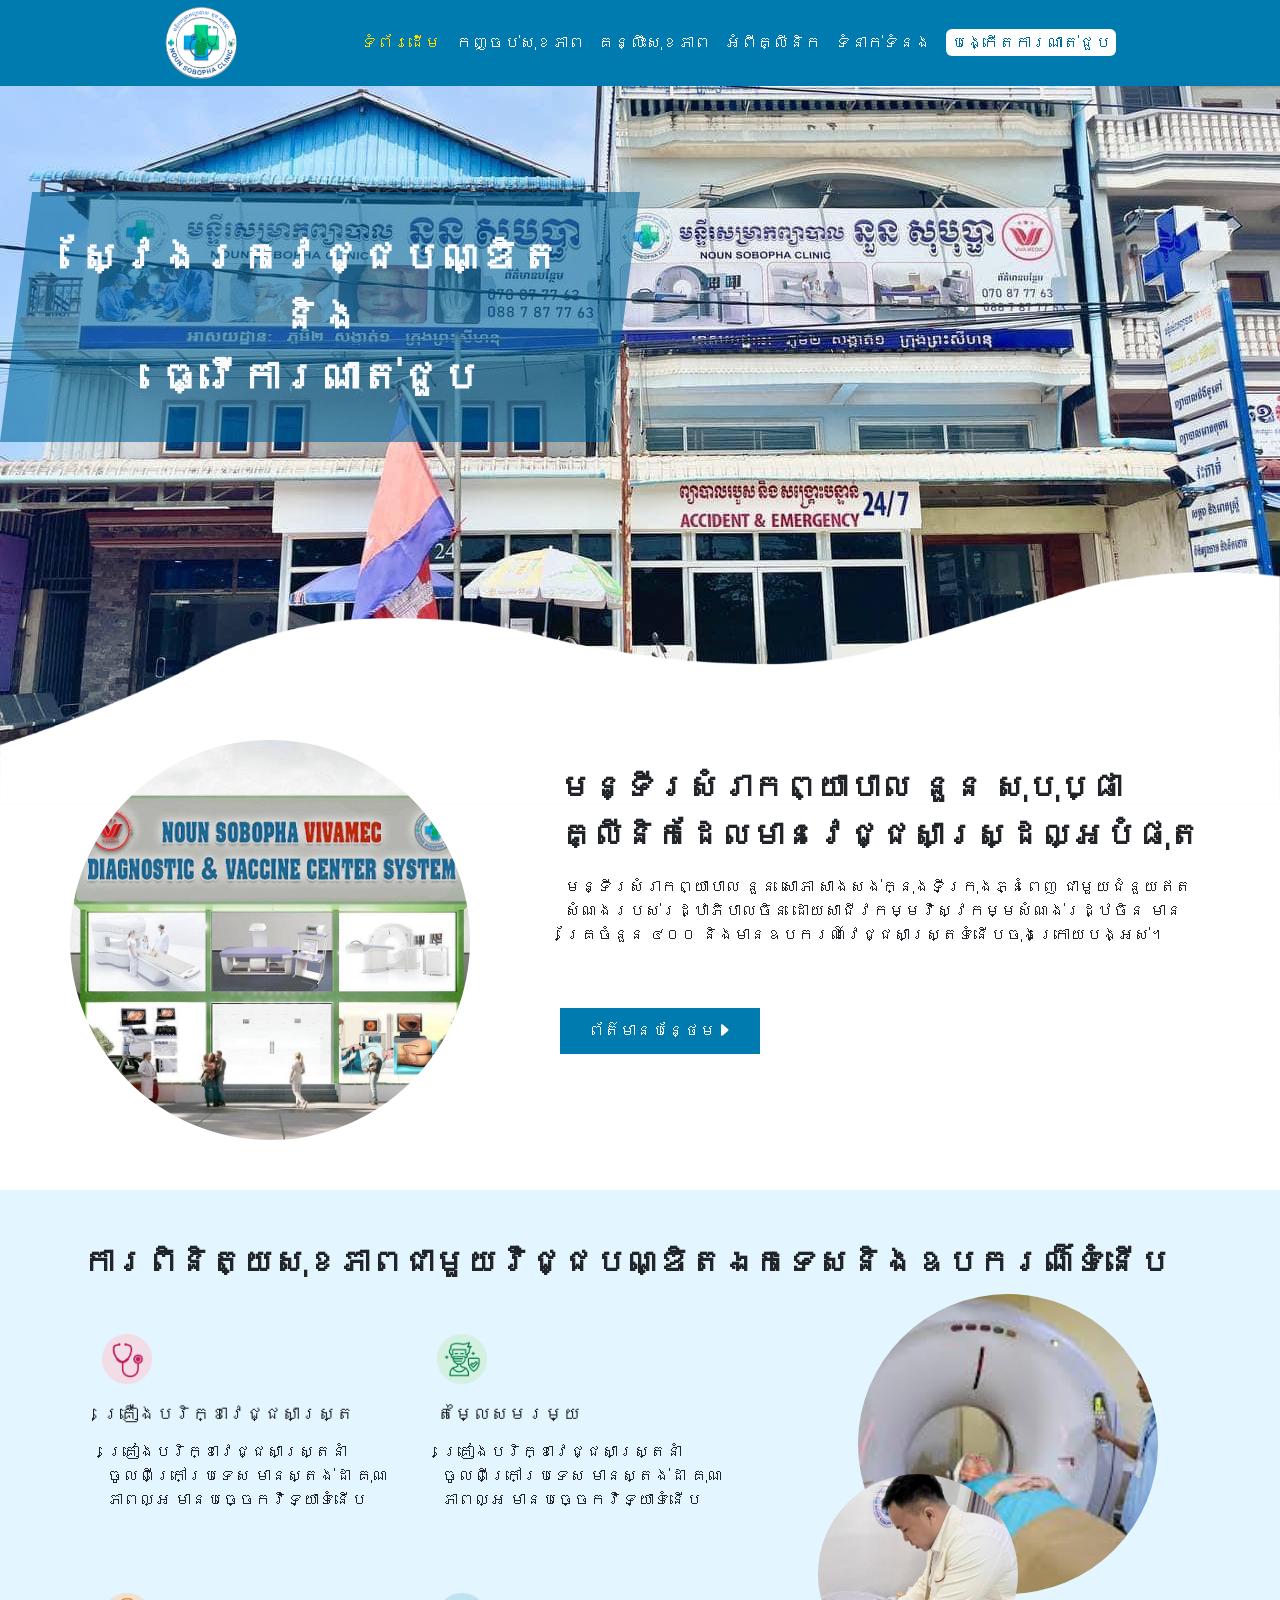
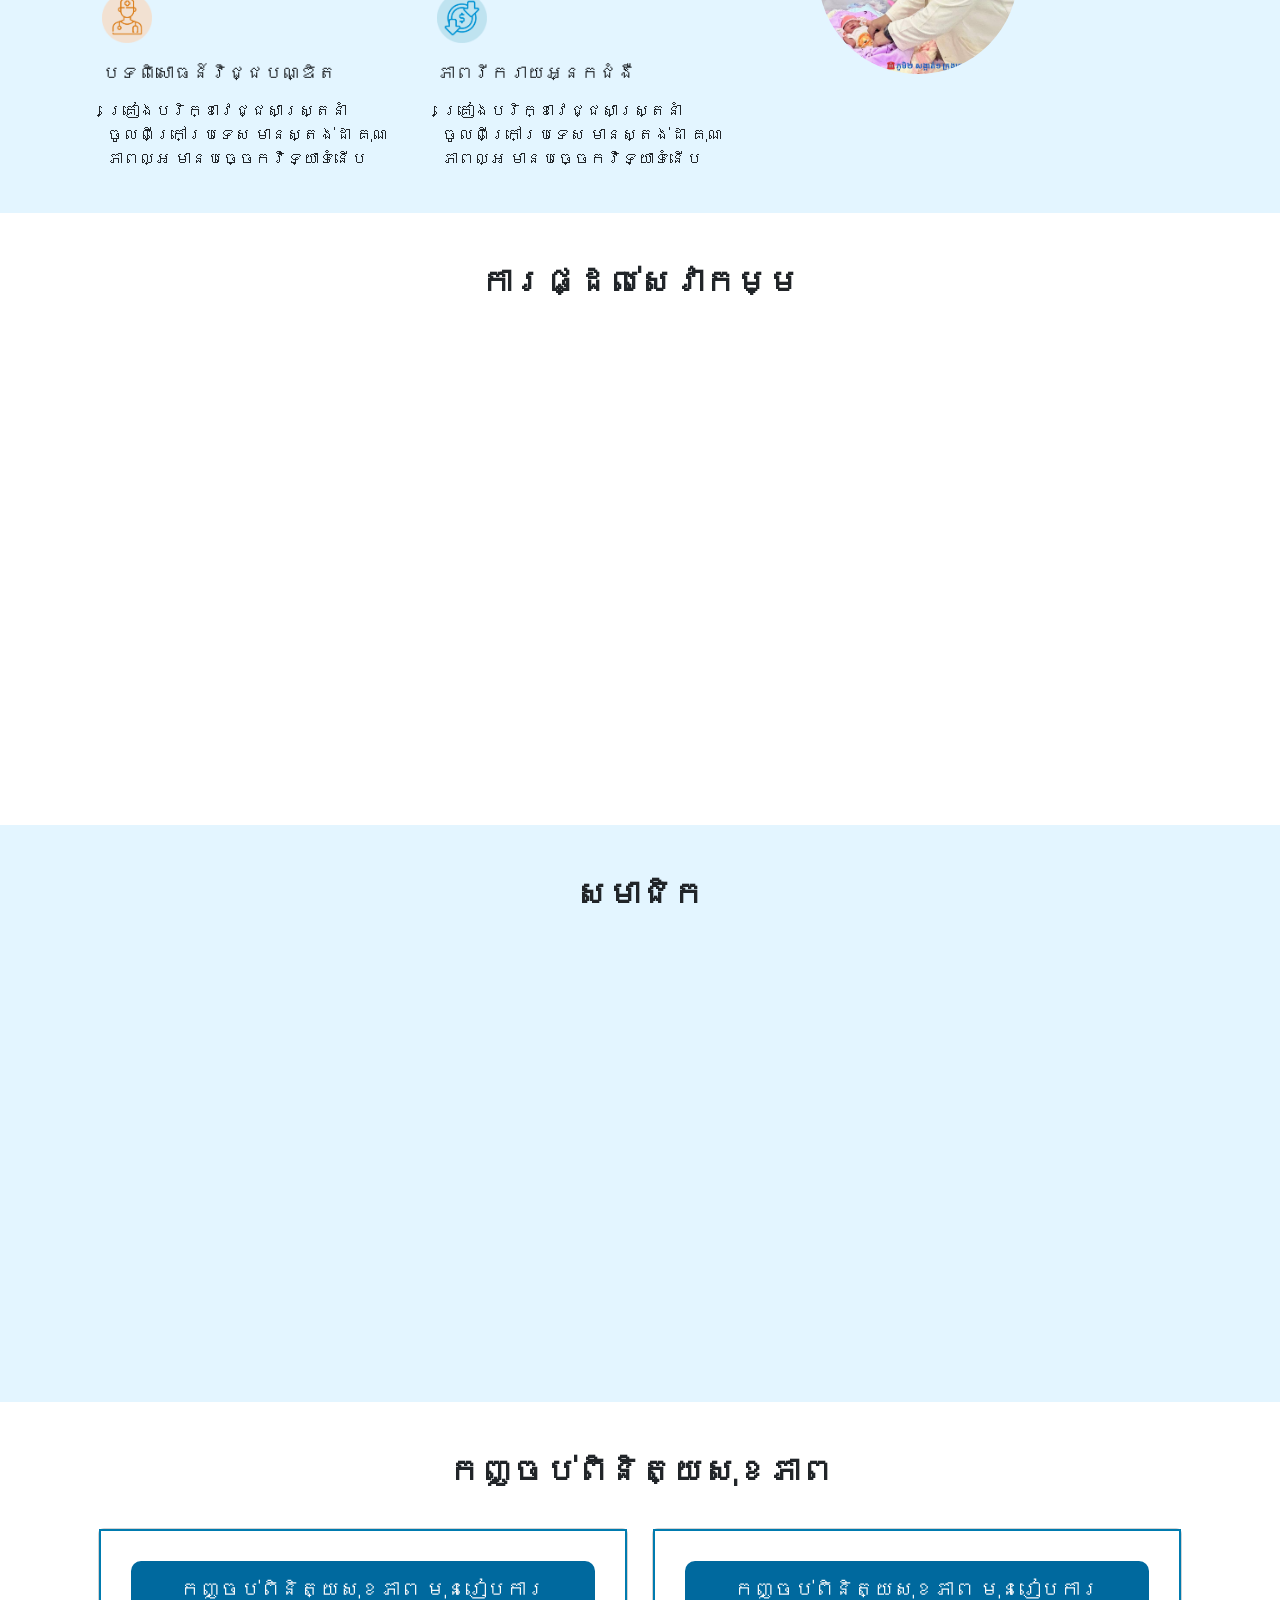
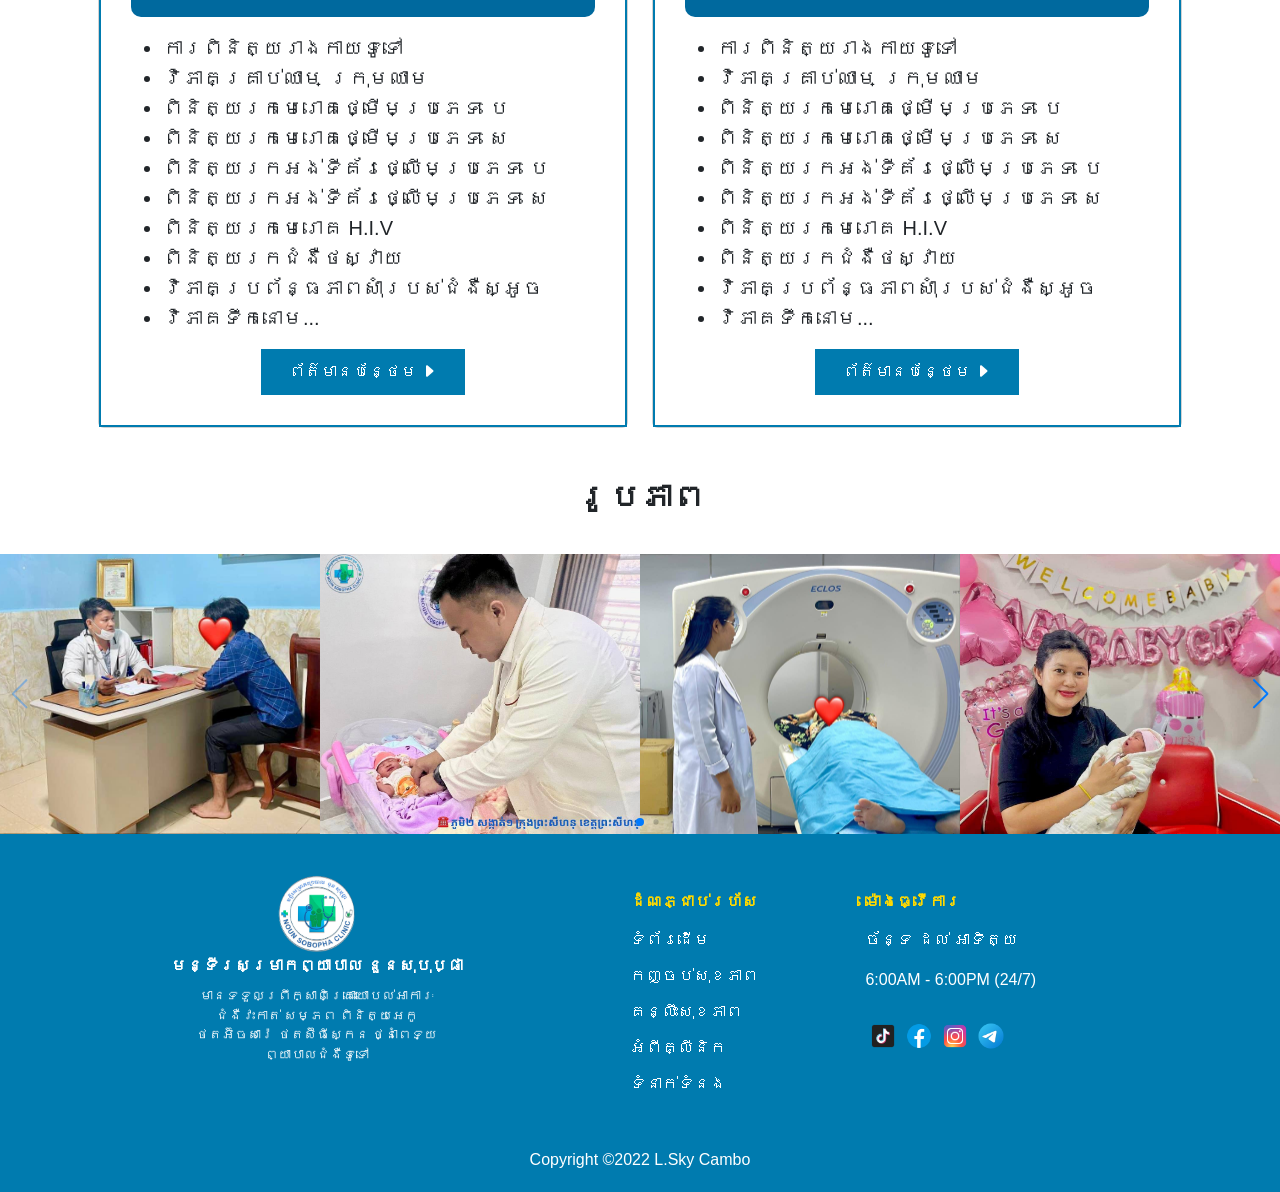
<file: index.html>
<!DOCTYPE html>
<html lang="en">

<head>
    <meta charset="UTF-8">
    <meta name="viewport" content="width=device-width, initial-scale=1.0">
    <link rel="stylesheet" href="https://cdn.jsdelivr.net/npm/bootstrap@5.3.3/dist/css/bootstrap.min.css">
    <link rel="stylesheet" href="https://cdn.jsdelivr.net/npm/bootstrap@5.3.3/dist/js/bootstrap.bundle.min.js">
    <link rel="stylesheet" href="https://cdn.jsdelivr.net/npm/swiper@11/swiper-bundle.min.css" />
    <link href="https://unpkg.com/aos@2.3.1/dist/aos.css" rel="stylesheet">
    <link rel="stylesheet" href="assets/styles/style.css">
    <link rel="stylesheet" href="assets/styles/header.css">
    <link rel="stylesheet" href="assets/styles/footer.css">
    <link rel="stylesheet" href="assets/styles/health-package.css">
    <link rel="stylesheet" href="https://cdn.jsdelivr.net/npm/bootstrap-icons@1.11.3/font/bootstrap-icons.min.css">

    <title>Noun Sobopha Clinic - Best Medical Clinic</title>
</head>

<body>

    <div class="wraper">
        <!-- Header Section -->
        <div class="header">
            <nav>
                <div class="logo">
                    <a href="index.html"><img src="assets/images/logo-20.png" alt="Logo"></a>
                </div>
                <div class="link-page">
                    <a href="index.html" class="active">ទំព័រដើម</a>
                    <a href="health-package.html">កញ្ចប់សុខភាព</a>
                    <a href="top-health-tips.html">គន្លឹះសុខភាព</a>
                    <a href="about-clinic.html">អំពីគ្លីនិក</a>
                    <a href="contact-us.html">ទំនាក់ទំនង</a>
                    <a href="make-an-appointment.html" class="btn-menu text-center mt-3">បង្កើតការណាត់ជួប</a>
                </div>
            </nav>






            <div class="wraper-menu">
                <button class="c-hamburger c-hamburger--htx">
                    <span></span>
                </button>
                <nav class="sub-menu open">
                    <div class="list-menu ">
                        <ul class="list-unstyled">
                            <li>
                                <a href="index.html">ទំព័រដើម</a>
                            </li>
                            <li>
                                <a href="health-package.html">កញ្ចប់សុខភាព</a>
                            </li>
                            <li>
                                <a href="top-health-tips.html">គន្លឹះសុខភាព</a>
                            </li>
                            <li>
                                <a href="about-clinic.html">អំពីគ្លីនិក</a>
                            </li>
                            <li>
                                <a href="contact-us.html">ទំនាក់ទំនង</a>
                            </li>
                            <li>
                                <a href="make-an-appointment.html" class="btn-menu mt-3">បង្កើតការណាត់ជួប</a>
                            </li>
                        </ul>
                    </div>

                </nav>
            </div>
        </div>


        <!-- Wave Section -->
        <div class="wave-section">
            <div class="title">
                <h1>ស្វែងរកវេជ្ជបណ្ឌិត និង <br>ធ្វើការណាត់ជួប</h1>
            </div>
            <div class="banner">
                <img src="assets/images/clinic.jpg" alt="">
            </div>
            <div class="wave">
                <div class="wave-img">
                    <img src="assets/images/pic-19.png" alt="">
                </div>
            </div>
        </div>

        <!-- Content Section -->
        <div class="container content clinic">
            <div class="img-circle ">
                <img src="assets/images/clinic2.jpg" alt="Clinic Image">
            </div>
            <div class="description">
                <div class="text-description">
                    <h2>មន្ទីរសំរាកព្យាបាល នួន សុបុប្ផា <br> គ្លីនិកដែលមានវេជ្ជសាស្រ្ដល្អបំផុត</h2>
                    <p class="mt-3">មន្ទីរសំរាកព្យាបាល នួន សោភា​​ សាងសង់ក្នុងទីក្រុងភ្នំពេញ
                        ជាមួយជំនួយឥតសំណងរបស់រដ្ឋាភិបាលចិន ដោយសាជីវកម្មវិស្វកម្មសំណង់រដ្ឋចិន មានគ្រែចំនួន ៤០០
                        និងមានឧបករណ៍វេជ្ជសាស្ត្រទំនើបចុងក្រោយបង្អស់។
                    </p>
                </div>

                <div class="btn-top">
                    <a href="about-clinic.html" class="btn">ព័ត៌មានបន្ថែម<i class="bi bi-caret-right-fill"></i></a>
                </div>

            </div>
        </div>
        <!-- End Content -->

        <!-- Specialities -->
        <div class="specialities">
            <div class="container detail-specialities">
                <h2 class="mt-5">ការពិនិត្យសុខភាពជាមួយវិជ្ជបណ្ឌិត​ឯកទេសនិងឧបករណ៏ទំនើប</h2>

                <div class="wraper-card">
                    <div class="card">
                        <div class="icon">
                            <img src="assets/images/icons/icon-07.png" alt="">
                        </div>
                        <div class="title">
                            <h3>គ្រឿងបរិក្ខាវេជ្ជសាស្ត្រ</h3>
                        </div>
                        <div class="description">
                            <p>គ្រៀងបរិក្ខាវេជ្ជសាស្ត្រនាំចូលពីក្រៅប្រទេស មានស្តង់ដា គុណភាពល្អ មានបច្ចេកវិទ្យាទំនើប</p>
                        </div>
                    </div>
                    <div class="card">
                        <div class="icon">
                            <img src="assets/images/icons/icon-08.png" alt="">
                        </div>
                        <div class="title">
                            <h3>តម្លៃសមរម្យ</h3>
                        </div>
                        <div class="description">
                            <p>គ្រៀងបរិក្ខាវេជ្ជសាស្ត្រនាំចូលពីក្រៅប្រទេស មានស្តង់ដា គុណភាពល្អ មានបច្ចេកវិទ្យាទំនើប</p>
                        </div>
                    </div>
                    <div class="card">
                        <div class="icon">
                            <img src="assets/images/icons/icon-09.png" alt="">
                        </div>
                        <div class="title">
                            <h3>បទពិសោធន៍វិជ្ជបណ្ឌិត</h3>
                        </div>
                        <div class="description">
                            <p>គ្រៀងបរិក្ខាវេជ្ជសាស្ត្រនាំចូលពីក្រៅប្រទេស មានស្តង់ដា គុណភាពល្អ មានបច្ចេកវិទ្យាទំនើប</p>
                        </div>
                    </div>
                    <div class="card">
                        <div class="icon">
                            <img src="assets/images/icons/icon-10.png" alt="">
                        </div>
                        <div class="title">
                            <h3>ភាពរីករាយអ្នកជំងឺ</h3>
                        </div>
                        <div class="description">
                            <p>គ្រៀងបរិក្ខាវេជ្ជសាស្ត្រនាំចូលពីក្រៅប្រទេស មានស្តង់ដា គុណភាពល្អ មានបច្ចេកវិទ្យាទំនើប</p>
                        </div>
                    </div>
                </div>
            </div>


            <div class="wraper-img">
                <div class="img-big">
                    <img src="assets/images/scan.jpg" alt="">
                </div>
                <div class="img-small">
                    <img src="assets/images/pic-clinic.jpg" alt="">
                </div>
            </div>

        </div>
        <!-- End Specialities -->


        <!-- Service -->
        <div class="container service">
            <div class="title">
                <h2>ការផ្ដល់សេវាកម្ម</h2>
            </div>
            <div class="card item" data-aos="fade-up">
                <div class="image">
                    <img src="assets/images/icons/icon-11.png" alt="">
                </div>
                <div class="title">
                    <p>CT-Scan</p>
                </div>
            </div>
            <div class="card item" data-aos="fade-up">
                <div class="image">
                    <img src="assets/images/icons/icon-12.png" alt="">
                </div>
                <div class="title">
                    <p>X-ray</p>
                </div>
            </div>
            <div class="card item" data-aos="fade-up">
                <div class="image">
                    <img src="assets/images/icons/icon-13.png" alt="">
                </div>
                <div class="title">
                    <p>ECO</p>
                </div>
            </div>
            <div class="card item" data-aos="fade-up">
                <div class="image">
                    <img src="assets/images/icons/icon-14.png" alt="">
                </div>
                <div class="title">
                    <p>Blood Test</p>
                </div>
            </div>
            <div class="card item" data-aos="fade-up">
                <div class="image">
                    <img src="assets/images/icons/icon-15.png" alt="">
                </div>
                <div class="title">
                    <p>វះកាត់</p>
                </div>
            </div>
            <div class="card item" data-aos="fade-up">
                <div class="image">
                    <img src="assets/images/icons/icon-16.png" alt="">
                </div>
                <div class="title">
                    <p>សម្ភព</p>
                </div>
            </div>
            <div class="card item" data-aos="fade-up">
                <div class="image">
                    <img src="assets/images/icons/icon-17.png" alt="">
                </div>
                <div class="title">
                    <p>ថ្នាំ</p>
                </div>
            </div>
            <div class="card item" data-aos="fade-up">
                <div class="image">
                    <img src="assets/images/icons/icon-18.png" alt="">
                </div>
                <div class="title">
                    <p>ពិគ្រោះទូទៅ</p>
                </div>
            </div>
        </div>
        <!-- End Service -->

        <!-- Team start -->

        <div class="our-team">
            <div class="container">
                <div class="title">
                    <h2>សមាជិក</h2>
                </div>

                <div class="card doctor" data-aos="fade-up">
                    <div class="image">
                        <img src="assets/images/doctor6.avif" alt="">
                    </div>
                    <div class="name">
                        <p>Docter Name​ <br> Specialist</p>
                    </div>
                </div>
                <div class="card doctor" data-aos="fade-up">
                    <div class="image">
                        <img src="assets/images/doctor4.avif" alt="">
                    </div>
                    <div class="name">
                        <p>Docter Name <br> Specialist</p>
                    </div>
                </div>
                <div class="card doctor" data-aos="fade-up">
                    <div class="image">
                        <img src="assets/images/doctor3.jpg" alt="">
                    </div>
                    <div class="name">
                        <p>Docter Name <br> Specialist</p>
                    </div>
                </div>
                <div class="card doctor" data-aos="fade-up">
                    <div class="image">
                        <img src="assets/images/doctor5.jpg" alt="">
                    </div>
                    <div class="name">
                        <p>Docter Name <br> Specialist</p>
                    </div>
                </div>
            </div>
        </div>
    </div>

    <!-- Package start -->

    <div class="container health-package">

        <div class="title">
            <h2>កញ្ចប់ពិនិត្យសុខភាព</h2>
        </div>


        <div class="row gy-4 mx-3">
            <div class="col-md-12 col-lg-6">
                <div class="card">
                    <div class="card-body">
                        <div class="left">
                            <h5 class="card-title text-light title text-center">
                                កញ្ចប់ពិនិត្យសុខភាព មុនរៀបការ
                            </h5>
                        </div>

                        <p class="card-text">
                        <ul>
                            <li>ការពិនិត្យរាងកាយទូទៅ</li>
                            <li>វិភាគគ្រាប់ឈាម ក្រុមឈាម</li>
                            <li>ពិនិត្យរកមេរោគថ្មើមប្រភេទ បេ</li>
                            <li>ពិនិត្យរកមេរោគថ្មើមប្រភេទ សេ</li>
                            <li>ពិនិត្យរកអង់ទីគ័រថ្លើមប្រភេទ បេ</li>
                            <li>ពិនិត្យរកអង់ទីគ័រថ្លើមប្រភេទ សេ</li>
                            <li>ពិនិត្យរកមេរោគ H.I.V</li>
                            <li>ពិនិត្យរកជំងឺថស្វាយ</li>
                            <li>វិភាគប្រព័ន្ធភាពសុាំរបស់ជំងឺស្អូច</li>
                            <li>វិភាគទឹកនោម...</li>
                        </ul>
                        </p>
                        <div class="btn-showmore ">
                            <a href="health-package.html" class="btn">ព័ត៌មានបន្ថែម <i
                                    class="bi bi-caret-right-fill"></i></a>
                        </div>
                    </div>
                </div>
            </div>


            <div class="col-md-12 col-lg-6">
                <div class="card">
                    <div class="card-body">
                        <div class="left">
                            <h5 class="card-title text-light title text-center">
                                កញ្ចប់ពិនិត្យសុខភាព មុនរៀបការ
                            </h5>
                        </div>
                        <p class="card-text">
                        <ul>
                            <li>ការពិនិត្យរាងកាយទូទៅ</li>
                            <li>វិភាគគ្រាប់ឈាម ក្រុមឈាម</li>
                            <li>ពិនិត្យរកមេរោគថ្មើមប្រភេទ បេ</li>
                            <li>ពិនិត្យរកមេរោគថ្មើមប្រភេទ សេ</li>
                            <li>ពិនិត្យរកអង់ទីគ័រថ្លើមប្រភេទ បេ</li>
                            <li>ពិនិត្យរកអង់ទីគ័រថ្លើមប្រភេទ សេ</li>
                            <li>ពិនិត្យរកមេរោគ H.I.V</li>
                            <li>ពិនិត្យរកជំងឺថស្វាយ</li>
                            <li>វិភាគប្រព័ន្ធភាពសុាំរបស់ជំងឺស្អូច</li>
                            <li>វិភាគទឹកនោម...</li>
                        </ul>
                        </p>
                        <div class="btn-showmore ">
                            <a href="health-package.html" class="btn">ព័ត៌មានបន្ថែម <i
                                    class="bi bi-caret-right-fill"></i></a>
                        </div>
                    </div>
                </div>
            </div>
        </div>

        <!-- <div class="wraper-slide">
            <div class="healthCheck">
               
                        <div class="wraper">
                            <div class="left">
                                <div class="title">
                                    <h2>កញ្ចប់ពិនិត្យសុខភាព មុនរៀបការ</h2>
                                </div>
                                <div class="list">
                                    <ul>
                                        <li>ការពិនិត្យរាងកាយទូទៅ</li>
                                        <li>វិភាគគ្រាប់ឈាម ក្រុមឈាម</li>
                                        <li>ពិនិត្យរកមេរោគថ្មើមប្រភេទ បេ</li>
                                        <li>ពិនិត្យរកមេរោគថ្មើមប្រភេទ សេ</li>
                                        <li>ពិនិត្យរកអង់ទីគ័រថ្លើមប្រភេទ បេ</li>
                                        <li>ពិនិត្យរកអង់ទីគ័រថ្លើមប្រភេទ សេ</li>
                                        <li>ពិនិត្យរកមេរោគ H.I.V</li>
                                        <li>ពិនិត្យរកជំងឺថស្វាយ</li>
                                        <li>វិភាគប្រព័ន្ធភាពសុាំរបស់ជំងឺស្អូច</li>
                                        <li>វិភាគទឹកនោម...</li>
                                    </ul>
                                    <div class="btn-showmore ">
                                        <button class="btn">ព័ត៌មានបន្ថែម</button>
                                    </div>
                                </div>
                            </div>
                            <div class="right">
                                <div class="title">
                                    <h2>កញ្ចប់ពិនិត្យសុខភាព មុនរៀបការ</h2>
                                </div>
                                <div class="list">
                                    <ul>
                                        <li>ការពិនិត្យរាងកាយទូទៅ</li>
                                        <li>វិភាគគ្រាប់ឈាម ក្រុមឈាម</li>
                                        <li>ពិនិត្យរកមេរោគថ្មើមប្រភេទ បេ</li>
                                        <li>ពិនិត្យរកមេរោគថ្មើមប្រភេទ សេ</li>
                                        <li>ពិនិត្យរកអង់ទីគ័រថ្លើមប្រភេទ បេ</li>
                                        <li>ពិនិត្យរកអង់ទីគ័រថ្លើមប្រភេទ សេ</li>
                                        <li>ពិនិត្យរកមេរោគ H.I.V</li>
                                        <li>ពិនិត្យរកជំងឺថស្វាយ</li>
                                        <li>វិភាគប្រព័ន្ធភាពសុាំរបស់ជំងឺស្អូច</li>
                                        <li>វិភាគទឹកនោម...</li>
                                    </ul>
                                    <div class="btn-showmore ">
                                        <button class="btn">ព័ត៌មានបន្ថែម</button>
                                    </div>
                                </div>
                            </div> -->
    </div>
    </div>
    </div>
    </div>
    </div>
    <!-- Package end -->


    <!-- Start gallery -->

    <div class="gallery">
        <div class="title">
            <h2>រូបភាព</h2>
        </div>
        <div class="wraper-gallery">
            <div class="swiper gallerySwiper">
                <div class="swiper-wrapper">
                    <div class="swiper-slide">
                        <img src="assets/images/pic-clinic-2.jpg" alt="">
                    </div>
                    <div class="swiper-slide">
                        <img src="assets/images/pic-clinic.jpg" alt="">
                    </div>
                    <div class="swiper-slide">
                        <img src="assets/images/pic-clinic1.jpg" alt="">
                    </div>
                    <div class="swiper-slide">
                        <img src="assets/images/pic-clinic6.jpg" alt="">
                    </div>
                    <div class="swiper-slide">
                        <img src="assets/images/pic-clinic4.jpg" alt="">
                    </div>
                    <div class="swiper-slide">
                        <img src="assets/images/pic-clinic5.jpg" alt="">
                    </div>
                    <div class="swiper-slide">
                        <img src="assets/images/pic-clinic6.jpg" alt="">
                    </div>
                    <div class="swiper-slide">
                        <img src="assets/images/pic-clinic13.jpg" alt="">
                    </div>

                </div>
                <div class="swiper-button-next gallery-button-next"></div>
                <div class="swiper-button-prev gallery-button-prev"></div>
                <div class="swiper-pagination gallery-pagination"></div>
            </div>
        </div>
    </div>
    <!-- end gallery -->



    <!-- footer -->
    <footer class="footer">
        <div class=" wraper-footer">
            <div class="d-flex">
                <div class="split-footer left">
                    <div class="footer-path text-center left-div">
                        <div class="logo">
                            <a href="index.html"><img src="assets/images/logo-20.png" alt=""></a>
                        </div>
                        <div class="title">
                            <h3>មន្ទីរសម្រាកព្យាបាល នួនសុបុប្ផា</h3>
                        </div>
                        <div class="address-footer">
                            <div class="address ">
                                <address>មានទទួលព្រឹក្សាពិគ្រោះយោបល់អាការៈជំងឺវះកាត់ សម្ភព ពិនិត្យអេកូ ថតអ៊ិចសារ៉េ
                                    ថតស៊ីធីស្កេន ថ្នាំពេទ្យ ព្យាបាលជំងឺទូទៅ</address>
                            </div>
                        </div>

                    </div>
                </div>
                <div class="split-footer right d-flex mt-3">
                    <div class="footer-path center-div">
                        <div class="quick-link">
                            <div class="title">
                                <h3>ដំណភ្ជាប់រហ័ស</h3>
                            </div>
                            <div class="link">
                                <ul>
                                    <li><a href="index.html">ទំព័រដើម</a></li>
                                    <li><a href="health-package.html">កញ្ចប់សុខភាព</a></li>
                                    <li><a href="top-health-tips.html">គន្លឹះសុខភាព</a></li>
                                    <li><a href="about-clinic.html">អំពីគ្លីនិក</a></li>
                                    <li><a href="contact-us.html">ទំនាក់ទំនង</a></li>
                                </ul>
                            </div>
                        </div>
                    </div>
                    <div class="footer-path right-div">
                        <div class="time-work">
                            <div class="title">
                                <h3>ម៉ោងធ្វើការ</h3>
                            </div>
                            <div class="day">
                                <blockquote title="">ច័ន្ទ ដល់ អាទិត្យ</blockquote>
                            </div>
                            <div class="time">
                                <time datetime="">6:00AM - 6:00PM (24/7)</time>
                            </div>
                        </div>
                        <div class="social-media">
                            <ul>
                                <li><a href=""><img src="assets/images/tiktok.png" alt=""></a></li>
                                <li><a href=""><img src="assets/images/fb.png" alt=""></a></li>
                                <li><a href=""><img src="assets/images/instagram.png" alt=""></a></li>
                                <li><a href=""><img src="assets/images/telegram.png" alt=""></a></li>
                            </ul>
                        </div>
                    </div>
                </div>
            </div>
            <div class="copy-right">
                <p>Copyright ©2022 L.Sky Cambo</p>
            </div>
        </div>
    </footer>
    </div>

    <script src="https://cdn.jsdelivr.net/npm/swiper@11/swiper-bundle.min.js"></script>
    <script src="https://cdn.jsdelivr.net/npm/@popperjs/core@2.11.8/dist/umd/popper.min.js"
        integrity="sha384-I7E8VVD/ismYTF4hNIPjVp/Zjvgyol6VFvRkX/vR+Vc4jQkC+hVqc2pM8ODewa9r"
        crossorigin="anonymous"></script>
    <script src="https://cdn.jsdelivr.net/npm/bootstrap@5.3.3/dist/js/bootstrap.min.js"
        integrity="sha384-0pUGZvbkm6XF6gxjEnlmuGrJXVbNuzT9qBBavbLwCsOGabYfZo0T0to5eqruptLy"
        crossorigin="anonymous"></script>
    <script src="https://unpkg.com/aos@2.3.1/dist/aos.js"></script>
    <script src="https://cdnjs.cloudflare.com/ajax/libs/jquery/3.7.1/jquery.min.js"
        integrity="sha512-v2CJ7UaYy4JwqLDIrZUI/4hqeoQieOmAZNXBeQyjo21dadnwR+8ZaIJVT8EE2iyI61OV8e6M8PP2/4hpQINQ/g=="
        crossorigin="anonymous" referrerpolicy="no-referrer"></script>
    <script>
        AOS.init();
        var healthCheck = new Swiper(".healthCheck", {
            cssMode: true,
            slidesPerView: 1,
            centeredSlides: true,
            //spaceBetween: 10,
            navigation: {
                nextEl: ".health-package-button-next",
                prevEl: ".health-package-button-prev",
            },
            pagination: {
                el: ".health-package-pagination",
                clickable: true,
                dynamicBullets: true,
            },
            //   breakpoints: {
            //         640: {
            //             slidesPerView: 2,
            //             spaceBetween: 20,
            //         },
            //         768: {
            //             slidesPerView: 3,
            //             spaceBetween: 30,
            //         },
            //         1024: {
            //             slidesPerView: 4,
            //             spaceBetween: 40,
            //         },
            //     },
            mousewheel: true,
            keyboard: true,
        });

        var gallerySwiper = new Swiper(".gallerySwiper", {
            cssMode: true,
            // slidesPerView: 'auto',

            autoplay: {
                delay: 5000,
            },
            navigation: {
                nextEl: ".gallery-button-next",
                prevEl: ".gallery-button-prev",
            },
            pagination: {
                el: ".gallery-pagination",
                clickable: true,
                dynamicBullets: true,
            },
            breakpoints: {
                425: {
                    effect: "fade",
                    slidesPerView: 1,
                },
                640: {
                    slidesPerView: 2,
                },
                768: {
                    slidesPerView: 3,
                },
                1024: {
                    slidesPerView: 4,
                },
            },
            mousewheel: true,
            keyboard: true,
        });


        var toggles = document.querySelectorAll(".c-hamburger");

        for (var i = toggles.length - 1; i >= 0; i--) {
            var toggle = toggles[i];
            toggleHandler(toggle);
        };

        function toggleHandler(toggle) {
            toggle.addEventListener("click", function (e) {
                e.preventDefault();
                if (this.classList.contains("is-active") === true) {
                    this.classList.remove("is-active");
                    $('.open').removeClass('oppenned');
                } else {
                    this.classList.add("is-active");
                    $(".open").addClass('oppenned');
                }
            });
        }
        $(".sub-menu li a").click(function (event) {
            $(".open").removeClass('oppenned');
            $(".c-hamburger").removeClass('is-active');
        });


        let link_page = document.querySelectorAll('link-page');
        let navLinks = document.querySelectorAll('header nav a');

        window.onscroll = () => {
            sections.forEach(sec => {
                let top = window.scrollY;
                let offset = link_page.offsetTop;
                let height = link_page.offsetHeight;
                let id = link_page.getAttribute('id');

                if (top >= offset && top < offset + height) {
                    navLinks.forEach(links => {
                        links.classList.remove('active');
                        document.querySelector('header nav a [hraf*=' + id + ']').classList.add('active');
                    });

                }

            });
        };

    </script>
</body>

</html>
</file>
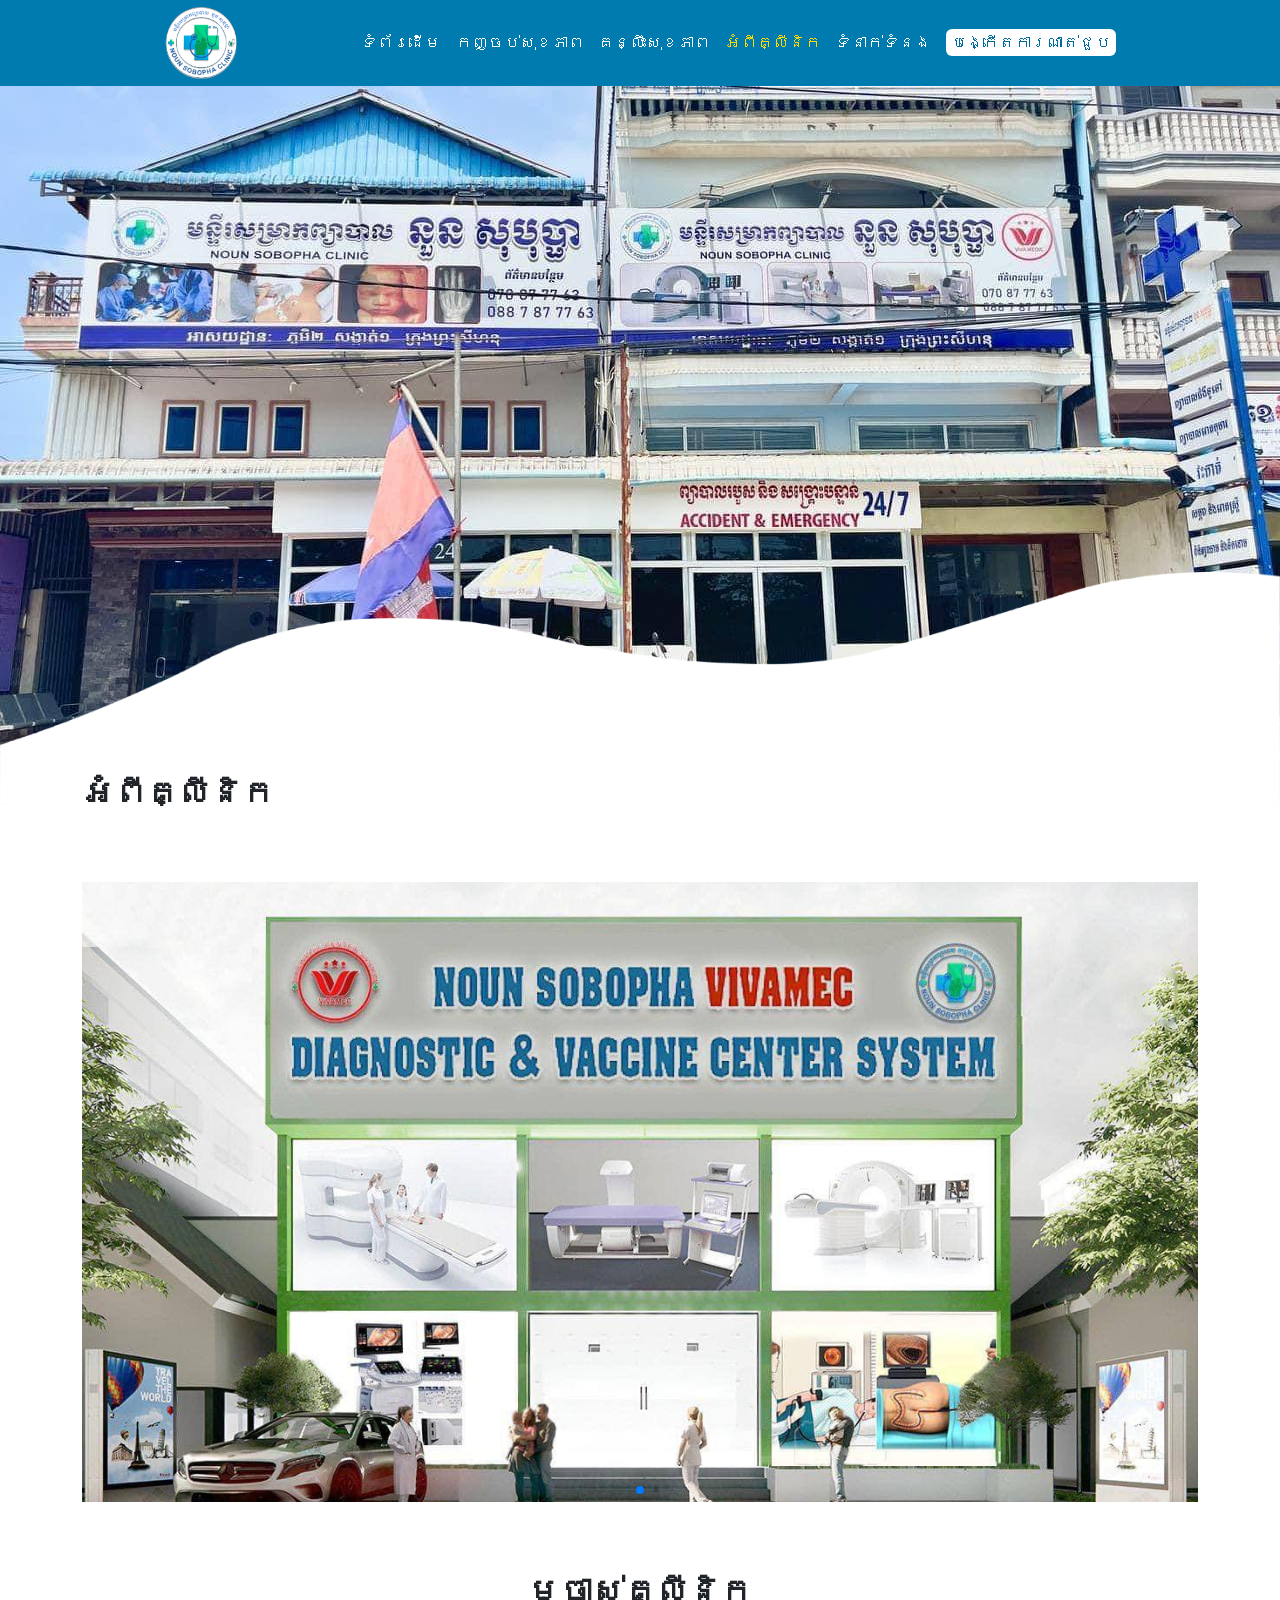
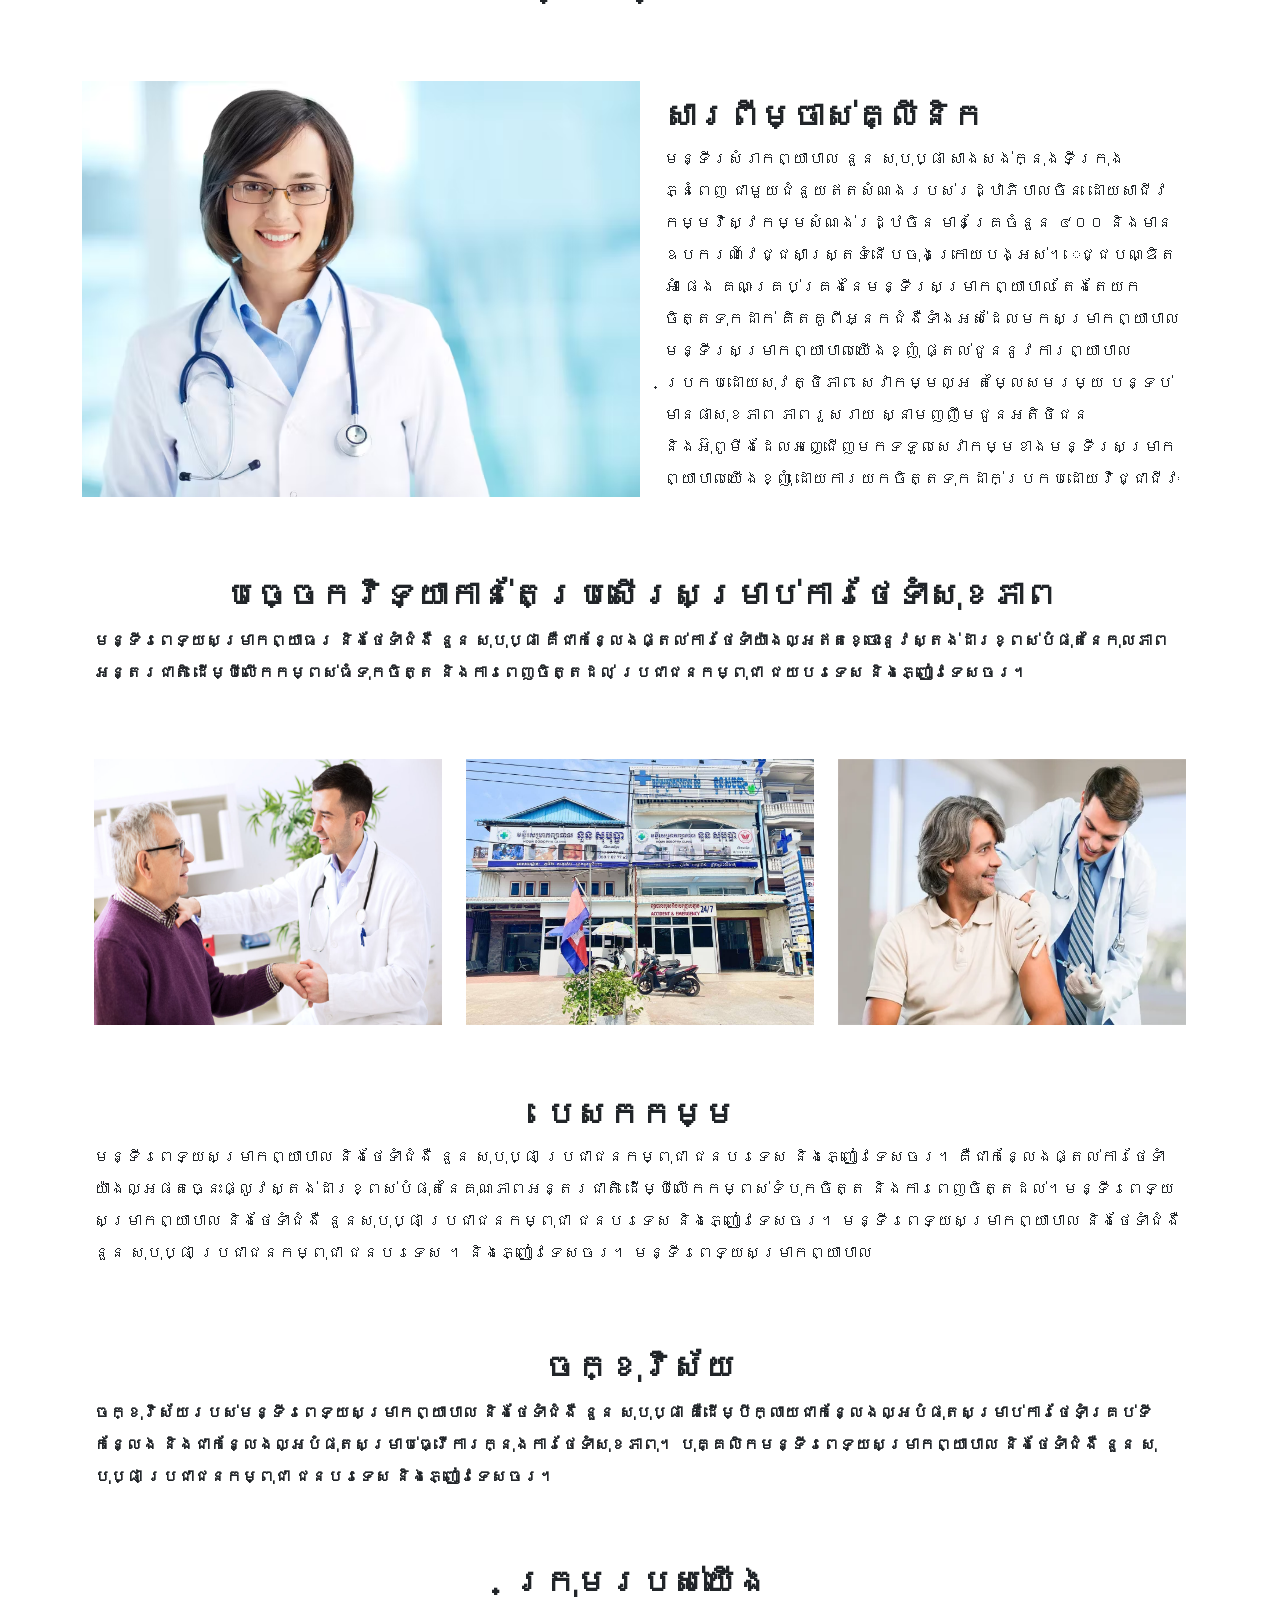
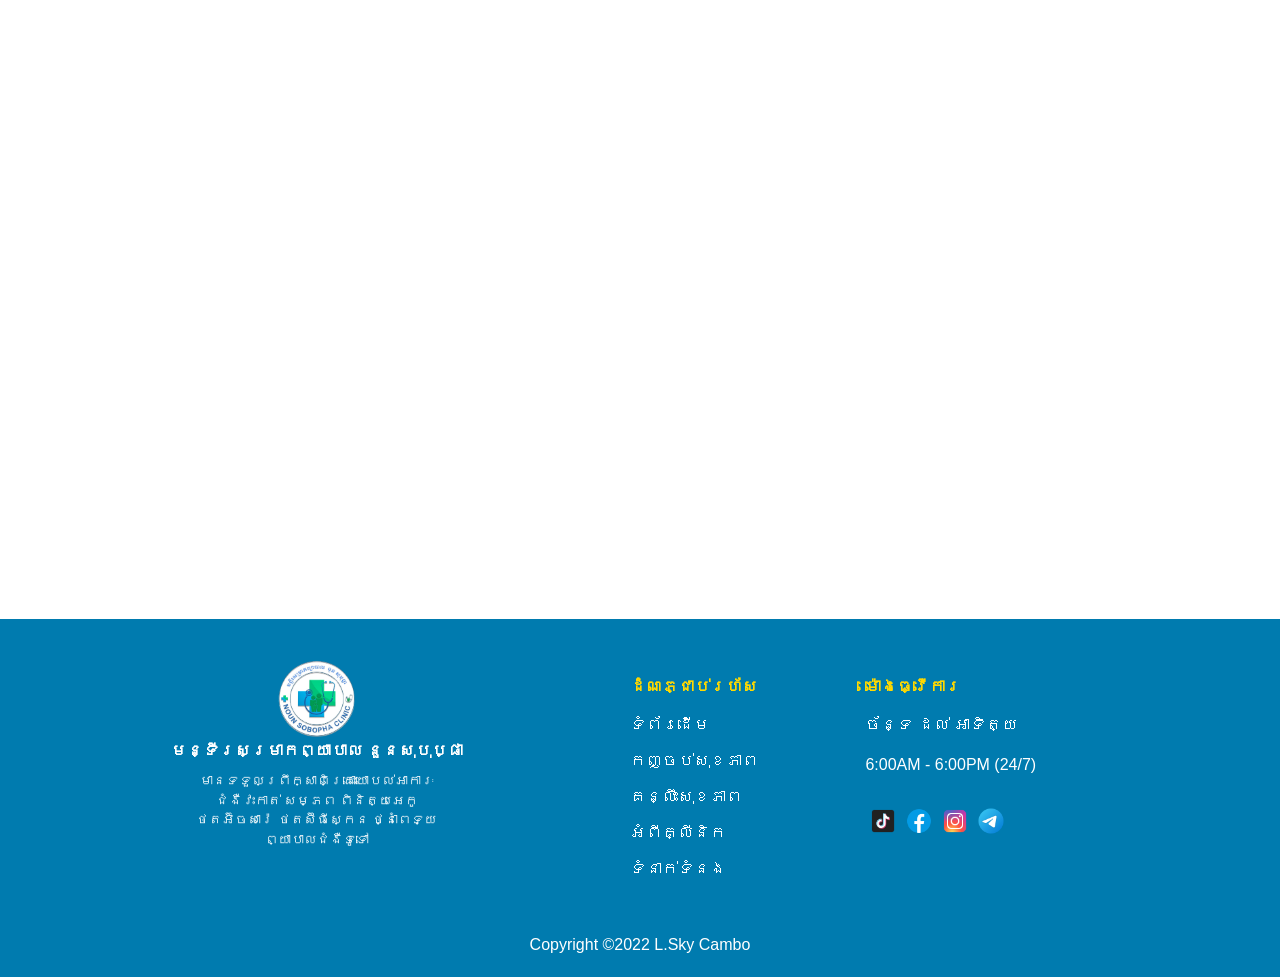
<file: about-clinic.html>
<!DOCTYPE html>
<html lang="en">

<head>
    <meta charset="UTF-8">
    <meta name="viewport" content="width=device-width, initial-scale=1.0">
    <link rel="stylesheet" href="https://cdn.jsdelivr.net/npm/bootstrap@5.3.3/dist/css/bootstrap.min.css">
    <link rel="stylesheet" href="https://cdn.jsdelivr.net/npm/bootstrap@5.3.3/dist/js/bootstrap.bundle.min.js">
    <link rel="stylesheet" href="https://cdn.jsdelivr.net/npm/swiper@11/swiper-bundle.min.css" />
    <link href="https://unpkg.com/aos@2.3.1/dist/aos.css" rel="stylesheet">
    <link rel="stylesheet" href="assets/styles/style.css">
    <link rel="stylesheet" href="assets/styles/header.css">
    <link rel="stylesheet" href="assets/styles/footer.css">
    <link rel="stylesheet" href="assets/styles/health-tips.css">
    <link rel="stylesheet" href="assets/styles/about-clinic.css">
    <link rel="stylesheet" href="assets/styles/health-package.css">
    <title>Noun Sobopha Clinic - Best Medical Clinic</title>
</head>

<body>


    <div class="wraper">
        <!-- Header Section -->
        <div class="header">
            <nav>
                <div class="logo">
                    <a href="index.html"><img src="assets/images/logo-20.png" alt="Logo"></a>
                </div>
                <div class="link-page">
                    <a href="index.html">ទំព័រដើម</a>
                    <a href="health-package.html">កញ្ចប់សុខភាព</a>
                    <a href="top-health-tips.html">គន្លឹះសុខភាព</a>
                    <a href="about-clinic.html" class="active">អំពីគ្លីនិក</a>
                    <a href="contact-us.html">ទំនាក់ទំនង</a>
                    <a href="make-an-appointment.html" class="btn-menu mt-3">បង្កើតការណាត់ជួប</a>
                </div>
            </nav>
            <div class="wraper-menu">
                <button class="c-hamburger c-hamburger--htx">
                    <span></span>
                </button>
                <nav class="sub-menu open">
                    <div class="list-menu ">
                        <ul class="list-unstyled">
                            <li>
                                <a href="index.html">ទំព័រដើម</a>
                            </li>
                            <li>
                                <a href="health-package.html">កញ្ចប់សុខភាព</a>
                            </li>
                            <li>
                                <a href="top-health-tips.html">គន្លឹះសុខភាព</a>
                            </li>
                            <li>
                                <a href="about-clinic.html" class="active">អំពីគ្លីនិក</a>
                            </li>
                            <li>
                                <a href="contact-us.html">ទំនាក់ទំនង</a>
                            </li>
                            <li>
                                <a href="make-an-appointment.html" class="btn-menu mt-3">បង្កើតការណាត់ជួប</a>
                            </li>
                        </ul>
                    </div>

                </nav>
            </div>
        </div>
    </div>
    <div class="wave-section">
        <div class="banner">
            <img src="assets/images/clinic.jpg" alt="">
        </div>
        <div class="wave">
            <div class="wave-img">
                <img src="assets/images/pic-19.png" alt="">
            </div>
        </div>
    </div>

    <!-- Section aboutClinic -->
    <div class="container about-clinic Control-tip-healthy ​ ">

        <div class="text-tip-healthy">
            <h2 class="my-0">អំពីគ្លីនិក</h2>
        </div>
        <div class="text-about">


            <div class="swiper aboutSwiper">
                <div class="swiper-wrapper">
                    <!-- Slides -->
                    <div class="swiper-slide">
                        <div class="image-about">
                            <img src="assets/images/clinic2.jpg" alt="">
                        </div>
                    </div>
                    <div class="swiper-slide">
                        <div class="image-about">
                            <img src="assets/images/pic-clinic13.jpg" alt="">
                        </div>
                    </div>
                    <div class="swiper-slide">
                        <div class="image-about">
                            <img src="assets/images/pic-clinic8.jpg" alt="">
                        </div>
                    </div>
                </div>

                <!-- Navigation buttons -->
                <!-- <div class="swiper-button-next aboutSwiper-button-next"></div>
                <div class="swiper-button-prev aboutSwiper-button-prev"></div> -->

                <!-- Pagination -->
                <div class="swiper-pagination aboutSwiper-pagination"></div>
            </div>


        </div>
        <div class="clinic-image">
            <div class="text-tip-healthy text-center">
                <h2 class="my-0">ម្ចាស់គ្លីនិក</h2>
            </div>
            <div class="hospital">
                <div class="container overflow-hidden ">
                    <div class="row  gx-5">
                        <div class="col-lg-6 col-md-12 p-0 ">
                            <div class="p-0 ">
                                <img src="assets/images/doctor6.avif" alt="">

                            </div>
                        </div>
                        <div class="col-lg-6 col-md-12 about-description">
                            <div class="mt-0">
                                <h2 class="text-tip-healthy mt-3 ">សារពីម្ចាស់គ្លីនិក</h2>
                                <p class="my-0">មន្ទីរសំរាកព្យាបាល នួន​ សុបុប្ផា​​ សាងសង់ក្នុងទីក្រុងភ្នំពេញ
                                    ជាមួយជំនួយឥតសំណងរបស់រដ្ឋាភិបាលចិន ដោយសាជីវកម្មវិស្វកម្មសំណង់រដ្ឋចិន មានគ្រែចំនួន
                                    ៤០០ និងមានឧបករណ៍វេជ្ជសាស្ត្រទំនើបចុងក្រោយបង្អស់។
                                    េជ្ជបណ្ឌិត អាំ ផេង គណៈគ្រប់គ្រងនៃមន្ទីរសម្រាកព្យាបាល តែងតែយកចិត្តទុកដាក់
                                    គិតគូពីអ្នកជំងឺទាំងអស់ដែលមកសម្រាកព្យាបាល
                                    <br>

                                    មន្ទីរសម្រាកព្យាបាលយើងខ្ញុំ ផ្តល់ជូននូវការព្យាបាលប្រកបដោយសុវត្ថិភាព សេវាកម្មល្អ
                                    តម្លៃសមរម្យ បន្ទប់មានផាសុខភាព ភាពរួសរាយ ស្នាមញញឹមជូនអតិថិជន
                                    និងអ៊ុពូមីងដែលអញ្ជើញមកទទួលសេវាកម្មខាងមន្ទីរសម្រាកព្យាបាលយើងខ្ញុំ
                                    ដោយការយកចិត្តទុកដាក់ប្រកបដោយវិជ្ជាជីវៈ

                                </p>
                            </div>
                        </div>
                    </div>

                    <!-- Technology -->
                    <div class="tech-health">
                        <div class=" text-tech">
                            <div class="about-tech">
                                <h2 class="text-tip-healthy text-center my-0">បច្ចេកវិទ្យាកាន់តែប្រសើរសម្រាប់ការថែទាំសុខភាព</h2>
                                <p class="my-0">
                                    មន្ទីរពេទ្យសម្រាកព្យាធរ និងថែទាំជំងឺ នួន​ សុបុប្ផា
                                    គឺជាកន្លែងផ្តល់ការថែទាំយ៉ាងល្អឥតខ្ចោះនូវស្តង់ដារខ្ពស់បំផុតនៃកុលភាពអន្តរជាតិ
                                    ដើម្បីលើកកម្ពស់ធំទុកចិត្ត និងការពេញចិត្តដល់ ប្រជាជនកម្ពុជា ជយបរទេស និងភ្ញៀវទេសចរ។
                                </p>
                            </div>
                           

                            <div class="layout-pic">
                                <div class="row  gy-5">
                                    <div class="col-lg-4 col-md-6 ">
                                        <img src="assets/images/treatment4.jpg" alt="">
                                    </div>
                                    <div class="col-lg-4 col-md-6 ">
                                        <img src="assets/images/clinic.jpg" alt="">
                                    </div>
                                    <div class="col-lg-4 col-md-6 ">
                                        <img src="assets/images/treatment2.jpg" alt="">
                                    </div>
                                </div>
                            </div>
                        </div>

                    </div>
                    <!-- End Technology -->

                    <!-- Mission -->
                    <div class="mission-clinic">
                        <div class="text-tech-mission">
                            <div class="about-tech">
                                <h2 class="text-tip-healthy text-center ">បេសកកម្ម</h2>
                            <p class="my-0">
                                មន្ទីរពេទ្យសម្រាកព្យាបាល និងថែទាំជំងឺ នួន​ សុបុប្ផា ប្រជាជនកម្ពុជា ជនបរទេស
                                និងភ្ញៀវទេសចរ។
                                គឺជាកន្លែងផ្តល់ការថែទាំយ៉ាងល្អផតច្នេះផ្លូវស្តង់ដារខ្ពស់បំផុតនៃគុណភាពអន្តរជាតិ
                                ដើម្បីលើកកម្ពស់ទំបុកចិត្ត និងការពេញចិត្តដល់។មន្ទីរពេទ្យសម្រាកព្យាបាល និងថែទាំជំងឺ នួន​
                                សុបុប្ផា ប្រជាជនកម្ពុជា ជនបរទេស
                                និងភ្ញៀវទេសចរ។  មន្ទីរពេទ្យសម្រាកព្យាបាល និងថែទាំជំងឺ នួន​ សុបុប្ផា ប្រជាជនកម្ពុជា ជនបរទេស
                                ។   និងភ្ញៀវទេសចរ។  មន្ទីរពេទ្យសម្រាកព្យាបាល
                            </p>
                            </div>
                            
                        </div>
                    </div>
                    <!-- End Mission -->

                    <!-- Vision -->
                    <div class="mission-clinic">
                        <div class="text-tech">
                            <div class="clinic-tech">
                                <h2 class="text-tip-healthy text-center my-0">ចក្ខុវិស័យ</h2>
                            <p class="my-0">
                                ចក្ខុវិស័យរបស់មន្ទីរពេទ្យសម្រាកព្យាបាល និងថែទាំជំងឺ នួន​ សុបុប្ផា
                                គឺដើម្បីក្លាយជាកន្លែងល្អបំផុតសម្រាប់ការថែទាំគ្រប់ទីកន្លែង
                                និងជាកន្លែងល្អបំផុតសម្រាប់ធ្វើការក្នុងការថែទាំសុខភាពុ។
                                បុគ្គលិកមន្ទីរពេទ្យសម្រាកព្យាបាល និងថែទាំជំងឺ នួន​ សុបុប្ផា ប្រជាជនកម្ពុជា ជនបរទេស
                                និងភ្ញៀវទេសចរ។
                            </p>
                            </div>
                            
                        </div>
                    </div>
                    <!-- End vision -->


                    <!-- Staff -->
                    <div class="staff">
                        <div class="our-team bg-white">
                            <div class="container ">
                                <div class="title about-title">
                                    <h2 class="text-tip-healthy">ក្រុមរបស់យើង</h2>
                                </div>
                                <div class="row"></div>
                                <div class="card doctor" data-aos="fade-up">
                                    <div class="image">
                                        <img src="assets/images/pic-clinic-2.jpg" alt="">
                                    </div>
                                    <div class="name">
                                        <p>Docter Name <br> Specialist</p>
                                    </div>
                                </div>
                                <div class="card doctor" data-aos="fade-up">
                                    <div class="image">
                                        <img src="assets/images/pic-clinic.jpg" alt="">
                                    </div>
                                    <div class="name">
                                        <p>Docter Name <br> Specialist</p>
                                    </div>
                                </div>
                                <div class="card doctor" data-aos="fade-up">
                                    <div class="image">
                                        <img src="assets/images/pic-clinic1.jpg" alt="">
                                    </div>
                                    <div class="name">
                                        <p>Docter Name <br>Specialist</p>
                                    </div>
                                </div>
                                <div class="card doctor" data-aos="fade-up">
                                    <div class="image">
                                        <img src="assets/images/pic-clinic8.jpg" alt="">
                                    </div>
                                    <div class="name">
                                        <p>Docter Name <br> Specialist</p>
                                    </div>
                                </div>
                            </div>
                        </div>


                    </div>
                </div>


                <!-- End-staff -->

            </div>



        </div>
    </div>

    </div>
    </div>

    </div>

    <!-- footer -->
    <footer class="footer">
        <div class=" wraper-footer">
            <div class="d-flex">
                <div class="split-footer left">
                    <div class="footer-path text-center left-div">
                        <div class="logo">
                            <a href="index.html"><img src="assets/images/logo-20.png" alt=""></a>
                        </div>
                        <div class="title">
                            <h3>មន្ទីរសម្រាកព្យាបាល នួនសុបុប្ផា</h3>
                        </div>
                        <div class="address-footer">
                            <div class="address ">
                                <address>មានទទួលព្រឹក្សាពិគ្រោះយោបល់អាការៈជំងឺវះកាត់ សម្ភព ពិនិត្យអេកូ ថតអ៊ិចសារ៉េ
                                    ថតស៊ីធីស្កេន ថ្នាំពេទ្យ ព្យាបាលជំងឺទូទៅ</address>
                            </div>
                        </div>
                        
                    </div>
                </div>
                <div class="split-footer right d-flex mt-3">
                    <div class="footer-path center-div">
                        <div class="quick-link">
                            <div class="title">
                                <h3>ដំណភ្ជាប់រហ័ស</h3>
                            </div>
                            <div class="link">
                                <ul>
                                    <li><a href="index.html">ទំព័រដើម</a></li>
                                    <li><a href="health-package.html">កញ្ចប់សុខភាព</a></li>
                                    <li><a href="top-health-tips.html">គន្លឹះសុខភាព</a></li>
                                    <li><a href="about-clinic.html">អំពីគ្លីនិក</a></li>
                                    <li><a href="contact-us.html">ទំនាក់ទំនង</a></li>
                                </ul>
                            </div>
                        </div>
                    </div>
                    <div class="footer-path right-div">
                        <div class="time-work">
                            <div class="title">
                                <h3>ម៉ោងធ្វើការ</h3>
                            </div>
                            <div class="day">
                                <blockquote title="">ច័ន្ទ ដល់ អាទិត្យ</blockquote>
                            </div>
                            <div class="time">
                                <time datetime="">6:00AM - 6:00PM (24/7)</time>
                            </div>
                        </div>
                        <div class="social-media">
                            <ul>
                                <li><a href=""><img src="assets/images/tiktok.png" alt=""></a></li>
                                <li><a href=""><img src="assets/images/fb.png" alt=""></a></li>
                                <li><a href=""><img src="assets/images/instagram.png" alt=""></a></li>
                                <li><a href=""><img src="assets/images/telegram.png" alt=""></a></li>
                            </ul>
                        </div>
                    </div>
                </div>
            </div>
            <div class="copy-right">
                <p>Copyright ©2022 L.Sky Cambo</p>
            </div>
        </div>
    </footer>
    </div>

    <script src="https://cdn.jsdelivr.net/npm/swiper@11/swiper-bundle.min.js"></script>
    <script src="https://cdn.jsdelivr.net/npm/@popperjs/core@2.11.8/dist/umd/popper.min.js"
        integrity="sha384-I7E8VVD/ismYTF4hNIPjVp/Zjvgyol6VFvRkX/vR+Vc4jQkC+hVqc2pM8ODewa9r"
        crossorigin="anonymous"></script>
    <script src="https://cdn.jsdelivr.net/npm/bootstrap@5.3.3/dist/js/bootstrap.min.js"
        integrity="sha384-0pUGZvbkm6XF6gxjEnlmuGrJXVbNuzT9qBBavbLwCsOGabYfZo0T0to5eqruptLy"
        crossorigin="anonymous"></script>
    <script src="https://unpkg.com/aos@2.3.1/dist/aos.js"></script>
    <script src="https://cdnjs.cloudflare.com/ajax/libs/jquery/3.7.1/jquery.min.js"
        integrity="sha512-v2CJ7UaYy4JwqLDIrZUI/4hqeoQieOmAZNXBeQyjo21dadnwR+8ZaIJVT8EE2iyI61OV8e6M8PP2/4hpQINQ/g=="
        crossorigin="anonymous" referrerpolicy="no-referrer"></script>
    <script>
        AOS.init();
        var healthCheck = new Swiper(".healthCheck", {
            cssMode: true,
            slidesPerView: 1,
            centeredSlides: true,
            //spaceBetween: 10,
            navigation: {
                nextEl: ".health-package-button-next",
                prevEl: ".health-package-button-prev",
            },
            pagination: {
                el: ".health-package-pagination",
                clickable: true,
                dynamicBullets: true,
            },
            //   breakpoints: {
            //         640: {
            //             slidesPerView: 2,
            //             spaceBetween: 20,
            //         },
            //         768: {
            //             slidesPerView: 3,
            //             spaceBetween: 30,
            //         },
            //         1024: {
            //             slidesPerView: 4,
            //             spaceBetween: 40,
            //         },
            //     },
            mousewheel: true,
            keyboard: true,
        });

        var gallerySwiper = new Swiper(".gallerySwiper", {
            cssMode: true,
            // slidesPerView: 'auto',

            autoplay: {
                delay: 5000,
            },
            navigation: {
                nextEl: ".gallery-button-next",
                prevEl: ".gallery-button-prev",
            },
            pagination: {
                el: ".gallery-pagination",
                clickable: true,
                dynamicBullets: true,
            },
            breakpoints: {
                425: {
                    effect: "fade",
                    slidesPerView: 1,
                },
                640: {
                    slidesPerView: 2,
                },
                768: {
                    slidesPerView: 3,
                },
                1024: {
                    slidesPerView: 4,
                },
            },
            mousewheel: true,
            keyboard: true,
        });

        var aboutSwiper = new Swiper(".aboutSwiper", {
            cssMode: true,
            slidesPerView: 1,
            navigation: {
                nextEl: ".aboutSwiper-button-next",
                prevEl: ".aboutSwiper-button-prev",
            },
            pagination: {
                el: ".aboutSwiper-pagination",
                clickable: true,
                dynamicBullets: true,
            },
            mousewheel: true,
            keyboard: true,
        });


        var toggles = document.querySelectorAll(".c-hamburger");

        for (var i = toggles.length - 1; i >= 0; i--) {
            var toggle = toggles[i];
            toggleHandler(toggle);
        };

        function toggleHandler(toggle) {
            toggle.addEventListener("click", function (e) {
                e.preventDefault();
                if (this.classList.contains("is-active") === true) {
                    this.classList.remove("is-active");
                    $('.open').removeClass('oppenned');
                } else {
                    this.classList.add("is-active");
                    $(".open").addClass('oppenned');
                }
            });
        }
        $(".sub-menu li a").click(function (event) {
            $(".open").removeClass('oppenned');
            $(".c-hamburger").removeClass('is-active');
        });
    </script>



</body>

</html>
</file>
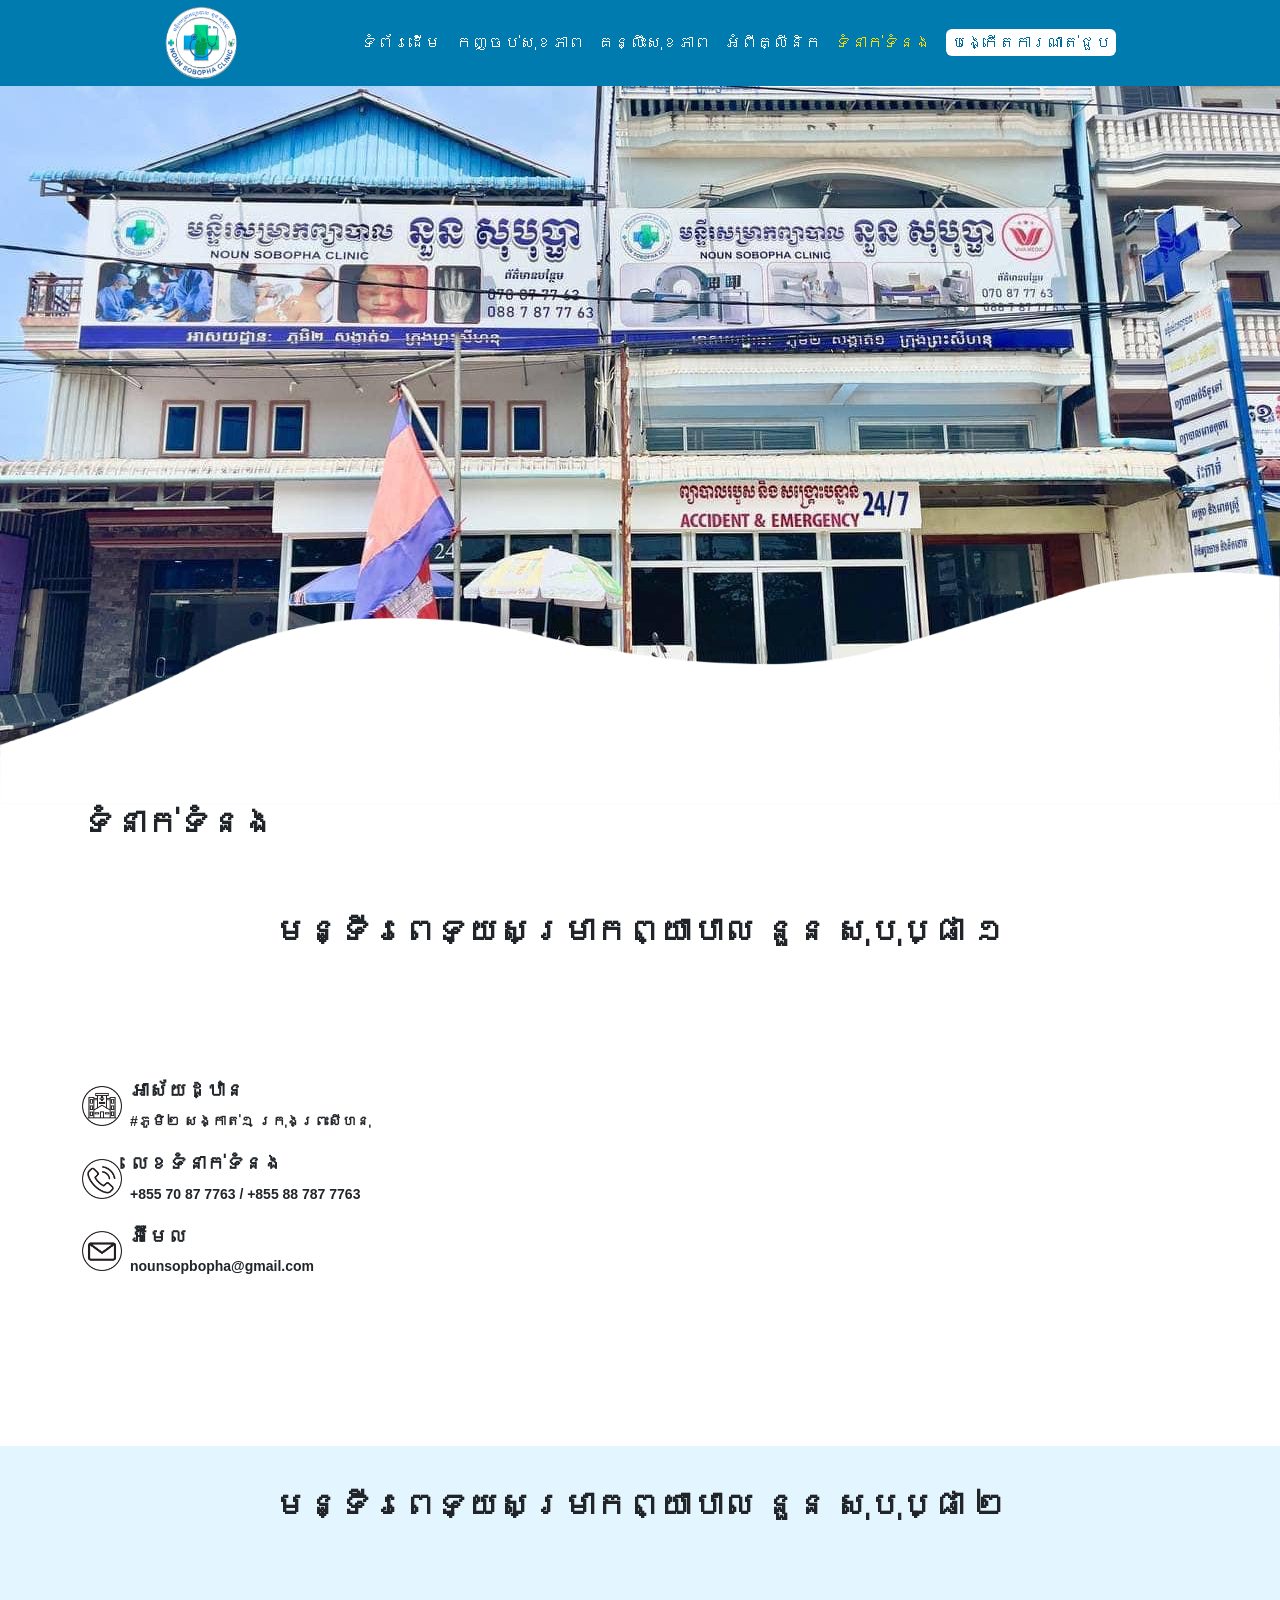
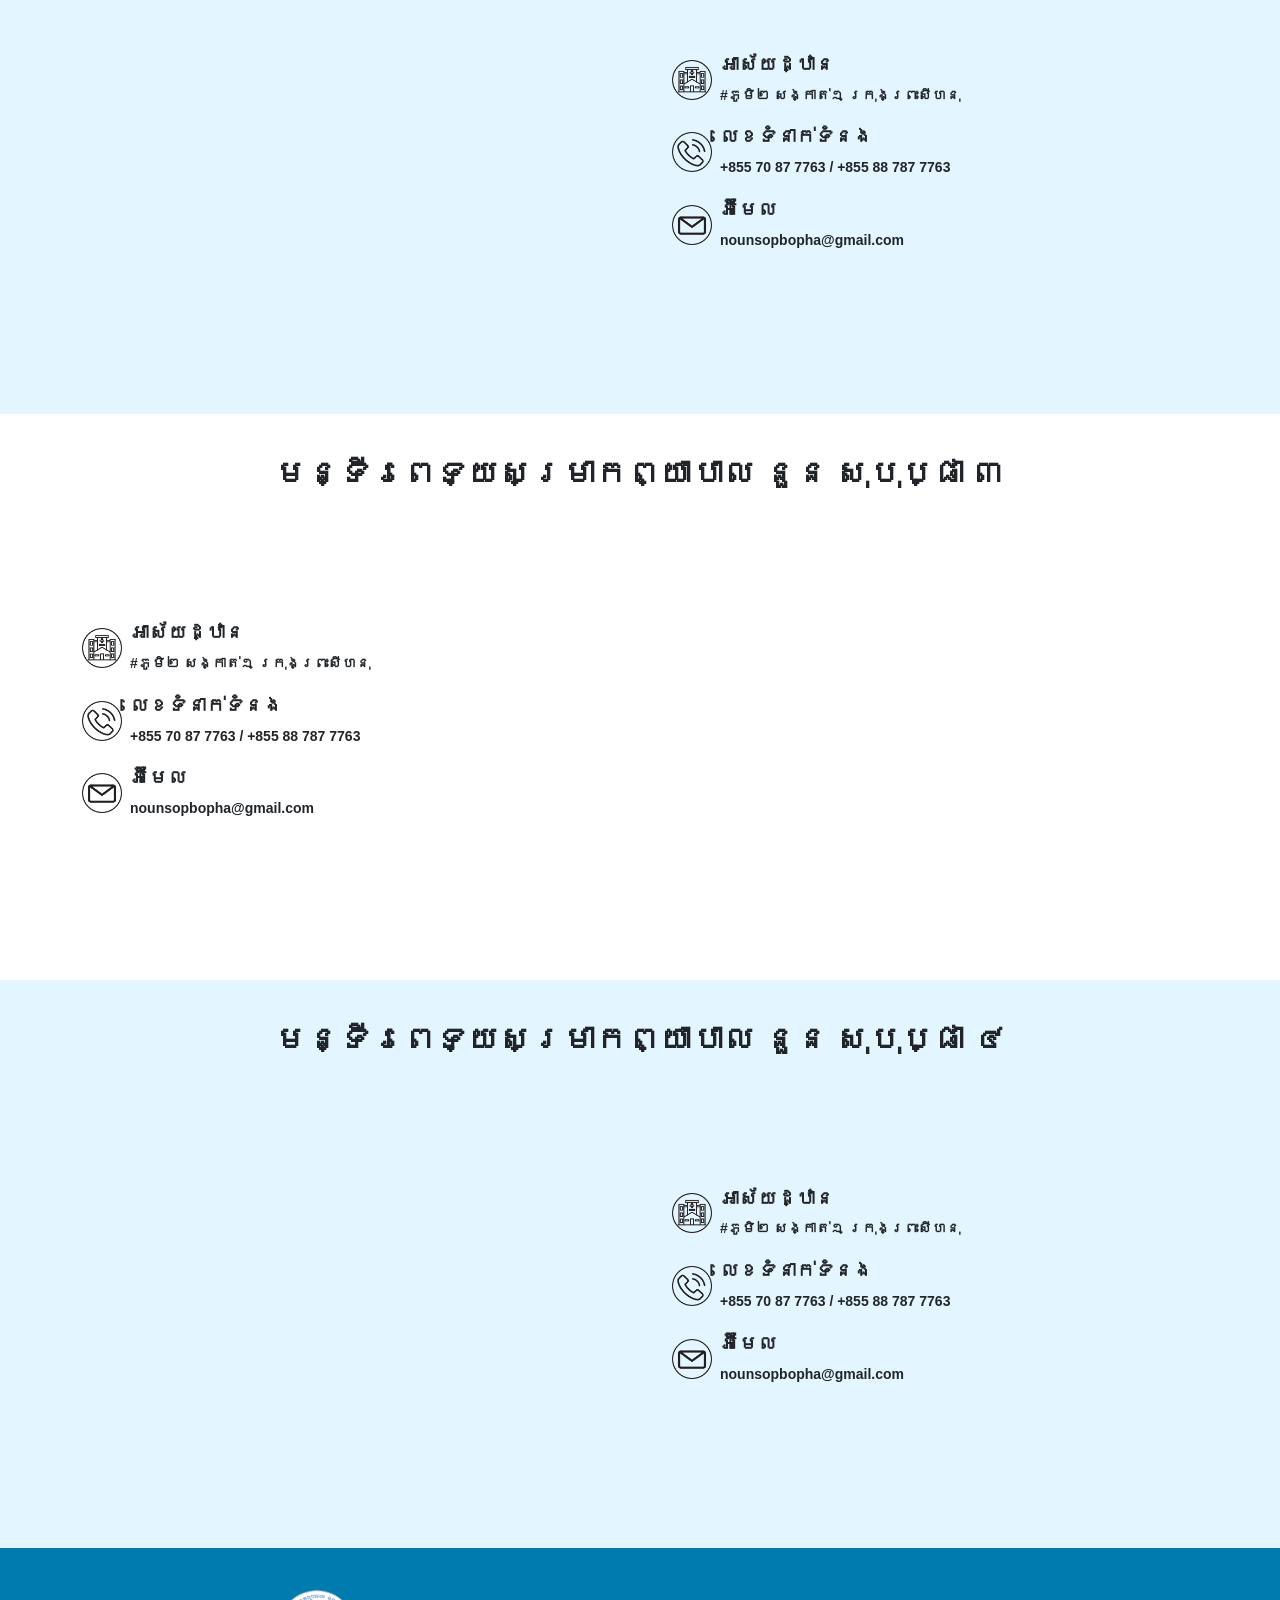
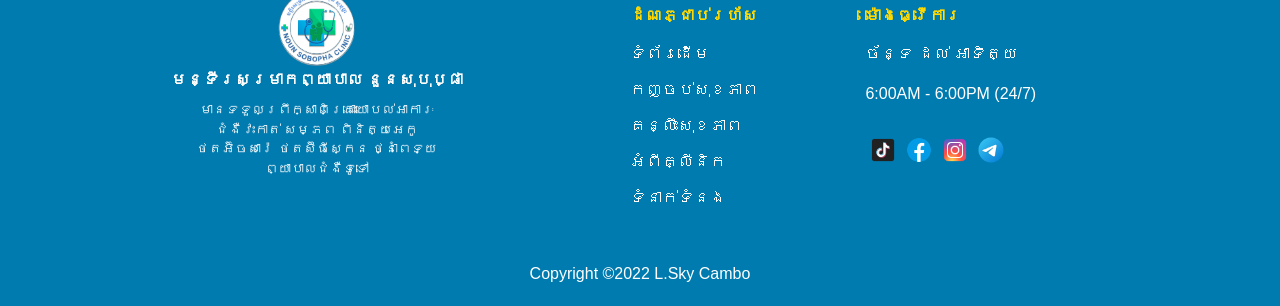
<file: contact-us.html>
<!DOCTYPE html>
<html lang="en">

<head>
    <meta charset="UTF-8">
    <meta name="viewport" content="width=device-width, initial-scale=1.0">
    <link rel="stylesheet" href="https://cdn.jsdelivr.net/npm/bootstrap@5.3.3/dist/css/bootstrap.min.css">
    <link rel="stylesheet" href="https://cdn.jsdelivr.net/npm/bootstrap@5.3.3/dist/js/bootstrap.bundle.min.js">
    <link rel="stylesheet" href="assets/styles/style.css">
    <link rel="stylesheet" href="assets/styles/header.css">
    <link rel="stylesheet" href="assets/styles/footer.css">
    <link rel="stylesheet" href="assets/styles/health-package.css">
    <link rel="stylesheet" href="assets/styles/health-tips.css">
    <link rel="preconnect" href="https://fonts.googleapis.com">
    <link rel="preconnect" href="https://fonts.gstatic.com" crossorigin>
    <link rel="preconnect" href="https://fonts.googleapis.com">
    <link rel="preconnect" href="https://fonts.gstatic.com" crossorigin>
    <link rel="stylesheet" href="https://cdn.jsdelivr.net/npm/swiper@11/swiper-bundle.min.css" />
    <title>Noun Sobopha Clinic - Best Medical Clinic</title>
</head>
<style>
    /* ====================================== CSS CONTACT START ================================= */
    .contact-tip-healthy{
        position: relative;
        margin-top: -280px;
    }
    
    .contact-section {
        margin-bottom: 40px;
    }

    .contact-section h3 {
        margin-bottom: 20px;
    }

    .contact-section ul {
        font-size: 1.2rem;
    }

    .contact-section ul li {
        margin-bottom: 15px;
        display: flex;
        align-items: center;
        gap: 0.5rem;
    }
    .text-contact-healthy h2{
        padding-top: 70px;
        padding-bottom: 70px;
        font-weight: bold;
   
}
    

    .contact-section ul li i {
        font-size: 1.5rem;
        margin-right: 10px;
    }

    .bg-light-section {
        background-color: #e3f5ff;
        padding: 0 0 3px;
    }

    .icon-contact img {
        width: 40px;
        height: 40px;
    }

    .contact-title h2 {
        padding: 40px 0 40px;
        text-align: center;
        font-weight: bold;
        margin: 0;
    }

    .contact-text h2 {
        padding: 0 0px 40px;
    }

    .contact-title iframe {
        width: 100%;
        height: 400px;
    }

    .contact-title-section h2 {
        padding: 40px 0 40px;
        text-align: center;
        font-weight: bold;
        margin: 0;
    }

    .contact-title-section iframe {
        width: 100%;
        height: 400px;
    }

    .contact-content span {
        font-size: 14px;
    }
     
    @media(max-width:1992px){
        .contact-tip-healthy{
        position: relative;
        margin-top: -170px;
    }
    }
    @media (max-width: 1700px) {
    .contact-tip-healthy {
        position: relative;
        margin-top: -70px;
    }
}
    @media (min-width: 1024px) {
        .contact-right {
            padding: 2rem;
        }
     
    }
    @media (max-width: 992px) {
        .contact-right {
            padding: 2rem;
        }
        .contact-tip-healthy {
        position: relative;
        margin-top: -60px;
    }
    .text-contact-healthy h2{
        padding-top: 50px;
        padding-bottom: 50px;
   
}
    }

    @media (max-width: 768px) {
        .contact-title-section ul {
            margin-top: 1.2rem;
        }

        .bg-light-section {
            background-color: #e3f5ff;
            padding: 0 0 3px;
        }

        .contact-title iframe {
            width: 100%;
            height: 300px;
        }

        .contact-title-section iframe {
            width: 100%;
            height: 300px;
        }
        .text-contact-healthy h2{
            font-size: 25px;
   
        }
       
    }

    @media (max-width: 767px) {
        .contact-title-section ul {
            margin-top: 1.2rem;
        }

        .bg-light-section {
            background-color: #e3f5ff;
            padding: 0 0 3px;
            ;
        }

        .contact-title iframe {
            width: 100%;
            height: 300px;
        }
      
    }
    @media (max-width: 500px) {
    .contact-tip-healthy {
        position: relative;
        margin-top: -25px;
    }
    .text-contact-healthy h2{
        padding-top: 30px;
        padding-bottom: 30px;
   
}
}

    @media (max-width: 393px) {
        .contact-title h2 {
            padding: 40px 0 40px;
            text-align: center;
            font-weight: bold;
            width: 80%;
            margin: auto;
        }

        .contact-title-section h2 {
            padding: 40px 0 40px;
            text-align: center;
            font-weight: bold;
            width: 80%;
            margin: auto;
        }

        .contact-text h2 {
            padding: 0 0 40px;
        }
    }

    /* ====================================== CSS CONTACT END ================================= */
</style>

<body>
    <div class="wraper">
        <!-- Header Section -->
        <div class="header">
            <nav>
                <div class="logo">
                    <a href="index.html"><img src="assets/images/logo-20.png" alt="Logo"></a>
                </div>
                <div class="link-page">
                    <a href="index.html">ទំព័រដើម</a>
                    <a href="health-package.html">កញ្ចប់សុខភាព</a>
                    <a href="top-health-tips.html">គន្លឹះសុខភាព</a>
                    <a href="about-clinic.html">អំពីគ្លីនិក</a>
                    <a href="contact-us.html" class="active">ទំនាក់ទំនង</a>
                    <a href="make-an-appointment.html" class="btn-menu text-center mt-3">បង្កើតការណាត់ជួប</a>
                </div>
            </nav>






            <div class="wraper-menu">
                <button class="c-hamburger c-hamburger--htx">
                    <span></span>
                </button>
                <nav class="sub-menu open">
                    <div class="list-menu ">
                        <ul class="list-unstyled">
                            <li>
                                <a href="index.html">ទំព័រដើម</a>
                            </li>
                            <li>
                                <a href="health-package.html">កញ្ចប់សុខភាព</a>
                            </li>
                            <li>
                                <a href="top-health-tips.html">គន្លឹះសុខភាព</a>
                            </li>
                            <li>
                                <a href="about-clinic.html">អំពីគ្លីនិក</a>
                            </li>
                            <li>
                                <a href="contact-us.html">ទំនាក់ទំនង</a>
                            </li>
                            <li>
                                <a href="make-an-appointment.html" class="btn-menu mt-3">បង្កើតការណាត់ជួប</a>
                            </li>
                        </ul>
                    </div>

                </nav>
            </div>
        </div>
    </div>
    <div class="wave-section">
        <div class="banner">
            <img src="assets/images/clinic.jpg" alt="">
        </div>
        <div class="wave">
            <div class="wave-img">
                <img src="assets/images/pic-19.png" alt="">
            </div>
        </div>
    </div>
    <div class="contact-tip-healthy">
        <div class="container contact  ">
            <div class="text-contact-healthy">
                <h2 class="my-0">ទំនាក់ទំនង</h2>
            </div>
        </div>
        <!-- CONTACT START -->
    
        <div class="container contact-space ">
            <div class="row contact-section contact-title contact-text mb-5">
                <h2>មន្ទីរពេទ្យសម្រាកព្យាបាល​ នួន សុបុប្ផា​ ១</h3>
                    <div class="col-md-5 col-lg-4 d-flex flex-column justify-content-center">
                        <ul class="list-unstyled icon-contact contact-content">
                            <li>
                                <img src="assets/images/icon-address.png" alt="address">
                                <strong>អាស័យដ្ឋាន<br>
                                    <span>
                                        #ភូមិ២ សង្កាត់១ ក្រុងព្រះសីហនុ
                                    </span>
                                </strong>
                            </li>
                            <li>
                                <img src="assets/images/icon-phone.png" alt="phone">
                                <strong>លេខទំនាក់ទំនង
                                    <br>
                                    <span>
                                        +855 70 87 7763 / +855 88 787 7763
                                    </span>
                                </strong>
                            </li>
                            <li>
                                <img src="assets/images/icon-email.png" alt="email">
                                <strong>អ៊ីមែល
                                    <br>
                                    <span>
                                        nounsopbopha@gmail.com
                                    </span>
                                </strong>
                            </li>
                        </ul>
                    </div>
                    <div class="col-md-7 col-lg-8">
                        <iframe
                            src="https://www.google.com/maps/embed?pb=!1m14!1m8!1m3!1d1954.6097223147854!2d104.88384!3d11.53611!3m2!1i1024!2i768!4f13.1!3m3!1m2!1s0x310951a1bcfa4d3b%3A0xb7ce2429098e0dd7!2sL.Sky%20Cambo!5e0!3m2!1sen!2skh!4v1726108195358!5m2!1sen!2skh"
                            style="border:0;" allowfullscreen="" loading="lazy"
                            referrerpolicy="no-referrer-when-downgrade"></iframe>
                    </div>
            </div>
        </div>
    
    
        <div class="bg-light-section">
            <div class="container">
                <div class="row contact-section contact-title-section">
                    <h2>មន្ទីរពេទ្យសម្រាកព្យាបាល​ នួន សុបុប្ផា​​ ២</h3>
                        <div class="col-md-7 col-lg-6">
                            <iframe
                                src="https://www.google.com/maps/embed?pb=!1m14!1m8!1m3!1d1954.6097223147854!2d104.88384!3d11.53611!3m2!1i1024!2i768!4f13.1!3m3!1m2!1s0x310951a1bcfa4d3b%3A0xb7ce2429098e0dd7!2sL.Sky%20Cambo!5e0!3m2!1sen!2skh!4v1726108195358!5m2!1sen!2skh"
                                style="border:0;" allowfullscreen="" loading="lazy"
                                referrerpolicy="no-referrer-when-downgrade"></iframe>
                        </div>
                        <div class="col-md-5 col-lg-6 d-flex flex-column justify-content-center contact-right">
                            <ul class="list-unstyled icon-contact contact-content">
                                <li>
                                    <img src="assets/images/icon-address.png" alt="address">
                                    <strong>អាស័យដ្ឋាន
                                        <br>
                                        <span>
                                            #ភូមិ២ សង្កាត់១ ក្រុងព្រះសីហនុ
                                        </span>
                                    </strong>
                                </li>
                                <li>
                                    <img src="assets/images/icon-phone.png" alt="phone">
                                    <strong>លេខទំនាក់ទំនង
                                        <br>
                                        <span>
                                            +855 70 87 7763 / +855 88 787 7763
                                        </span>
                                    </strong>
                                </li>
                                <li>
                                    <img src="assets/images/icon-email.png" alt="email">
                                    <strong>អ៊ីមែល
                                        <br>
                                        <span>
                                            nounsopbopha@gmail.com
                                        </span>
                                    </strong>
                                </li>
                            </ul>
                        </div>
                </div>
            </div>
        </div>
        <div class="container">
            <div class="row contact-section contact-title">
                <h2>មន្ទីរពេទ្យសម្រាកព្យាបាល​ នួន សុបុប្ផា​ ៣</h3>
                    <div class="col-md-5 col-lg-6 d-flex flex-column justify-content-center">
                        <ul class="list-unstyled icon-contact contact-content">
                            <li>
                                <img src="assets/images/icon-address.png" alt="address">
                                <strong>អាស័យដ្ឋាន<br>
                                    <span>
                                        #ភូមិ២ សង្កាត់១ ក្រុងព្រះសីហនុ
                                    </span>
                                </strong>
                            </li>
                            <li>
                                <img src="assets/images/icon-phone.png" alt="phone">
                                <strong>លេខទំនាក់ទំនង
                                    <br>
                                    <span>
                                        +855 70 87 7763 / +855 88 787 7763
                                    </span>
                                </strong>
                            </li>
                            <li>
                                <img src="assets/images/icon-email.png" alt="email">
                                <strong>អ៊ីមែល
                                    <br>
                                    <span>
                                        nounsopbopha@gmail.com
                                    </span>
                                </strong>
                            </li>
                        </ul>
                    </div>
                    <div class="col-md-7 col-lg-6">
                        <iframe
                            src="https://www.google.com/maps/embed?pb=!1m14!1m8!1m3!1d1954.6097223147854!2d104.88384!3d11.53611!3m2!1i1024!2i768!4f13.1!3m3!1m2!1s0x310951a1bcfa4d3b%3A0xb7ce2429098e0dd7!2sL.Sky%20Cambo!5e0!3m2!1sen!2skh!4v1726108195358!5m2!1sen!2skh"
                            style="border:0;" allowfullscreen="" loading="lazy"
                            referrerpolicy="no-referrer-when-downgrade"></iframe>
                    </div>
            </div>
        </div>
        <div class="bg-light-section">
            <div class="container">
                <div class="row contact-section contact-title-section">
                    <h2>មន្ទីរពេទ្យសម្រាកព្យាបាល​ នួន សុបុប្ផា​​ ៤</h3>
                        <div class="col-md-7 col-lg-6">
                            <iframe
                                src="https://www.google.com/maps/embed?pb=!1m14!1m8!1m3!1d1954.6097223147854!2d104.88384!3d11.53611!3m2!1i1024!2i768!4f13.1!3m3!1m2!1s0x310951a1bcfa4d3b%3A0xb7ce2429098e0dd7!2sL.Sky%20Cambo!5e0!3m2!1sen!2skh!4v1726108195358!5m2!1sen!2skh"
                                style="border:0;" allowfullscreen="" loading="lazy"
                                referrerpolicy="no-referrer-when-downgrade"></iframe>
                        </div>
                        <div class="col-md-5 col-lg-6 d-flex flex-column justify-content-center contact-right">
                            <ul class="list-unstyled icon-contact contact-content">
                                <li>
                                    <img src="assets/images/icon-address.png" alt="address">
                                    <strong>អាស័យដ្ឋាន
                                        <br>
                                        <span>
                                            #ភូមិ២ សង្កាត់១ ក្រុងព្រះសីហនុ
                                        </span>
                                    </strong>
                                </li>
                                <li>
                                    <img src="assets/images/icon-phone.png" alt="phone">
                                    <strong>លេខទំនាក់ទំនង
                                        <br>
                                        <span>
                                            +855 70 87 7763 / +855 88 787 7763
                                        </span>
                                    </strong>
                                </li>
                                <li>
                                    <img src="assets/images/icon-email.png" alt="email">
                                    <strong>អ៊ីមែល
                                        <br>
                                        <span>
                                            nounsopbopha@gmail.com
                                        </span>
                                    </strong>
                                </li>
                            </ul>
                        </div>
                </div>
            </div>
        </div>
    </div>
   
    <!-- CONTACT END -->
    <!-- footer -->
    <footer class="footer">
        <div class=" wraper-footer">
            <div class="d-flex">
                <div class="split-footer left">
                    <div class="footer-path text-center left-div">
                        <div class="logo">
                            <a href="index.html"><img src="assets/images/logo-20.png" alt=""></a>
                        </div>
                        <div class="title">
                            <h3>មន្ទីរសម្រាកព្យាបាល នួនសុបុប្ផា</h3>
                        </div>
                        <div class="address-footer">
                            <div class="address ">
                                <address>មានទទួលព្រឹក្សាពិគ្រោះយោបល់អាការៈជំងឺវះកាត់ សម្ភព ពិនិត្យអេកូ ថតអ៊ិចសារ៉េ
                                    ថតស៊ីធីស្កេន ថ្នាំពេទ្យ ព្យាបាលជំងឺទូទៅ</address>
                            </div>
                        </div>

                    </div>
                </div>
                <div class="split-footer right d-flex mt-3">
                    <div class="footer-path center-div">
                        <div class="quick-link">
                            <div class="title">
                                <h3>ដំណភ្ជាប់រហ័ស</h3>
                            </div>
                            <div class="link">
                                <ul>
                                    <li><a href="index.html">ទំព័រដើម</a></li>
                                    <li><a href="health-package.html">កញ្ចប់សុខភាព</a></li>
                                    <li><a href="top-health-tips.html">គន្លឹះសុខភាព</a></li>
                                    <li><a href="about-clinic.html">អំពីគ្លីនិក</a></li>
                                    <li><a href="contact-us.html">ទំនាក់ទំនង</a></li>
                                </ul>
                            </div>
                        </div>
                    </div>
                    <div class="footer-path right-div">
                        <div class="time-work">
                            <div class="title">
                                <h3>ម៉ោងធ្វើការ</h3>
                            </div>
                            <div class="day">
                                <blockquote title="">ច័ន្ទ ដល់ អាទិត្យ</blockquote>
                            </div>
                            <div class="time">
                                <time datetime="">6:00AM - 6:00PM (24/7)</time>
                            </div>
                        </div>
                        <div class="social-media">
                            <ul>
                                <li><a href=""><img src="assets/images/tiktok.png" alt=""></a></li>
                                <li><a href=""><img src="assets/images/fb.png" alt=""></a></li>
                                <li><a href=""><img src="assets/images/instagram.png" alt=""></a></li>
                                <li><a href=""><img src="assets/images/telegram.png" alt=""></a></li>
                            </ul>
                        </div>
                    </div>
                </div>
            </div>
            <div class="copy-right">
                <p>Copyright ©2022 L.Sky Cambo</p>
            </div>
        </div>
    </footer>
    <!-- footer end -->

    <script src="https://cdn.jsdelivr.net/npm/swiper@11/swiper-bundle.min.js"></script>
    <script src="https://cdn.jsdelivr.net/npm/@popperjs/core@2.11.8/dist/umd/popper.min.js"
        integrity="sha384-I7E8VVD/ismYTF4hNIPjVp/Zjvgyol6VFvRkX/vR+Vc4jQkC+hVqc2pM8ODewa9r"
        crossorigin="anonymous"></script>
    <script src="https://cdn.jsdelivr.net/npm/bootstrap@5.3.3/dist/js/bootstrap.min.js"
        integrity="sha384-0pUGZvbkm6XF6gxjEnlmuGrJXVbNuzT9qBBavbLwCsOGabYfZo0T0to5eqruptLy"
        crossorigin="anonymous"></script>
    <script src="https://unpkg.com/aos@2.3.1/dist/aos.js"></script>
    <script src="https://cdnjs.cloudflare.com/ajax/libs/jquery/3.7.1/jquery.min.js"
        integrity="sha512-v2CJ7UaYy4JwqLDIrZUI/4hqeoQieOmAZNXBeQyjo21dadnwR+8ZaIJVT8EE2iyI61OV8e6M8PP2/4hpQINQ/g=="
        crossorigin="anonymous" referrerpolicy="no-referrer"></script>
    <script>
        AOS.init();
        var healthCheck = new Swiper(".healthCheck", {
            cssMode: true,
            slidesPerView: 1,
            centeredSlides: true,
            //spaceBetween: 10,
            navigation: {
                nextEl: ".health-package-button-next",
                prevEl: ".health-package-button-prev",
            },
            pagination: {
                el: ".health-package-pagination",
                clickable: true,
                dynamicBullets: true,
            },
            //   breakpoints: {
            //         640: {
            //             slidesPerView: 2,
            //             spaceBetween: 20,
            //         },
            //         768: {
            //             slidesPerView: 3,
            //             spaceBetween: 30,
            //         },
            //         1024: {
            //             slidesPerView: 4,
            //             spaceBetween: 40,
            //         },
            //     },
            mousewheel: true,
            keyboard: true,
        });

        var gallerySwiper = new Swiper(".gallerySwiper", {
            cssMode: true,
            // slidesPerView: 'auto',

            autoplay: {
                delay: 5000,
            },
            navigation: {
                nextEl: ".gallery-button-next",
                prevEl: ".gallery-button-prev",
            },
            pagination: {
                el: ".gallery-pagination",
                clickable: true,
                dynamicBullets: true,
            },
            breakpoints: {
                425: {
                    effect: "fade",
                    slidesPerView: 1,
                },
                640: {
                    slidesPerView: 2,
                },
                768: {
                    slidesPerView: 3,
                },
                1024: {
                    slidesPerView: 4,
                },
            },
            mousewheel: true,
            keyboard: true,
        });


        var toggles = document.querySelectorAll(".c-hamburger");

        for (var i = toggles.length - 1; i >= 0; i--) {
            var toggle = toggles[i];
            toggleHandler(toggle);
        };

        function toggleHandler(toggle) {
            toggle.addEventListener("click", function (e) {
                e.preventDefault();
                if (this.classList.contains("is-active") === true) {
                    this.classList.remove("is-active");
                    $('.open').removeClass('oppenned');
                } else {
                    this.classList.add("is-active");
                    $(".open").addClass('oppenned');
                }
            });
        }
        $(".sub-menu li a").click(function (event) {
            $(".open").removeClass('oppenned');
            $(".c-hamburger").removeClass('is-active');
        });


        let link_page = document.querySelectorAll('link-page');
        let navLinks = document.querySelectorAll('header nav a');

        window.onscroll = () => {
            sections.forEach(sec => {
                let top = window.scrollY;
                let offset = link_page.offsetTop;
                let height = link_page.offsetHeight;
                let id = link_page.getAttribute('id');

                if (top >= offset && top < offset + height) {
                    navLinks.forEach(links => {
                        links.classList.remove('active');
                        document.querySelector('header nav a [hraf*=' + id + ']').classList.add('active');
                    });

                }

            });
        };

    </script>
</body>

</html>
</file>
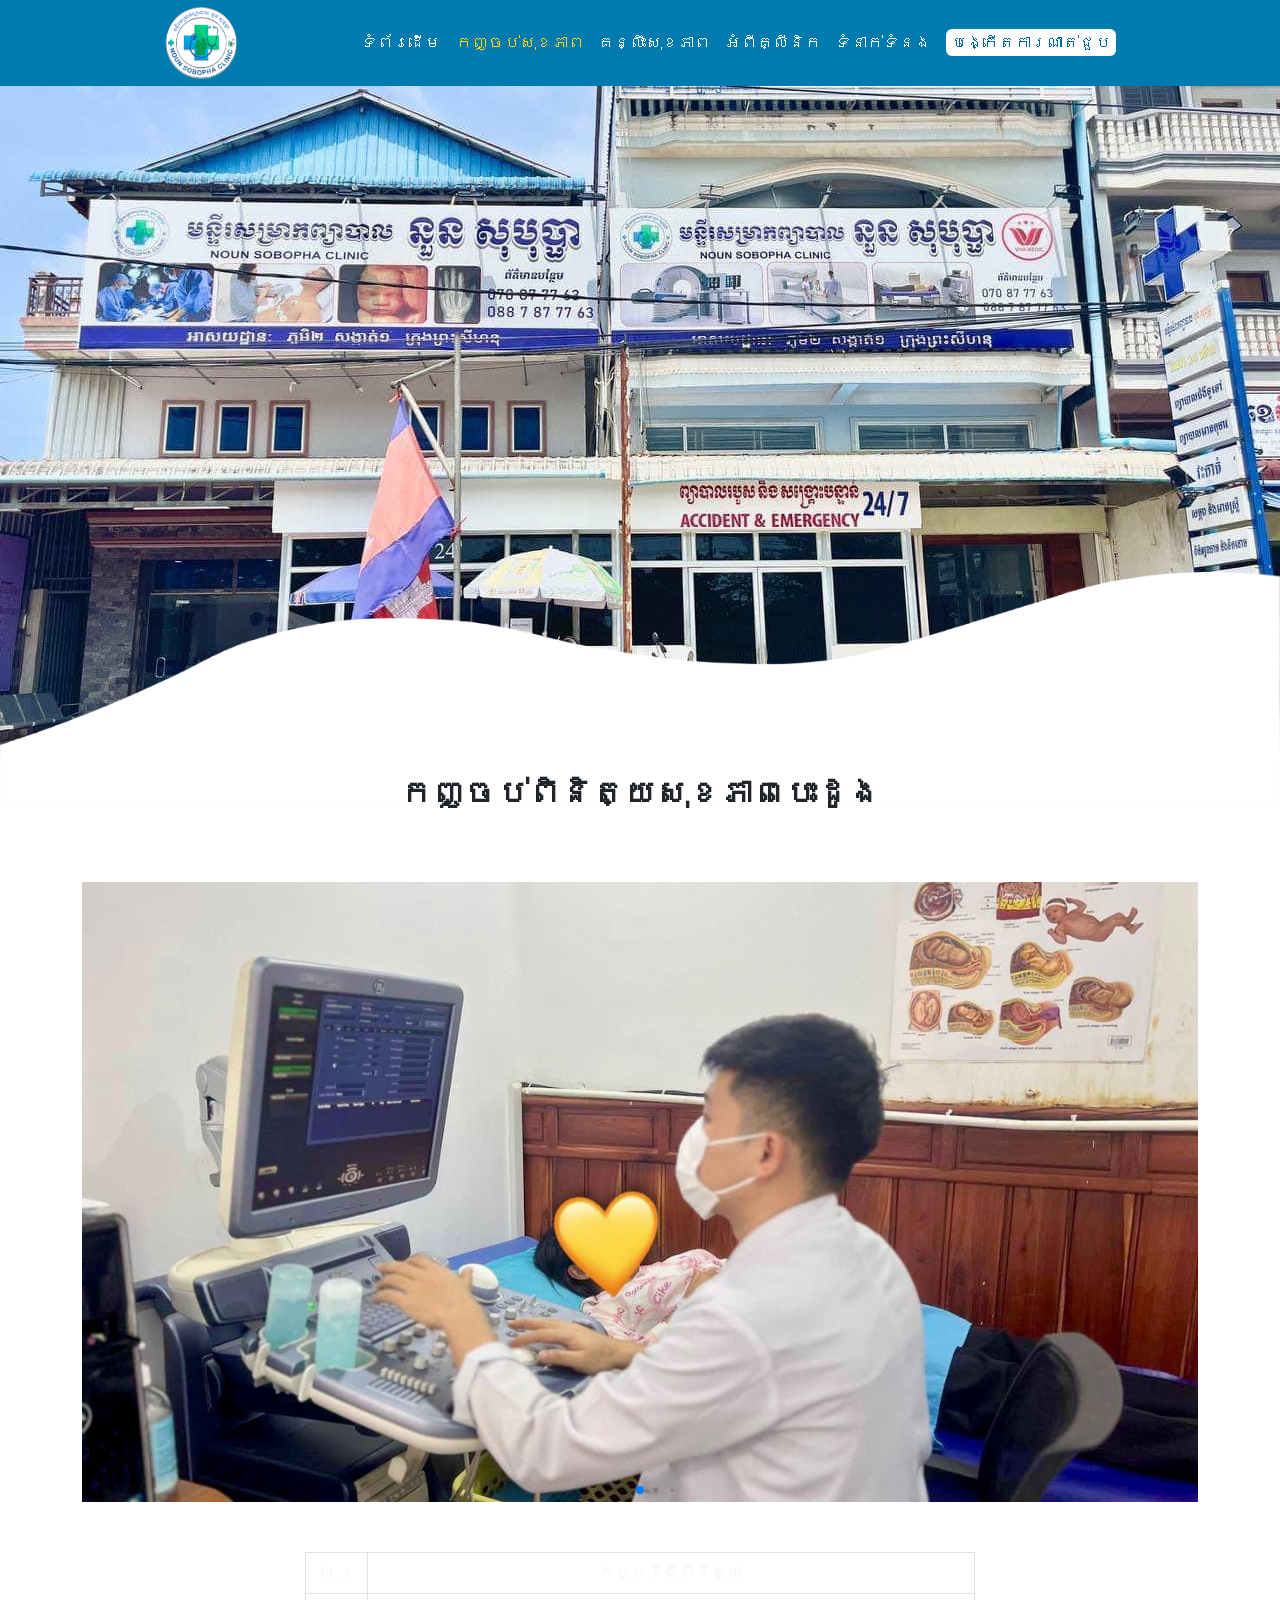
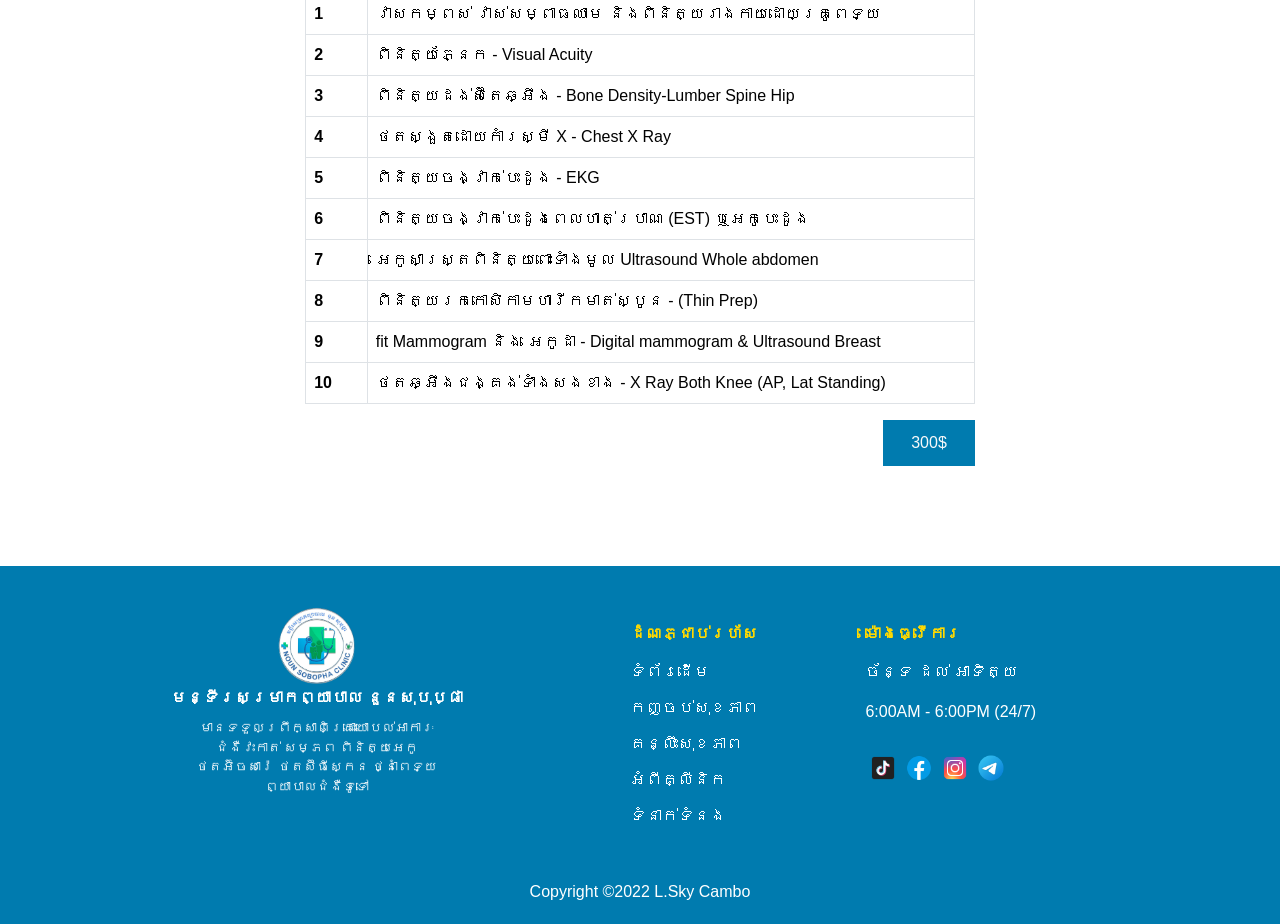
<file: health-detail-package.html>
<!DOCTYPE html>
<html lang="en">

<head>
  <meta charset="UTF-8">
    <meta name="viewport" content="width=device-width, initial-scale=1.0">
    <link rel="stylesheet" href="https://cdn.jsdelivr.net/npm/bootstrap@5.3.3/dist/css/bootstrap.min.css">
    <link rel="stylesheet" href="https://cdn.jsdelivr.net/npm/bootstrap@5.3.3/dist/js/bootstrap.bundle.min.js">
    <link rel="stylesheet" href="https://cdn.jsdelivr.net/npm/swiper@11/swiper-bundle.min.css" />
    <link href="https://unpkg.com/aos@2.3.1/dist/aos.css" rel="stylesheet">
    <link rel="stylesheet" href="assets/styles/style.css">
    <link rel="stylesheet" href="assets/styles/header.css">
    <link rel="stylesheet" href="assets/styles/footer.css">
    <link rel="stylesheet" href="assets/styles/health-package.css">
    <link rel="stylesheet" href="https://cdn.jsdelivr.net/npm/bootstrap-icons@1.11.3/font/bootstrap-icons.min.css">
  <title>Noun Sobopha Clinic - Best Medical Clinic</title>
</head>
<style>


.btn-package{
  display: flex;
  justify-content: end;
  align-items: center;
}
.promotion{
  max-width: 60%;
  margin: auto;
 
}

</style>
<body>

  <div class="wraper">
    <!-- Header Section -->
    <div class="header">
      <nav>
        <div class="logo">
          <a href="index.html"><img src="assets/images/logo-20.png" alt="Logo"></a>
        </div>
        <div class="link-page">
          <a href="index.html">ទំព័រដើម</a>
          <a href="health-package.html" class="active">កញ្ចប់សុខភាព</a>
          <a href="top-health-tips.html">គន្លឹះសុខភាព</a>
          <a href="about-clinic.html">អំពីគ្លីនិក</a>
          <a href="contact-us.html">ទំនាក់ទំនង</a>
          <a href="make-an-appointment.html" class="btn-menu  mt-3">បង្កើតការណាត់ជួប</a>
        </div>
      </nav>
      <div class="wraper-menu">
        <button class="c-hamburger c-hamburger--htx">
          <span></span>
        </button>
        <nav class="sub-menu open">
          <div class="list-menu ">
            <ul class="list-unstyled">
              <li>
                <a href="index.html">ទំព័រដើម</a>
              </li>
              <li>
                <a href="health-package.html">កញ្ចប់សុខភាព</a>
              </li>
              <li>
                <a href="top-health-tips.html">គន្លឹះសុខភាព</a>
              </li>
              <li>
                <a href="about-clinic.html">អំពីគ្លីនិក</a>
              </li>
              <li>
                <a href="contact-us.html">ទំនាក់ទំនង</a>
              </li>
              <li>
                <a href="make-an-appointment.html" class="btn-menu  mt-3">បង្កើតការណាត់ជួប</a>
              </li>
            </ul>
          </div>

        </nav>
      </div>
    </div>

    <!-- Wave Section -->

    <div class="wave-section">

      <div class="banner">
        <img src="assets/images/clinic.jpg" alt="">
      </div>
      <div class="wave">
        <div class="wave-img">
          <img src="assets/images/pic-19.png" alt="">
        </div>
      </div>
    </div>
  </div>

  <div class="container Control-tip-healthy  ">
    <div class="package-heart">

      <div class="text-tip-healthy title">
        <h2 class="my-0">កញ្ចប់ពិនិត្យសុខភាពបេះដូង</h2>
      </div>
      <!-- slide -->
      <div class="swiper aboutSwiper">
        <div class="swiper-wrapper">
            <!-- Slides -->
            <div class="swiper-slide">
              <div class="banner">
                <div class="image">
                  <img src="assets/images/pic-clinic14.jpg" alt="">
              </div>
              </div>
                
            </div>
            <div class="swiper-slide">
              <div class="banner">
                <div class="image">
                  <img src="assets/images/pic-clinic4.jpg" alt="">
              </div>
              </div>
                
            </div>
            <div class="swiper-slide">
              <div class="banner">
                <div class="image">
                  <img src="assets/images/pic-clinic12.jpg" alt="">
              </div>
              </div>
                
            </div>
        </div>

       
        <!-- Pagination -->
        <div class="swiper-pagination aboutSwiper-pagination"></div>
    </div>
       <!-- end slide -->


      
      <div class="promotion ">
        <table class="table table-bordered">
          <thead>
            <tr​ >
              <th class="package-table  text-light text-center" scope="col">ល.រ</th>
              <th class="package-table  text-light telegram text-center" scope="col">កម្មវិធីពិនិត្យ</th>    
            </tr>
            
          </thead>
          <tbody>
            <tr>
              <th scope="row">1</th>
              <td> វាសកម្ពស់ វាស់សម្ពាធឈាម និងពិនិត្យរាងកាយដោយគ្រូពេទ្យ</td>
            </tr>
            <tr>
              <th scope="row">2</th>
              <td>ពិនិត្យភ្នែក - Visual Acuity</td>
            </tr>
            <tr>
              <th scope="row">3</th>
              <td>ពិនិត្យដង់ស៊ីតេឆ្អឹង - Bone Density-Lumber Spine Hip</td>
            </tr>
            <tr>
              <th scope="row">4</th>
              <td>ថតស្ងួតដោយកាំរស្មី X - Chest X Ray</td>
            </tr>
            <tr>
              <th scope="row">5</th>
              <td>ពិនិត្យចង្វាក់បេះដូង - EKG</td>
            </tr>
            <tr>
              <th scope="row">6</th>
              <td>ពិនិត្យចង្វាក់បេះដូងពេលហាត់ប្រាណ (EST) ឬអេកូបេះដូង</td>
            </tr>
            <tr>
              <th scope="row">7</th>
              <td>អេកូសាស្រ្តពិនិត្យពោះទាំងមូល Ultrasound Whole abdomen</td>
            </tr>
            <tr>
              <th scope="row">8</th>
              <td>ពិនិត្យរកកោសិកាមហារីកមាត់ស្បូន - (Thin Prep)</td>
            </tr>
            <tr>
              <th scope="row">9</th>
              <td>fit Mammogram និង អេកូដា - Digital mammogram & Ultrasound Breast</td>
            </tr>
            <tr>
              <th scope="row">10</th>
              <td>ថតឆ្អឹងជង្គង់ទាំងសងខាង - X Ray Both Knee (AP, Lat Standing)</td>
            </tr>
           
          
          </tbody>
         
        </table>
        <div class="btn-showmore btn-package">
          <button class="btn text-light">300$</button>           
      </div>
  </div>
  
    </div>
  </div>



  <!-- footer -->
  <footer class="footer">
    <div class=" wraper-footer">
      <div class="d-flex">
        <div class="split-footer left">
          <div class="footer-path text-center left-div">
            <div class="logo">
              <a href="index.html"><img src="assets/images/logo-20.png" alt=""></a>
            </div>
            <div class="title">
              <h3>មន្ទីរសម្រាកព្យាបាល នួនសុបុប្ផា</h3>
            </div>
            <div class="address-footer">
              <div class="address ">
                <address>មានទទួលព្រឹក្សាពិគ្រោះយោបល់អាការៈជំងឺវះកាត់ សម្ភព ពិនិត្យអេកូ ថតអ៊ិចសារ៉េ
                  ថតស៊ីធីស្កេន ថ្នាំពេទ្យ ព្យាបាលជំងឺទូទៅ</address>
              </div>
            </div>

          </div>
        </div>
        <div class="split-footer right d-flex mt-3">
          <div class="footer-path center-div">
            <div class="quick-link">
              <div class="title">
                <h3>ដំណភ្ជាប់រហ័ស</h3>
              </div>
              <div class="link">
                <ul>
                  <li><a href="index.html">ទំព័រដើម</a></li>
                  <li><a href="health-package.html">កញ្ចប់សុខភាព</a></li>
                  <li><a href="top-health-tips.html">គន្លឹះសុខភាព</a></li>
                  <li><a href="about-clinic.html">អំពីគ្លីនិក</a></li>
                  <li><a href="contact-us.html">ទំនាក់ទំនង</a></li>
                </ul>
              </div>
            </div>
          </div>
          <div class="footer-path right-div">
            <div class="time-work">
              <div class="title">
                <h3>ម៉ោងធ្វើការ</h3>
              </div>
              <div class="day">
                <blockquote title="">ច័ន្ទ ដល់ អាទិត្យ</blockquote>
              </div>
              <div class="time">
                <time datetime="">6:00AM - 6:00PM (24/7)</time>
              </div>
            </div>
            <div class="social-media">
              <ul>
                <li><a href=""><img src="assets/images/tiktok.png" alt=""></a></li>
                <li><a href=""><img src="assets/images/fb.png" alt=""></a></li>
                <li><a href=""><img src="assets/images/instagram.png" alt=""></a></li>
                <li><a href=""><img src="assets/images/telegram.png" alt=""></a></li>
              </ul>
            </div>
          </div>
        </div>
      </div>
      <div class="copy-right">
        <p>Copyright ©2022 L.Sky Cambo</p>
      </div>
    </div>
  </footer>
  </div>
  <script src="https://cdn.jsdelivr.net/npm/swiper@11/swiper-bundle.min.js"></script>
  <script src="https://cdn.jsdelivr.net/npm/@popperjs/core@2.11.8/dist/umd/popper.min.js"
    integrity="sha384-I7E8VVD/ismYTF4hNIPjVp/Zjvgyol6VFvRkX/vR+Vc4jQkC+hVqc2pM8ODewa9r"
    crossorigin="anonymous"></script>
  <script src="https://cdn.jsdelivr.net/npm/bootstrap@5.3.3/dist/js/bootstrap.min.js"
    integrity="sha384-0pUGZvbkm6XF6gxjEnlmuGrJXVbNuzT9qBBavbLwCsOGabYfZo0T0to5eqruptLy"
    crossorigin="anonymous"></script>
  <script src="https://unpkg.com/aos@2.3.1/dist/aos.js"></script>
  <script src="https://cdnjs.cloudflare.com/ajax/libs/jquery/3.7.1/jquery.min.js"
    integrity="sha512-v2CJ7UaYy4JwqLDIrZUI/4hqeoQieOmAZNXBeQyjo21dadnwR+8ZaIJVT8EE2iyI61OV8e6M8PP2/4hpQINQ/g=="
    crossorigin="anonymous" referrerpolicy="no-referrer"></script>
  <script>
    AOS.init();
    var healthPackage = new Swiper(".healthPackage", {
      cssMode: true,
      // slidesPerView: 1,
      // spaceBetween: 10,
      navigation: {
        nextEl: ".healthPackage-button-next",
        prevEl: ".healthPackage-button-prev",
      },
      pagination: {
        el: ".healthPackage-pagination",
        clickable: true,
        dynamicBullets: true,
      },
      //   breakpoints: {
      //         640: {
      //             slidesPerView: 2,
      //             spaceBetween: 20,
      //         },
      //         768: {
      //             slidesPerView: 3,
      //             spaceBetween: 30,
      //         },
      //         1024: {
      //             slidesPerView: 4,
      //             spaceBetween: 40,
      //         },
      //     },
      mousewheel: true,
      keyboard: true,
    });
    var toggles = document.querySelectorAll(".c-hamburger");

    for (var i = toggles.length - 1; i >= 0; i--) {
      var toggle = toggles[i];
      toggleHandler(toggle);
    };

    function toggleHandler(toggle) {
      toggle.addEventListener("click", function (e) {
        e.preventDefault();
        if (this.classList.contains("is-active") === true) {
          this.classList.remove("is-active");
          $('.open').removeClass('oppenned');
        } else {
          this.classList.add("is-active");
          $(".open").addClass('oppenned');
        }
      });
    }
    $(".sub-menu li a").click(function (event) {
      $(".open").removeClass('oppenned');
      $(".c-hamburger").removeClass('is-active');
    });

    var aboutSwiper = new Swiper(".aboutSwiper", {
   cssMode: true,
   slidesPerView: 1,
   navigation: {
     nextEl: ".aboutSwiper-button-next",
     prevEl: ".aboutSwiper-button-prev",
   },
   pagination: {
     el: ".aboutSwiper-pagination",
     clickable: true,
     dynamicBullets: true, // Try disabling this to see if pagination works without it
   },
   mousewheel: true,
   keyboard: true,
 });
  </script>

</body>

</html>
</file>
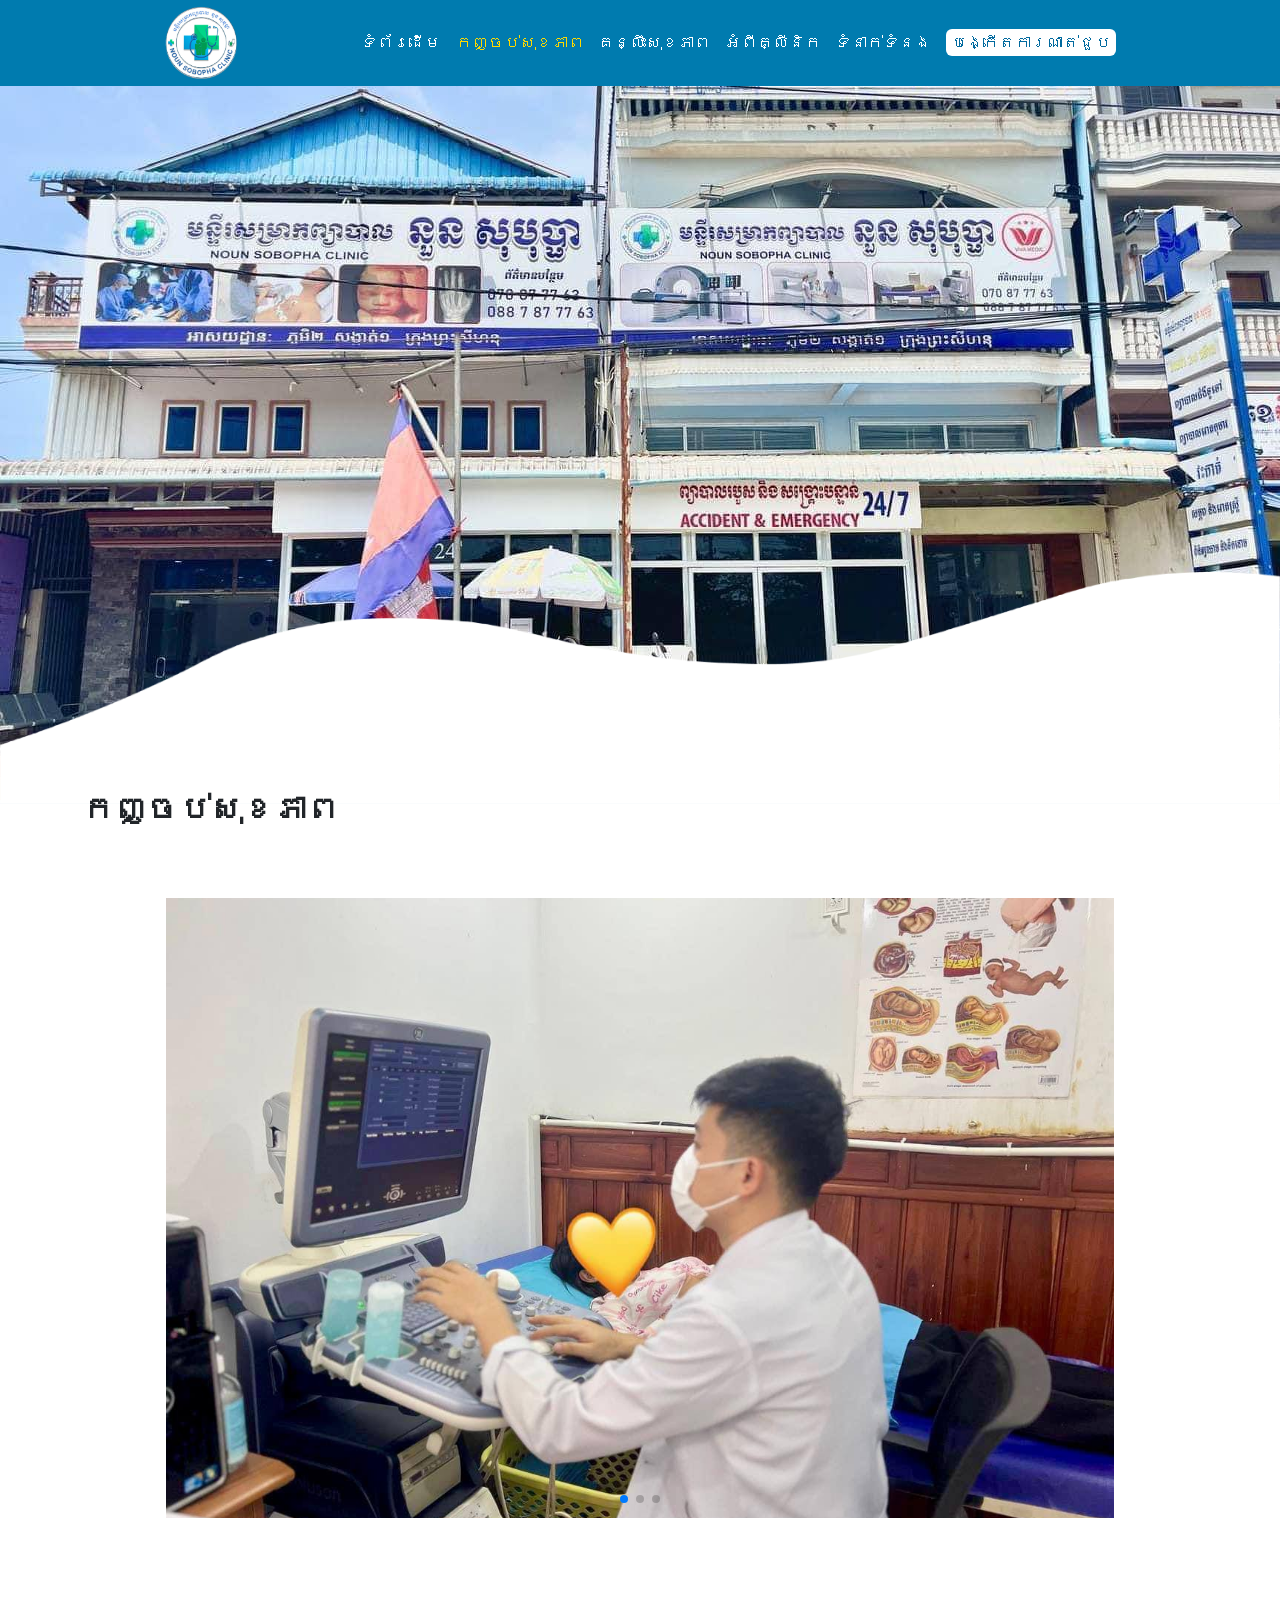
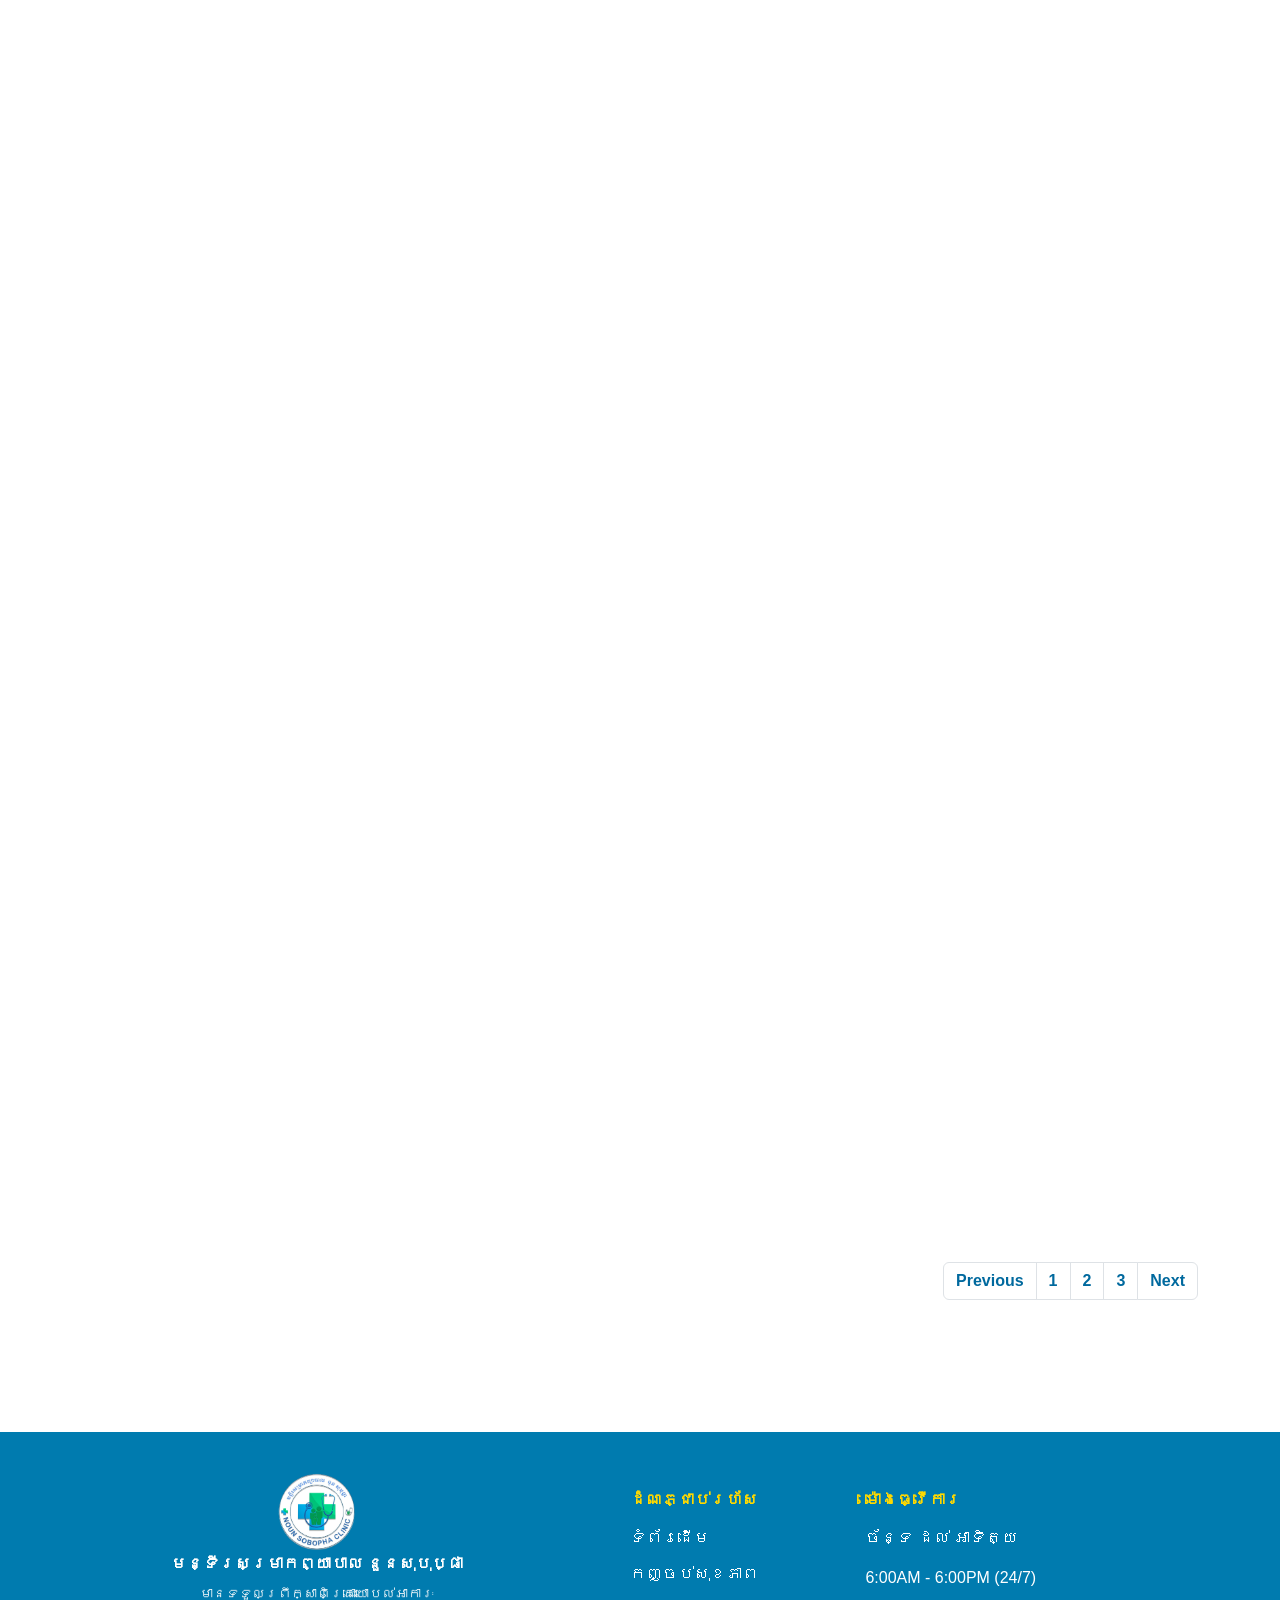
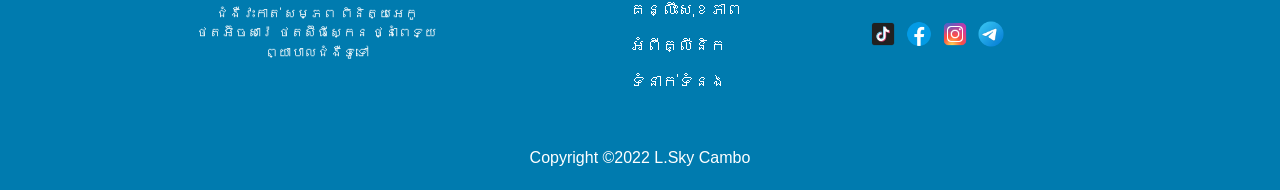
<file: health-package.html>
<!DOCTYPE html>
<html lang="en">

<head>
    <meta charset="UTF-8">
    <meta name="viewport" content="width=device-width, initial-scale=1.0"> 
    <link rel="stylesheet" href="https://cdn.jsdelivr.net/npm/bootstrap@5.3.3/dist/css/bootstrap.min.css">
    <link rel="stylesheet" href="https://cdn.jsdelivr.net/npm/bootstrap@5.3.3/dist/js/bootstrap.bundle.min.js">
    <link rel="stylesheet" href="https://cdn.jsdelivr.net/npm/swiper@11/swiper-bundle.min.css" />
    <link href="https://unpkg.com/aos@2.3.1/dist/aos.css" rel="stylesheet">
    <link rel="stylesheet" href="assets/styles/style.css">
    <link rel="stylesheet" href="assets/styles/header.css">
    <link rel="stylesheet" href="assets/styles/footer.css">
    <link rel="stylesheet" href="assets/styles/health-package.css">
    <link rel="stylesheet" href="assets/styles/health-tips.css">
    <link rel="stylesheet" href="https://cdn.jsdelivr.net/npm/bootstrap-icons@1.11.3/font/bootstrap-icons.min.css">
    <title>Noun Sobopha Clinic - Best Medical Clinic</title>
</head>

<body>
    <div class="wraper">
          <!-- Header Section -->
          <div class="header">
            <nav>
                <div class="logo">
                    <a href="index.html"><img src="assets/images/logo-20.png" alt="Logo"></a>
                </div>
                <div class="link-page">
                    <a href="index.html"  >ទំព័រដើម</a>
                    <a href="health-package.html" class="active">កញ្ចប់សុខភាព</a>
                    <a href="top-health-tips.html" >គន្លឹះសុខភាព</a>
                    <a href="about-clinic.html">អំពីគ្លីនិក</a>
                    <a href="contact-us.html">ទំនាក់ទំនង</a>
                    <a href="make-an-appointment.html" class="btn-menu text-center mt-3">បង្កើតការណាត់ជួប</a>
                </div>
            </nav>
            <div class="wraper-menu">
                <button class="c-hamburger c-hamburger--htx">
                    <span></span>
                </button>
                <nav class="sub-menu open">
                    <div class="list-menu ">
                        <ul class="list-unstyled">
                            <li>
                                <a href="index.html">ទំព័រដើម</a>
                            </li>
                            <li>
                                <a href="health-package.html">កញ្ចប់សុខភាព</a>
                            </li>
                            <li>
                                <a href="top-health-tips.html"​class="active">គន្លឹះសុខភាព</a>
                            </li>
                            <li>
                                <a href="about-clinic.html">អំពីគ្លីនិក</a>
                            </li>
                            <li>
                                <a href="contact-us.html">ទំនាក់ទំនង</a>
                            </li>
                            <li>
                                <a href="make-an-appointment.html" class="btn-menu mt-3">បង្កើតការណាត់ជួប</a>
                            </li>
                        </ul>
                    </div>
                   
                </nav>
            </div>
        </div>

        <!-- Wave Section -->
        <div class="wave-section">
            <div class="banner">
                <img src="assets/images/clinic.jpg" alt="">
            </div>
            <div class="wave">
                <div class="wave-img">
                    <img src="assets/images/pic-19.png" alt="">
                </div>
            </div>
        </div>

        <!-- TOP-healthy-tip -->
   
        <div class="container Control-tip-healthy  mt-3">
            <div class="text-tip-healthy">
                <h2 class="my-0">កញ្ចប់សុខភាព</h2>
            </div>

            <div class="image-health-tip d-flex justify-content-center align-item-center ">
                <div class="image-top-tip ">
                    <div class="swiper mySwiper">
                        <div class="swiper-wrapper">
                            <!-- Slides -->
                            <div class="swiper-slide">
                                <img src="assets/images/pic-clinic14.jpg" alt="">
                            </div>
                            <div class="swiper-slide">
                                <img src="assets/images/pic-clinic13.jpg" alt="">
                            </div>
                            <div class="swiper-slide">
                                <img src="assets/images/pic-clinic8.jpg" alt="">
                            </div>
                        </div>
                        <div class="swiper-pagination"></div>
                        <!-- <div class="swiper-button-prev"></div>
                        <div class="swiper-button-next"></div> -->
                        
                    </div>
                    <!-- <img src="assets/images/Healthy.jpg" alt=""> -->
                </div>

            </div>

            <div class="health-card mt-5">
                <div class="row row-cols-1 row-cols-md-3 g-4">
                    <div class="col col-md-6 col-lg-4" data-aos="zoom-in-down">
                        <div class="card h-100 " >
                            <a href="health-detail-package.html"> <img src="assets/images/pic-clinic-2.jpg" class="card-img-top"
                                    alt="..."></a>
                            <div class="card-body">
                                <h5 class="card-title"​ ​ >កញ្ចប់ពិនិត្យសុខភាពបេះដូង</h5>
                                <p class="card-text"></p>
                            </div>
                        </div>
                    </div>
                    <div class="col col-md-6 col-lg-4" data-aos="zoom-in-down">
                        <div class="card h-100">
                            <a href="health-detail-package.html"><img src="assets/images/pic-clinic1.jpg" class="card-img-top"
                                    alt="..."></a>
                            <div class="card-body">
                                <h5 class="card-title">កញ្ចប់ពិនិត្យសុខភាពស្ត្រី</h5>
                                <p class="card-text"></p>
                            </div>
                        </div>
                    </div>
                    <div class="col  col-md-6 col-lg-4" data-aos="zoom-in-down">
                        <div class="card h-100">
                            <a href="health-detail-package.html"><img src="assets/images/pic-clinic4.jpg" class="card-img-top"
                                    alt="..."></a>
                            <div class="card-body">
                                <h5 class="card-title">កញ្ចប់ពិនិត្យសុខភាពបុរស</h5>
                                <p class="card-text"></p>
                            </div>
                        </div>
                    </div>
                    <div class="col col-md-6 col-lg-4" data-aos="zoom-in-down">
                        <div class="card h-100">
                            <a href="health-detail-package.html"><img src="assets/images/pic-clinic10.jpg" class="card-img-top"
                                    alt="..."></a>
                            <div class="card-body">
                                <h5 class="card-title">កញ្ចប់ពិនិត្យសុខភាពមុនរៀបការ</h5>
                                <p class="card-text"></p>
                            </div>
                        </div>
                    </div>
                    <div class="col  col-md-6 col-lg-4" data-aos="zoom-in-down">
                        <div class="card h-100">
                            <a href="health-detail-package.html"><img src="assets/images/pic-clinic6.jpg"
                                    class="card-img-top" alt="..."></a>
                            <div class="card-body">
                                <h5 class="card-title">កញ្ចប់ឆ្លុះពិនិត្យ ក្រពះ និងពោះវៀន</h5>
                                <p class="card-text"></p>
                            </div>
                        </div>
                    </div>
                    <div class="col  col-md-6 col-lg-4" data-aos="zoom-in-down">
                        <div class="card h-100">
                            <a href="health-detail-package.html"><img src="assets/images/pic-clinic4.jpg" class="card-img-top"
                                    alt="..."></a>
                            <div class="card-body">
                                <h5 class="card-title">កញ្ចប់ពិនិត្យសុខភាពថ្លើម</h5>
                                <p class="card-text"></p>
                            </div>
                        </div>
                    </div>
                    <div class="col  col-md-6 col-lg-4" data-aos="zoom-in-down">
                        <div class="card h-100">
                            <a href="health-detail-package.html"><img src="assets/images/pic-clinic7.jpg" class="card-img-top"
                                    alt="..."></a>
                            <div class="card-body">
                                <h5 class="card-title">កញ្ចប់ពិនិត្យសុខភាពទូទៅ</h5>
                                <p class="card-text"></p>
                            </div>
                        </div>
                    </div>
                    <div class="col col-md-6 col-lg-4" data-aos="zoom-in-down">
                        <div class="card h-100">
                            <a href="health-detail-package.html"><img src="assets/images/pic-clinic12.jpg" class="card-img-top"
                                    alt="..."></a>
                            <div class="card-body">
                                <h5 class="card-title">កញ្ចប់ពិនិត្យសុខភាពសួត</h5>
                                <p class="card-text"></p>
                            </div>
                        </div>
                    </div>
                    <div class="col  col-md-6 col-lg-4" data-aos="zoom-in-down">
                        <div class="card h-100">
                            <a href="health-detail-package.html"><img src="assets/images/pic-clinic3.jpg" class="card-img-top"
                                    alt="..."></a>
                            <div class="card-body">
                                <h5 class="card-title">កញ្ចប់ពិនិត្យសុខភាពស្ត្រីមានផ្ទៃពោះ</h5>
                                <p class="card-text"></p>
                            </div>
                        </div>
                    </div>
                   
                </div>

            </div>

            <div class="pagination-heathy mt-3 mb-3">
                <nav aria-label="Page navigation example ">
                    <ul class="pagination">
                        <li class="page-item"><a class="page-link" href="#">Previous</a></li>
                        <li class="page-item"><a class="page-link" href="#">1</a></li>
                        <li class="page-item"><a class="page-link" href="#">2</a></li>
                        <li class="page-item"><a class="page-link" href="#">3</a></li>
                        <li class="page-item"><a class="page-link" href="#">Next</a></li>
                    </ul>
                </nav>
            </div>
        </div>
   
       





       <!-- footer -->
    <footer class="footer">
        <div class=" wraper-footer">
            <div class="d-flex">
                <div class="split-footer left">
                    <div class="footer-path text-center left-div">
                        <div class="logo">
                            <a href="index.html"><img src="assets/images/logo-20.png" alt=""></a>
                        </div>
                        <div class="title">
                            <h3>មន្ទីរសម្រាកព្យាបាល នួនសុបុប្ផា</h3>
                        </div>
                        <div class="address-footer">
                            <div class="address ">
                                <address>មានទទួលព្រឹក្សាពិគ្រោះយោបល់អាការៈជំងឺវះកាត់ សម្ភព ពិនិត្យអេកូ ថតអ៊ិចសារ៉េ
                                    ថតស៊ីធីស្កេន ថ្នាំពេទ្យ ព្យាបាលជំងឺទូទៅ</address>
                            </div>
                        </div>
                        
                    </div>
                </div>
                <div class="split-footer right d-flex mt-3">
                    <div class="footer-path center-div">
                        <div class="quick-link">
                            <div class="title">
                                <h3>ដំណភ្ជាប់រហ័ស</h3>
                            </div>
                            <div class="link">
                                <ul>
                                    <li><a href="index.html">ទំព័រដើម</a></li>
                                    <li><a href="health-package.html">កញ្ចប់សុខភាព</a></li>
                                    <li><a href="top-health-tips.html">គន្លឹះសុខភាព</a></li>
                                    <li><a href="about-clinic.html">អំពីគ្លីនិក</a></li>
                                    <li><a href="contact-us.html">ទំនាក់ទំនង</a></li>
                                </ul>
                            </div>
                        </div>
                    </div>
                    <div class="footer-path right-div">
                        <div class="time-work">
                            <div class="title">
                                <h3>ម៉ោងធ្វើការ</h3>
                            </div>
                            <div class="day">
                                <blockquote title="">ច័ន្ទ ដល់ អាទិត្យ</blockquote>
                            </div>
                            <div class="time">
                                <time datetime="">6:00AM - 6:00PM (24/7)</time>
                            </div>
                        </div>
                        <div class="social-media">
                            <ul>
                                <li><a href=""><img src="assets/images/tiktok.png" alt=""></a></li>
                                <li><a href=""><img src="assets/images/fb.png" alt=""></a></li>
                                <li><a href=""><img src="assets/images/instagram.png" alt=""></a></li>
                                <li><a href=""><img src="assets/images/telegram.png" alt=""></a></li>
                            </ul>
                        </div>
                    </div>
                </div>
            </div>
            <div class="copy-right">
                <p>Copyright ©2022 L.Sky Cambo</p>
            </div>
        </div>
    </footer>


        <script src="https://cdn.jsdelivr.net/npm/swiper@11/swiper-bundle.min.js"></script>
        <script src="https://cdn.jsdelivr.net/npm/@popperjs/core@2.11.8/dist/umd/popper.min.js"
            integrity="sha384-I7E8VVD/ismYTF4hNIPjVp/Zjvgyol6VFvRkX/vR+Vc4jQkC+hVqc2pM8ODewa9r"
            crossorigin="anonymous"></script>
        <script src="https://cdn.jsdelivr.net/npm/bootstrap@5.3.3/dist/js/bootstrap.min.js"
            integrity="sha384-0pUGZvbkm6XF6gxjEnlmuGrJXVbNuzT9qBBavbLwCsOGabYfZo0T0to5eqruptLy"
            crossorigin="anonymous"></script>
        <script src="https://unpkg.com/aos@2.3.1/dist/aos.js"></script>
        <script src="https://cdnjs.cloudflare.com/ajax/libs/jquery/3.7.1/jquery.min.js"
            integrity="sha512-v2CJ7UaYy4JwqLDIrZUI/4hqeoQieOmAZNXBeQyjo21dadnwR+8ZaIJVT8EE2iyI61OV8e6M8PP2/4hpQINQ/g=="
            crossorigin="anonymous" referrerpolicy="no-referrer"></script>
        <script>
           
            // -----------------
            AOS.init();
            var swiper = new Swiper(".mySwiper", {
            cssMode: true,
            slidesPerView: 1,
            // spaceBetween: 10,
            navigation: {
                nextEl: ".swiper-button-next",
                prevEl: ".swiper-button-prev",
            },
            pagination: {
                el: ".swiper-pagination",
                clickable: true,
            },
            mousewheel: true,
            keyboard: true,
        });
            var toggles = document.querySelectorAll(".c-hamburger");

            for (var i = toggles.length - 1; i >= 0; i--) {
                var toggle = toggles[i];
                toggleHandler(toggle);
            };

            function toggleHandler(toggle) {
                toggle.addEventListener("click", function (e) {
                    e.preventDefault();
                    if (this.classList.contains("is-active") === true) {
                        this.classList.remove("is-active");
                        $('.open').removeClass('oppenned');
                    } else {
                        this.classList.add("is-active");
                        $(".open").addClass('oppenned');
                    }
                });
            }
            $(".sub-menu li a").click(function (event) {
                $(".open").removeClass('oppenned');
                $(".c-hamburger").removeClass('is-active');
            });
        </script>


</body>

</html>
</file>
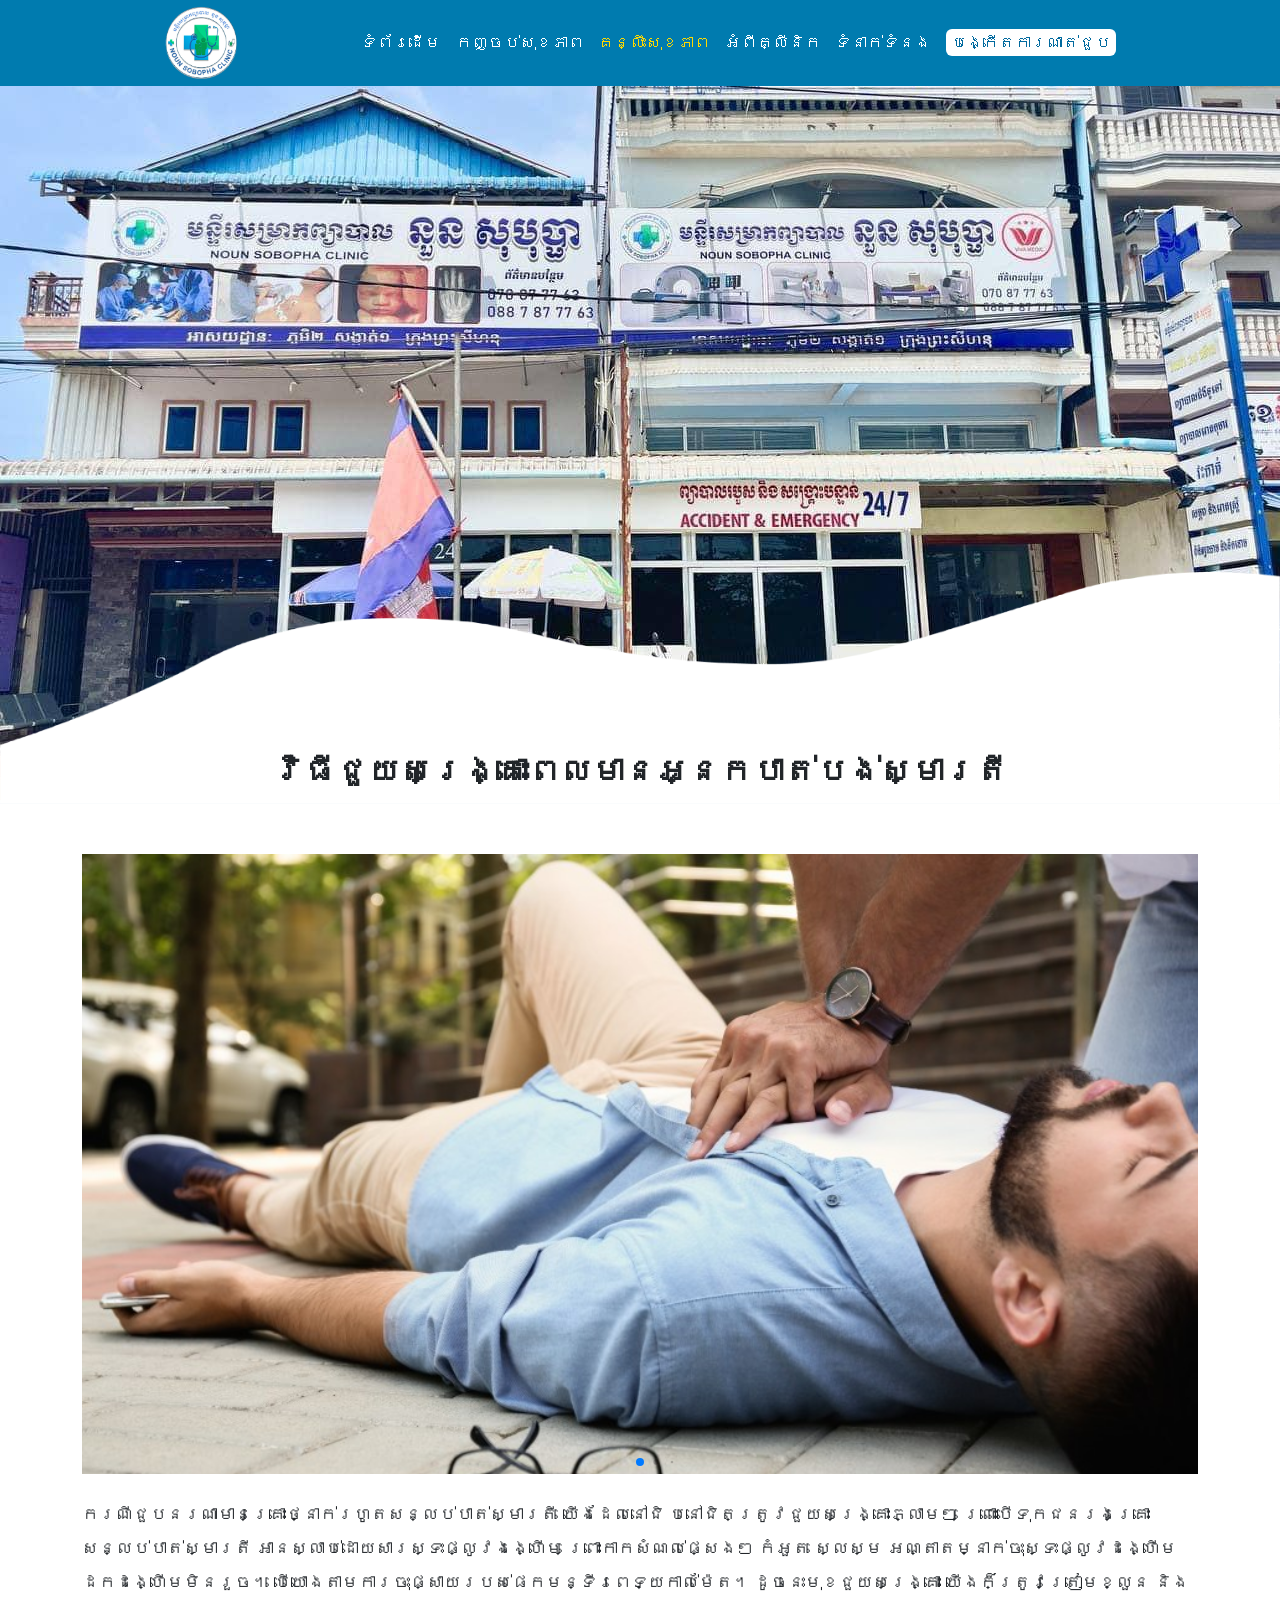
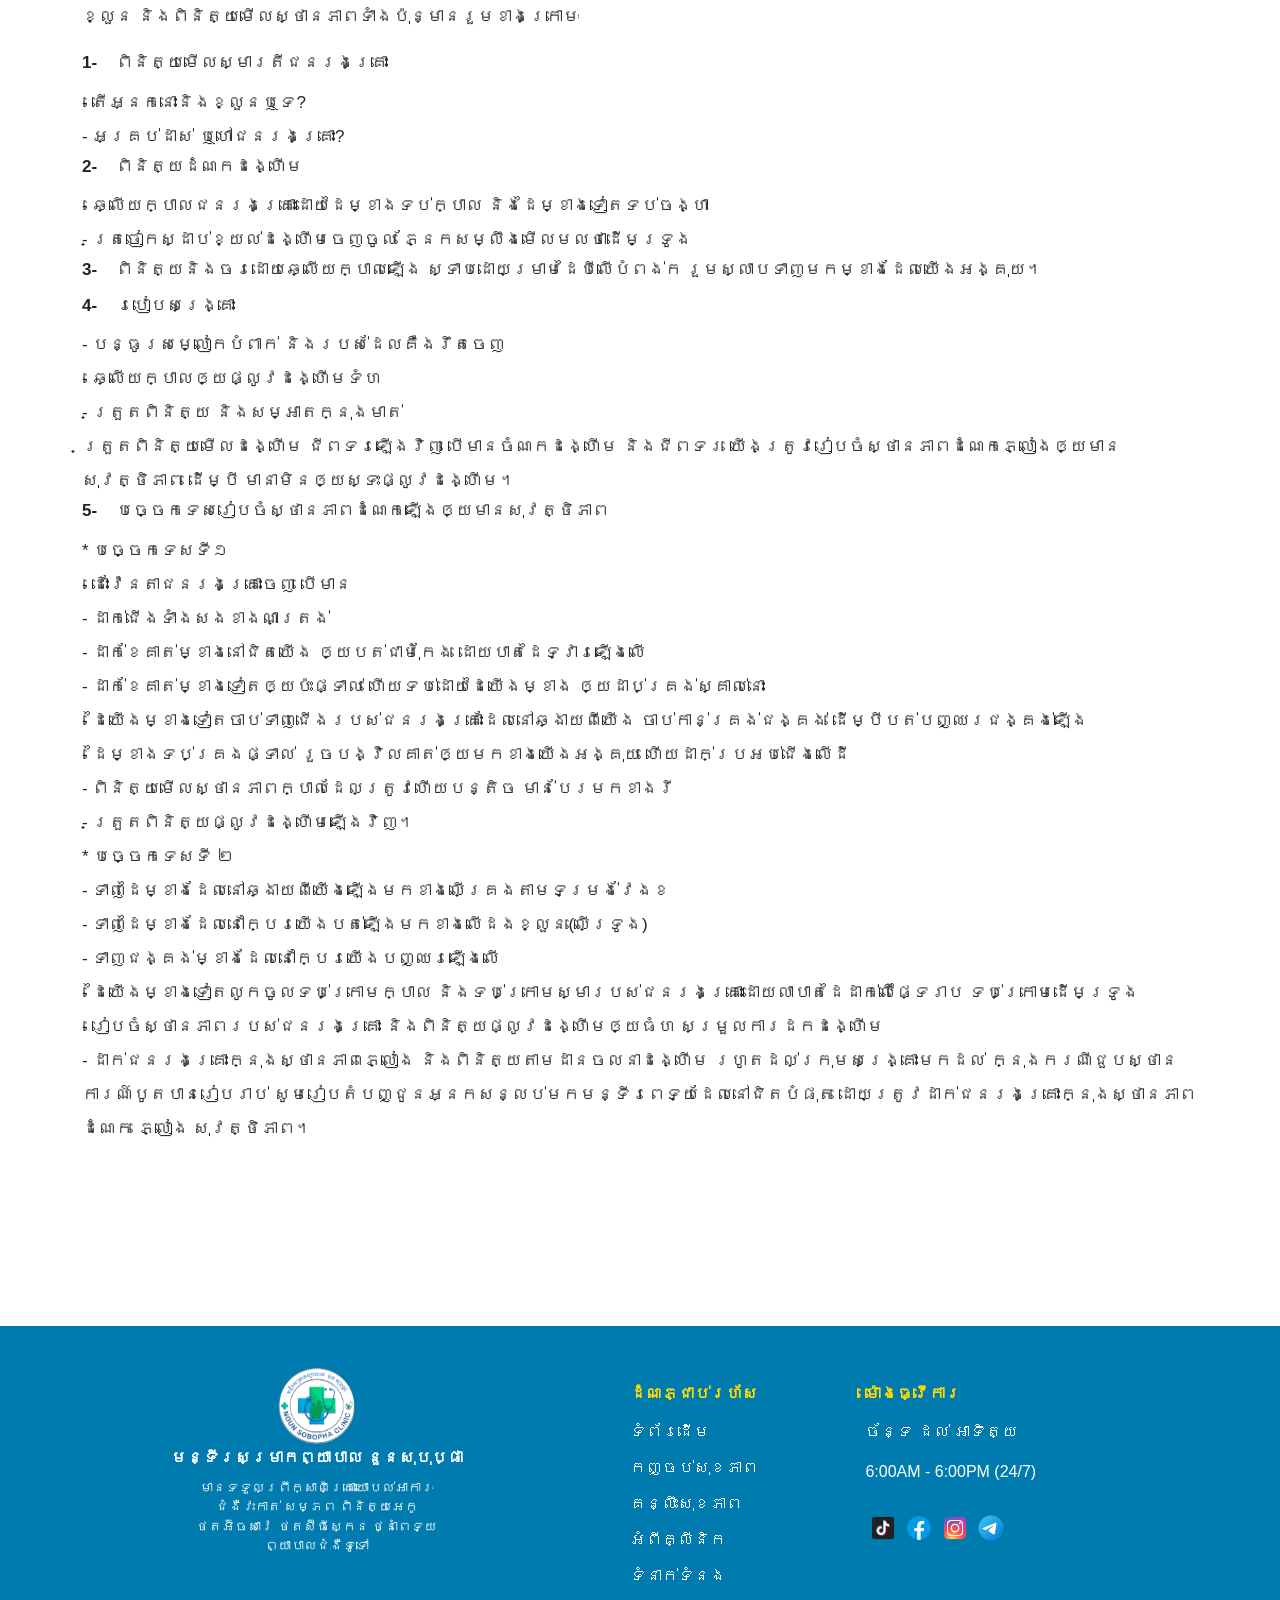
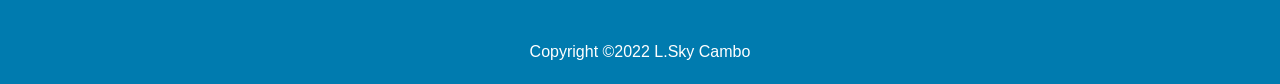
<file: health-tips.html>
<!DOCTYPE html>
<html lang="en">

<head>
    <meta charset="UTF-8">
    <meta name="viewport" content="width=device-width, initial-scale=1.0">
    <link rel="stylesheet" href="https://cdn.jsdelivr.net/npm/bootstrap@5.3.3/dist/css/bootstrap.min.css">
    <link rel="stylesheet" href="https://cdn.jsdelivr.net/npm/bootstrap@5.3.3/dist/js/bootstrap.bundle.min.js">
    <link rel="stylesheet" href="https://cdn.jsdelivr.net/npm/swiper@11/swiper-bundle.min.css" />
    <link rel="stylesheet" href="assets/styles/style.css">
    <link rel="stylesheet" href="assets/styles/header.css">
    <link rel="stylesheet" href="assets/styles/footer.css">
    <link rel="stylesheet" href="assets/styles/health-tips.css">
    <link rel="stylesheet" href="assets/styles/health-package.css">
    <title>Noun Sobopha Clinic - Best Medical Clinic</title>
</head>

<body>

    <div class="wraper">
         <!-- Header Section -->
       <div class="header">
            <nav>
                <div class="logo">
                    <a href="index.html"><img src="assets/images/logo-20.png" alt="Logo"></a>
                </div>
                <div class="link-page">
                    <a href="index.html" >ទំព័រដើម</a>
                    <a href="health-package.html">កញ្ចប់សុខភាព</a>
                    <a href="top-health-tips.html" class="active" >គន្លឹះសុខភាព</a>
                    <a href="about-clinic.html">អំពីគ្លីនិក</a>
                    <a href="contact-us.html">ទំនាក់ទំនង</a>
                    <a href="make-an-appointment.html" class="btn-menu text-center mt-3">បង្កើតការណាត់ជួប</a>
                </div>
            </nav>

           




            <div class="wraper-menu">
                <button class="c-hamburger c-hamburger--htx">
                    <span></span>
                </button>
                <nav class="sub-menu open">
                    <div class="list-menu ">
                        <ul class="list-unstyled">
                            <li>
                                <a href="index.html">ទំព័រដើម</a>
                            </li>
                            <li>
                                <a href="health-package.html">កញ្ចប់សុខភាព</a>
                            </li>
                            <li>
                                <a href="top-health-tips.html" class="active" >គន្លឹះសុខភាព</a>
                            </li>
                            <li>
                                <a href="about-clinic.html">អំពីគ្លីនិក</a>
                            </li>
                            <li>
                                <a href="contact-us.html">ទំនាក់ទំនង</a>
                            </li>
                            <li>
                                <a href="make-an-appointment.html" class="btn-menu mt-3">បង្កើតការណាត់ជួប</a>
                            </li>
                        </ul>
                    </div>
                   
                </nav>
            </div>
        </div>

        <!-- Wave Section -->
        <div class=" wave-section">
            <div class="banner">
                <img src="assets/images/clinic.jpg" alt="">
            </div>
            <div class="wave">
                <div class="wave-img">
                    <img src="assets/images/pic-19.png" alt="">
                </div>
            </div>
        </div>

        <!-- TIP health Section -->
        <section class="container tip-health Control-tip-healthy">
            <div class="health-tip d-flex justify-content-center align-item-center mt-5">
                
                <h2>វិធីជួយសង្គ្រោះពេលមានអ្នកបាត់បង់ស្មារតី</h2>
            </div>
            <div class="image-health-tip d-flex justify-content-center align-item-center">
                <div class="swiper aboutSwiper">
                    <div class="swiper-wrapper">
                        <!-- Slides -->
                        <div class="swiper-slide">
                            <div class="image-tip ">
                                <img src="assets/images/life-saving.jpg" alt="">
                            </div>
                        </div>
                        <div class="swiper-slide">
                            <div class="image-tip ">
                                <img src="assets/images/pic-clinic4.jpg" alt="">
                            </div>
                        </div>
                        <div class="swiper-slide">
                            <div class="image-tip ">
                                <img src="assets/images/pic-clinic12.jpg" alt="">
                            </div>
                        </div>
                    </div>
    
                   
    
                    <!-- Pagination -->
                    <div class="swiper-pagination aboutSwiper-pagination"></div>
                </div>
             

            </div>

            <div class=" text-tip-health mt-4 ">
                 <p>
                    ករណីជួបនរណាមានគ្រោះថ្នាក់រហូតសន្លប់បាត់ស្មារតី យើងដែលនៅជិ បនៅជិតត្រូវជួយសង្គ្រោះភ្លាមៗ
                    ព្រោះបើទុកជនរងគ្រោះសន្លប់បាត់ស្មារតី
                    អានស្លាប់ដោយសារស្ទះផ្លូវងង្ហើម ព្រោះកាកសំណល់ផ្សេងៗ កំអួត ស្លេស្ម អណ្តាតម្នាក់ចុះស្ទះផ្លូវដង្ហើម
                    ដកដង្ហើមមិនរួច។ បើយោងតាមការចុះផ្សាយរបស់ផេកមន្ទីរពេទ្យកាល់ម៉ែត។ ដូចនេះមុខជួយសង្គ្រោះ
                    យើងក៏ត្រូវត្រៀមខ្លួន និង ខ្លួន និងពិនិត្យមើលស្ថានភាពទាំងប៉ុន្មានរួមខាងក្រោមៈ
                </p>
                <ol  class="custom-counter">
                <li>ពិនិត្យមើលស្មារតីជនរងគ្រោះ</li>
                    <p>- តើអ្នកនោះនិងខ្លួនឬទេ?</p> 
                    <p>- អគ្រប់ដាស់ ឬហៅជនរងគ្រោះ?</p>
                <li>ពិនិត្យដំណកដង្ហើម</li>
                    <p>- ឆ្លើយក្បាលជនរងគ្រោះដោយដៃម្ខាងទប់ក្បាល និងដៃម្ខាងទៀតទប់ចង្ហា</p>
                    <p>- ត្រចៀកស្ដាប់ខ្យល់ដង្ហើមចេញចូល ភ្នែកសម្លឹងមើលមលថាដើមទ្រូង</p>
                <li>ពិនិត្យនិងចរដោយឆ្លើយក្បាលឡើង ស្ទាបដោយម្រាមដៃបីលើបំពង់ក រួមស្លាបទាញមកម្ខាងដែលយើងអង្គុយ។</li>
                <li>របៀបសង្គ្រោះ</li>
                    <p>- បន្ធូរសម្លៀកបំពាក់ និងរបស់ដែលគឺងរឹតចេញ</p>
                    <p>- ឆ្លើយក្បាលឲ្យផ្លូវដង្ហើមទំហ</p>
                    <p>- ត្រួតពិនិត្យ និងសម្អាតក្នុងមាត់</p>
                    <p>ត្រួតពិនិត្យមើលដង្ហើម ជីពទរឡើងវិញ បើមានចំណកដង្ហើម និងជីពទរ
                        យើងត្រូវរៀបចំស្ថានភាពដំណេកភ្លៀងឲ្យមានសុវត្ថិភាព ដើម្បី មានាមិនឲ្យស្ទះផ្លូវដង្ហើម។</p>
                <li>បច្ចេកទេសរៀបចំស្ថានភាពដំណេកឡើងឲ្យមានសុវត្ថិភាព</li>
                    <p>* បច្ចេកទេសទី១</p>
                    <p>- ដោះវ៉ែនតាជនរងគ្រោះចេញ បើមាន</p>
                    <p>- ដាក់ជើងទាំងសងខាងណាត្រង់</p>
                    <p>- ដាក់ខែគាត់ម្ខាងនៅជិតយើង ឲ្យបត់ជាមុំកែង ដោយបាតដៃទ្វារឡើងលើ</p>
                    <p>- ដាក់ខែគាត់ម្ខាងទៀតឲ្យប៉ះផ្ទាល់ ហើយទប់ដោយដៃយើងម្ខាង ឲ្យដាប់គ្រង់ស្គាល់នោះ</p>
                    <p>- ដៃយើងម្ខាងទៀតចាប់ទាញជើងរបស់ជនរងគ្រោះដែលនៅឆ្ងាយពីយើង ចាប់កាន់គ្រង់ជង្គង់
                        ដើម្បីបត់បញ្ឈរជង្គង់ឡើង</p>
                    <p>- ដៃម្ខាងទប់គ្រងផ្ទាល់ រួចបង្វិលគាត់ឲ្យមកខាងយើងអង្គុយ ហើយដាក់ប្រអប់ជើងលើដី</p>
                    <p> - ពិនិត្យមើលស្ថានភាពក្បាលដែលត្រូវហើយបន្តិច មាន់បែរមកខាងរី</p>
                    <p> - ត្រួតពិនិត្យផ្លូវដង្ហើមឡើងវិញ។</p>
                    <p>* បច្ចេកទេសទី ២</p>
                    <p>- ទាញដៃម្ខាងដែលនៅឆ្ងាយពីយើងឡើងមកខាងលើគ្រងតាមទម្រង់វែងខ</p>
                    <p>- ទាញដៃម្ខាងដែលនៅក្បែរយើងបត់ឡើងមកខាងលើដងខ្លួន(លើទ្រូង)</p>
                    <p>- ទាញជង្គង់ម្ខាងដែលនៅក្បែរយើងបញ្ឈរឡើងលើ</p>
                    <p>- ដៃយើងម្ខាងទៀតលូកចូលទប់ក្រោមក្បាល និងទប់ក្រោមស្មារបស់ជនរងគ្រោះដោយលាបាតដៃដាក់លើផ្ទៃរាប ទប់ក្រោមដើមទ្រូង</p>
                    <p>- រៀបចំស្ថានភាពរបស់ជនរងគ្រោះ និងពិនិត្យផ្លូវដង្ហើមឲ្យធំហ សម្រួលការដកដង្ហើម</p>
                    <p> - ដាក់ជនរងគ្រោះក្នុងស្ថានភាពភ្លៀង និងពិនិត្យតាមដានចលនាដង្ហើម រហូតដល់ក្រុមសង្គ្រោះមកដល់
                        ក្នុងករណីជួបស្ថានការណ៍បូតបានរៀបរាប់ សូមរៀបតំបញ្ជូនអ្នកសន្លប់មកមន្ទីរពេទ្យដែលនៅជិតបំផុត
                        ដោយត្រូវដាក់ជនរងគ្រោះក្នុងស្ថានភាពដំណេក ភ្លៀង
                        សុវត្ថិភាព។</p>
                  
                </ol>
            </div>
            
        </section>

     <!-- footer -->
     <footer class="footer">
        <div class=" wraper-footer">
            <div class="d-flex">
                <div class="split-footer left">
                    <div class="footer-path text-center left-div">
                        <div class="logo">
                            <a href="index.html"><img src="assets/images/logo-20.png" alt=""></a>
                        </div>
                        <div class="title">
                            <h3>មន្ទីរសម្រាកព្យាបាល នួនសុបុប្ផា</h3>
                        </div>
                        <div class="address-footer">
                            <div class="address ">
                                <address>មានទទួលព្រឹក្សាពិគ្រោះយោបល់អាការៈជំងឺវះកាត់ សម្ភព ពិនិត្យអេកូ ថតអ៊ិចសារ៉េ
                                    ថតស៊ីធីស្កេន ថ្នាំពេទ្យ ព្យាបាលជំងឺទូទៅ</address>
                            </div>
                        </div>
                        
                    </div>
                </div>
                <div class="split-footer right d-flex mt-3">
                    <div class="footer-path center-div">
                        <div class="quick-link">
                            <div class="title">
                                <h3>ដំណភ្ជាប់រហ័ស</h3>
                            </div>
                            <div class="link">
                                <ul>
                                    <li><a href="index.html">ទំព័រដើម</a></li>
                                    <li><a href="health-package.html">កញ្ចប់សុខភាព</a></li>
                                    <li><a href="top-health-tips.html">គន្លឹះសុខភាព</a></li>
                                    <li><a href="about-clinic.html">អំពីគ្លីនិក</a></li>
                                    <li><a href="contact-us.html">ទំនាក់ទំនង</a></li>
                                </ul>
                            </div>
                        </div>
                    </div>
                    <div class="footer-path right-div">
                        <div class="time-work">
                            <div class="title">
                                <h3>ម៉ោងធ្វើការ</h3>
                            </div>
                            <div class="day">
                                <blockquote title="">ច័ន្ទ ដល់ អាទិត្យ</blockquote>
                            </div>
                            <div class="time">
                                <time datetime="">6:00AM - 6:00PM (24/7)</time>
                            </div>
                        </div>
                        <div class="social-media">
                            <ul>
                                <li><a href=""><img src="assets/images/tiktok.png" alt=""></a></li>
                                <li><a href=""><img src="assets/images/fb.png" alt=""></a></li>
                                <li><a href=""><img src="assets/images/instagram.png" alt=""></a></li>
                                <li><a href=""><img src="assets/images/telegram.png" alt=""></a></li>
                            </ul>
                        </div>
                    </div>
                </div>
            </div>
            <div class="copy-right">
                <p>Copyright ©2022 L.Sky Cambo</p>
            </div>
        </div>
    </footer>

        <script src="https://cdn.jsdelivr.net/npm/swiper@11/swiper-bundle.min.js"></script>
        <script src="https://cdn.jsdelivr.net/npm/@popperjs/core@2.11.8/dist/umd/popper.min.js"
            integrity="sha384-I7E8VVD/ismYTF4hNIPjVp/Zjvgyol6VFvRkX/vR+Vc4jQkC+hVqc2pM8ODewa9r"
            crossorigin="anonymous"></script>
        <script src="https://cdn.jsdelivr.net/npm/bootstrap@5.3.3/dist/js/bootstrap.min.js"
            integrity="sha384-0pUGZvbkm6XF6gxjEnlmuGrJXVbNuzT9qBBavbLwCsOGabYfZo0T0to5eqruptLy"
            crossorigin="anonymous"></script>
        <script src="https://unpkg.com/aos@2.3.1/dist/aos.js"></script>
        <script src="https://cdnjs.cloudflare.com/ajax/libs/jquery/3.7.1/jquery.min.js"
            integrity="sha512-v2CJ7UaYy4JwqLDIrZUI/4hqeoQieOmAZNXBeQyjo21dadnwR+8ZaIJVT8EE2iyI61OV8e6M8PP2/4hpQINQ/g=="
            crossorigin="anonymous" referrerpolicy="no-referrer"></script>
        <script>
            AOS.init();
            var toggles = document.querySelectorAll(".c-hamburger");
    
            for (var i = toggles.length - 1; i >= 0; i--) {
                var toggle = toggles[ i ];
                toggleHandler(toggle);
            };
    
            function toggleHandler(toggle) {
                toggle.addEventListener("click", function (e) {
                    e.preventDefault();
                    if (this.classList.contains("is-active") === true) {
                        this.classList.remove("is-active");
                        $('.open').removeClass('oppenned');
                    } else {
                        this.classList.add("is-active");
                        $(".open").addClass('oppenned');
                    }
                });
            }
            $(".sub-menu li a").click(function (event) {
                $(".open").removeClass('oppenned');
                $(".c-hamburger").removeClass('is-active');
            });
            var aboutSwiper = new Swiper(".aboutSwiper", {
            cssMode: true,
            slidesPerView: 1,
            navigation: {
                nextEl: ".aboutSwiper-button-next",
                prevEl: ".aboutSwiper-button-prev",
            },
            pagination: {
                el: ".aboutSwiper-pagination",
                clickable: true,
                dynamicBullets: true,
            },
            mousewheel: true,
            keyboard: true,
        });
        </script>
</body>

</html>
</file>
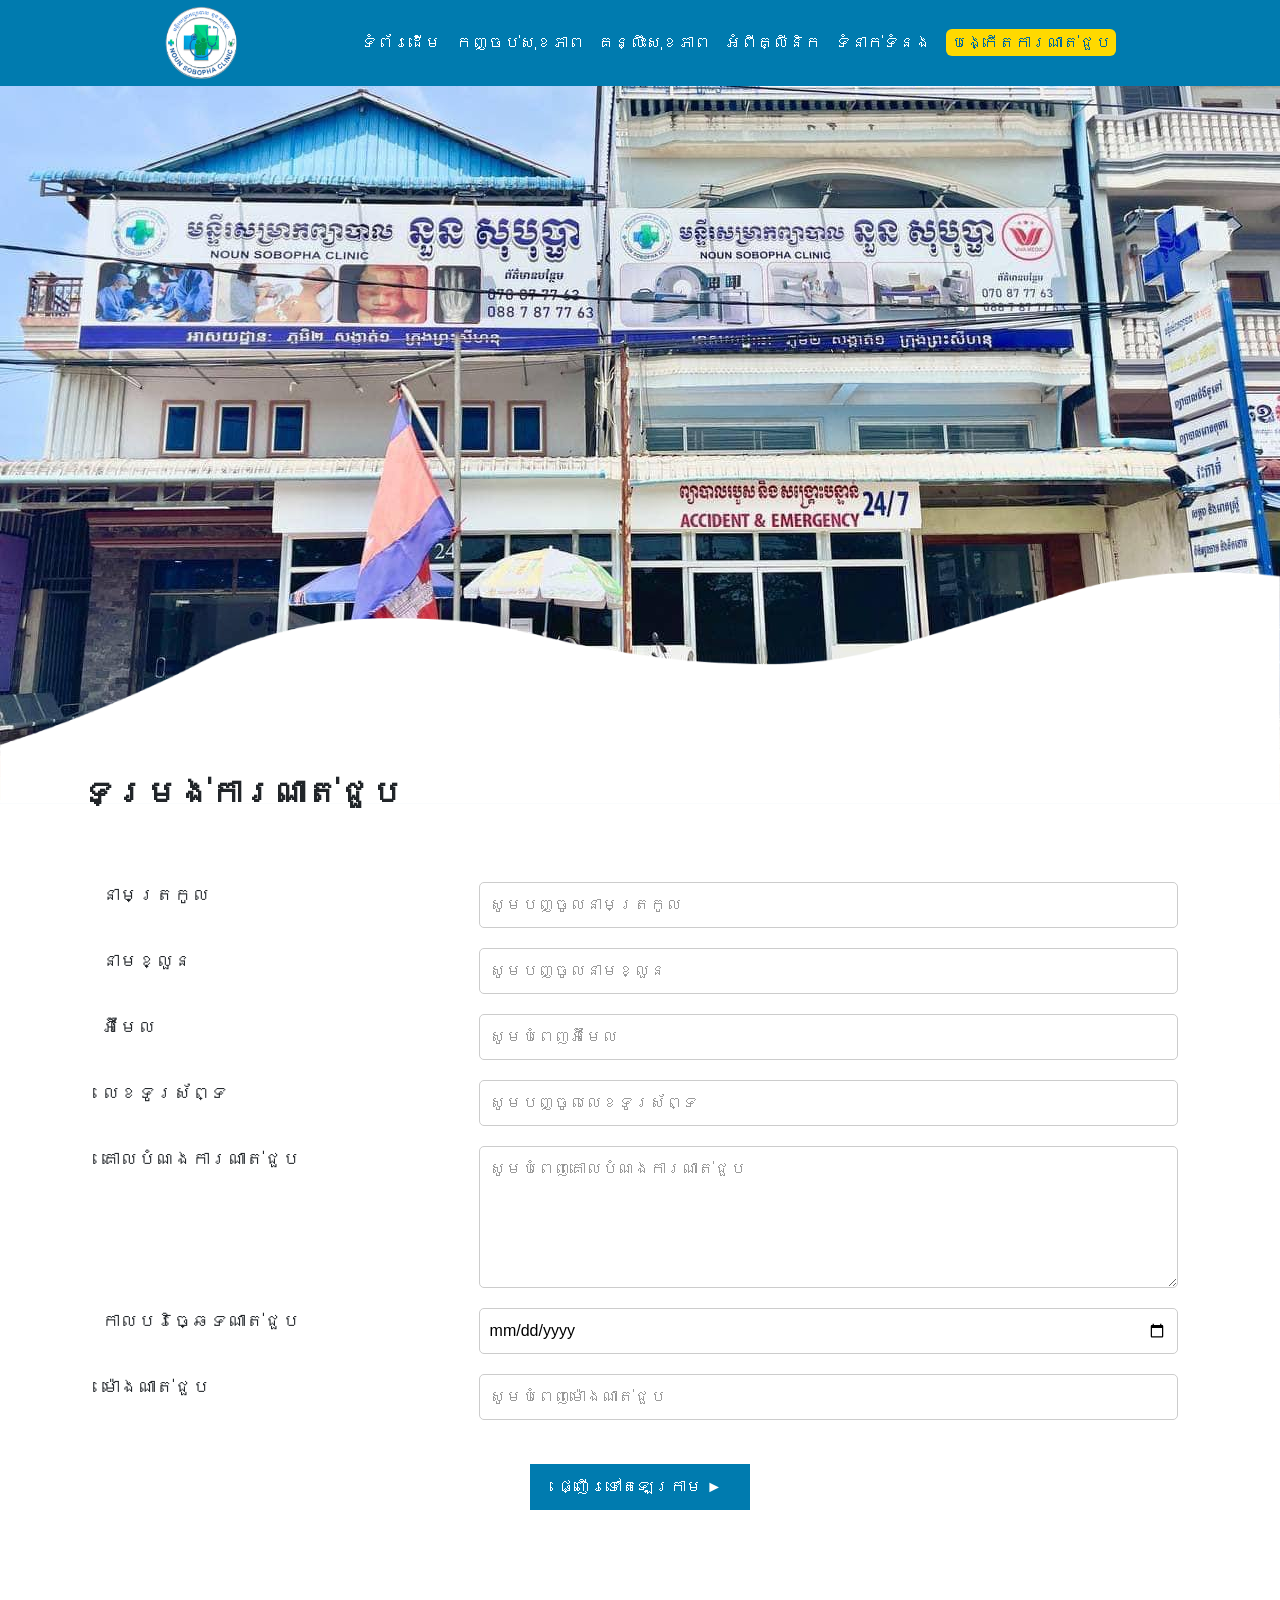
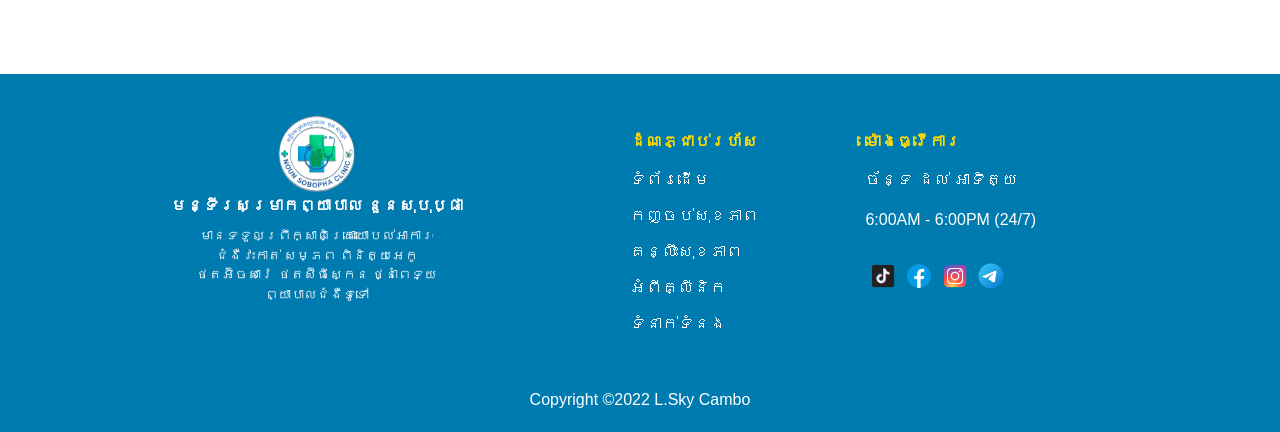
<file: make-an-appointment.html>
<!DOCTYPE html>
<html lang="en">
<head>
    <meta charset="UTF-8">
    <meta name="viewport" content="width=device-width, initial-scale=1.0">
    <link rel="stylesheet" href="https://cdn.jsdelivr.net/npm/bootstrap@5.3.3/dist/css/bootstrap.min.css">
    <link rel="stylesheet" href="https://cdn.jsdelivr.net/npm/bootstrap@5.3.3/dist/js/bootstrap.bundle.min.js">
    <link rel="stylesheet" href="assets/styles/style.css">
    <link rel="stylesheet" href="assets/styles/header.css">
    <link rel="stylesheet" href="assets/styles/footer.css">
    <link rel="stylesheet" href="assets/styles/health-package.css">
    <link rel="stylesheet" href="assets/styles/health-tips.css">
    <link rel="preconnect" href="https://fonts.googleapis.com">
    <link rel="preconnect" href="https://fonts.gstatic.com" crossorigin>
    <link rel="preconnect" href="https://fonts.googleapis.com">
    <link rel="preconnect" href="https://fonts.gstatic.com" crossorigin>
    <link rel="stylesheet" href="https://cdn.jsdelivr.net/npm/swiper@11/swiper-bundle.min.css" />
    <title>Noun Sobopha Clinic - Best Medical Clinic</title>
</head>
<style>
/* ====================================== CSS APPOINTMENT START ================================= */
.custom-form {
    max-width: 1140px;
    margin: auto;
    padding: 0px 20px;
}
.form-group {
    margin-bottom: 20px;
}
label {
    display: block;
    font-size: 1.1em;
    margin-bottom: 5px;
}
input[type="text"],
input[type="email"],
input[type="tel"],
input[type="date"],
textarea {
    width: 100%;
    padding: 10px;
    border: 1px solid #ccc;
    border-radius: 5px;
    font-size: 1em;
    font-family: 'Khmer OS Battambang', sans-serif;
}
input[type="text"]::placeholder,
input[type="email"]::placeholder,
input[type="tel"]::placeholder,
textarea::placeholder {
    color: #999;
}
textarea {
    resize: vertical;
}
.btn-send{
    padding: 24px 0  64px;
    text-align: center;
}

@media (min-width: 768px) {
    .form-group {
        display: flex;
        justify-content: space-between;
    }
    .form-group label {
        width: 30%;
    }
    .form-group input,
    .form-group textarea {
        width: 65%;
    }
}
/* ====================================== CSS APPOINTMENT START ================================= */
</style>
<body>
    <div class="wraper">
        <!-- Header Section -->
        <div class="header">
           <nav>
               <div class="logo">
                   <a href="index.html"><img src="assets/images/logo-20.png" alt="Logo"></a>
               </div>
               <div class="link-page">
                   <a href="index.html">ទំព័រដើម</a>
                   <a href="health-package.html">កញ្ចប់សុខភាព</a>
                   <a href="top-health-tips.html">គន្លឹះសុខភាព</a>
                   <a href="about-clinic.html" >អំពីគ្លីនិក</a>
                   <a href="contact-us.html">ទំនាក់ទំនង</a>
                   <a href="make-an-appointment.html" class="btn-menu​​ active1 mt-3">បង្កើតការណាត់ជួប</a>
               </div>
           </nav>
           <div class="wraper-menu">
               <button class="c-hamburger c-hamburger--htx">
                   <span></span>
               </button>
               <nav class="sub-menu open">
                   <div class="list-menu ">
                       <ul class="list-unstyled">
                           <li>
                               <a href="index.html" >ទំព័រដើម</a>
                           </li>
                           <li>
                               <a href="health-package.html">កញ្ចប់សុខភាព</a>
                           </li>
                           <li>
                               <a href="top-health-tips.html">គន្លឹះសុខភាព</a>
                           </li>
                           <li>
                               <a href="about-clinic.html" >អំពីគ្លីនិក</a>
                           </li>
                           <li>
                               <a href="contact-us.html">ទំនាក់ទំនង</a>
                           </li>
                           <li>
                               <a href="make-an-appointment.html" class=" btn-menu mt-3" >បង្កើតការណាត់ជួប</a>
                           </li>
                       </ul>
                   </div>
                  
               </nav>
           </div>
       </div>
   </div>
   <div class="wave-section">
       <div class="banner">
           <img src="assets/images/clinic.jpg" alt="">
       </div>
       <div class="wave">
           <div class="wave-img">
               <img src="assets/images/pic-19.png" alt="">
           </div>
       </div>
   </div>

    <!-- appointment start -->
    <div class="container about-clinic Control-tip-healthy ">
        <div class="text-tip-healthy"> 
            <h2 class="my-0">ទម្រង់ការណាត់ជួប</h2>
        </div>
            <div class="custom-form">
                <div class="form-group">
                    <label for="lastName">នាមត្រកូល</label>
                    <input type="text" id="lastName" placeholder="សូមបញ្ចូលនាមត្រកូល">
                </div>
                
                <div class="form-group">
                    <label for="firstName">នាមខ្លួន</label>
                    <input type="text" id="firstName" placeholder="សូមបញ្ចូលនាមខ្លួន">
                </div>
        
                <div class="form-group">
                    <label for="email">អ៊ីមែល</label>
                    <input type="email" id="email" placeholder="សូមបំពេញអ៊ីមែល">
                </div>
        
                <div class="form-group">
                    <label for="phone">លេខទូរស័ព្ទ</label>
                    <input type="tel" id="phone" placeholder="សូមបញ្ចូលលេខទូរស័ព្ទ">
                </div>
        
                <div class="form-group">
                    <label for="message">គោលបំណងការណាត់ជួប</label>
                    <textarea id="message" rows="5" placeholder="សូមបំពេញគោលបំណងការណាត់ជួប"></textarea>
                </div>
        
                <div class="form-group">
                    <label for="birthdate">កាលបរិច្ឆេទណាត់ជួប</label>
                    <input type="date" id="birthdate">
                </div>
        
                <div class="form-group">
                    <label for="job">ម៉ោងណាត់ជួប</label>
                    <input type="text" id="job" placeholder="សូមបំពេញម៉ោងណាត់ជួប">
                </div>
            </div>
            <div class="btn-showmore btn-send">
                <a href="thank.html" class="btn">ផ្ញើរទៅតេឡេក្រាម ► <i class="bi bi-caret-right-fill"></i></a>
            </div>
        </div>
    </div>
    <!-- appointment end -->

    <!-- footer -->
    <footer class="footer">
        <div class=" wraper-footer">
            <div class="d-flex">
                <div class="split-footer left">
                    <div class="footer-path text-center left-div">
                        <div class="logo">
                            <a href="index.html"><img src="assets/images/logo-20.png" alt=""></a>
                        </div>
                        <div class="title">
                            <h3>មន្ទីរសម្រាកព្យាបាល នួនសុបុប្ផា</h3>
                        </div>
                        <div class="address-footer">
                            <div class="address ">
                                <address>មានទទួលព្រឹក្សាពិគ្រោះយោបល់អាការៈជំងឺវះកាត់ សម្ភព ពិនិត្យអេកូ ថតអ៊ិចសារ៉េ
                                    ថតស៊ីធីស្កេន ថ្នាំពេទ្យ ព្យាបាលជំងឺទូទៅ</address>
                            </div>
                        </div>
                        
                    </div>
                </div>
                <div class="split-footer right d-flex mt-3">
                    <div class="footer-path center-div">
                        <div class="quick-link">
                            <div class="title">
                                <h3>ដំណភ្ជាប់រហ័ស</h3>
                            </div>
                            <div class="link">
                                <ul>
                                    <li><a href="index.html">ទំព័រដើម</a></li>
                                    <li><a href="health-package.html">កញ្ចប់សុខភាព</a></li>
                                    <li><a href="top-health-tips.html">គន្លឹះសុខភាព</a></li>
                                    <li><a href="about-clinic.html">អំពីគ្លីនិក</a></li>
                                    <li><a href="contact-us.html">ទំនាក់ទំនង</a></li>
                                </ul>
                            </div>
                        </div>
                    </div>
                    <div class="footer-path right-div">
                        <div class="time-work">
                            <div class="title">
                                <h3>ម៉ោងធ្វើការ</h3>
                            </div>
                            <div class="day">
                                <blockquote title="">ច័ន្ទ ដល់ អាទិត្យ</blockquote>
                            </div>
                            <div class="time">
                                <time datetime="">6:00AM - 6:00PM (24/7)</time>
                            </div>
                        </div>
                        <div class="social-media">
                            <ul>
                                <li><a href=""><img src="assets/images/tiktok.png" alt=""></a></li>
                                <li><a href=""><img src="assets/images/fb.png" alt=""></a></li>
                                <li><a href=""><img src="assets/images/instagram.png" alt=""></a></li>
                                <li><a href=""><img src="assets/images/telegram.png" alt=""></a></li>
                            </ul>
                        </div>
                    </div>
                </div>
            </div>
            <div class="copy-right">
                <p>Copyright ©2022 L.Sky Cambo</p>
            </div>
        </div>
    </footer>
    <!-- footer end -->

    <script src="https://cdn.jsdelivr.net/npm/swiper@11/swiper-bundle.min.js"></script>
    <script src="https://cdn.jsdelivr.net/npm/@popperjs/core@2.11.8/dist/umd/popper.min.js"
        integrity="sha384-I7E8VVD/ismYTF4hNIPjVp/Zjvgyol6VFvRkX/vR+Vc4jQkC+hVqc2pM8ODewa9r"
        crossorigin="anonymous"></script>
    <script src="https://cdn.jsdelivr.net/npm/bootstrap@5.3.3/dist/js/bootstrap.min.js"
        integrity="sha384-0pUGZvbkm6XF6gxjEnlmuGrJXVbNuzT9qBBavbLwCsOGabYfZo0T0to5eqruptLy"
        crossorigin="anonymous"></script>
    <script src="https://unpkg.com/aos@2.3.1/dist/aos.js"></script>
    <script src="https://cdnjs.cloudflare.com/ajax/libs/jquery/3.7.1/jquery.min.js"
        integrity="sha512-v2CJ7UaYy4JwqLDIrZUI/4hqeoQieOmAZNXBeQyjo21dadnwR+8ZaIJVT8EE2iyI61OV8e6M8PP2/4hpQINQ/g=="
        crossorigin="anonymous" referrerpolicy="no-referrer"></script>
    <script>
        AOS.init();
        var healthCheck = new Swiper(".healthCheck", {
            cssMode: true,
            slidesPerView: 1,
            centeredSlides: true, 
            //spaceBetween: 10,
            navigation: {
                nextEl: ".health-package-button-next",
                prevEl: ".health-package-button-prev",
            },
            pagination: {
                el: ".health-package-pagination",
                clickable: true,
                dynamicBullets: true,
            },
            //   breakpoints: {
            //         640: {
            //             slidesPerView: 2,
            //             spaceBetween: 20,
            //         },
            //         768: {
            //             slidesPerView: 3,
            //             spaceBetween: 30,
            //         },
            //         1024: {
            //             slidesPerView: 4,
            //             spaceBetween: 40,
            //         },
            //     },
            mousewheel: true,
            keyboard: true,
        });

        var gallerySwiper = new Swiper(".gallerySwiper", {
            cssMode: true,
            // slidesPerView: 'auto',
            
            autoplay: {
                delay: 5000,
            },
            navigation: {
                nextEl: ".gallery-button-next",
                prevEl: ".gallery-button-prev",
            },
            pagination: {
                el: ".gallery-pagination",
                clickable: true,
                dynamicBullets: true,
            },
            breakpoints: {
                425: {
                    effect: "fade",
                    slidesPerView: 1,
                },
                640: {
                    slidesPerView: 2,
                },
                768: {
                    slidesPerView: 3,
                },
                1024: {
                    slidesPerView: 4,
                },
            },
            mousewheel: true,
            keyboard: true,
        });


        var toggles = document.querySelectorAll(".c-hamburger");

        for (var i = toggles.length - 1; i >= 0; i--) {
            var toggle = toggles[i];
            toggleHandler(toggle);
        };

        function toggleHandler(toggle) {
            toggle.addEventListener("click", function (e) {
                e.preventDefault();
                if (this.classList.contains("is-active") === true) {
                    this.classList.remove("is-active");
                    $('.open').removeClass('oppenned');
                } else {
                    this.classList.add("is-active");
                    $(".open").addClass('oppenned');
                }
            });
        }
        $(".sub-menu li a").click(function (event) {
            $(".open").removeClass('oppenned');
            $(".c-hamburger").removeClass('is-active');
        });


        let link_page = document.querySelectorAll('link-page');
        let navLinks = document.querySelectorAll('header nav a');

        window.onscroll=()=>{
            sections.forEach(sec =>{
                let top = window.scrollY;
                let offset = link_page.offsetTop;
                let height = link_page.offsetHeight;
                let id = link_page.getAttribute('id');

                if(top >= offset && top < offset + height) {
                    navLinks.forEach(links =>{
                        links.classList.remove('active');
                        document.querySelector('header nav a [hraf*='+ id +']').classList.add('active');
                    });

                }

            });
        };

    </script>
</body>
</html>
</file>
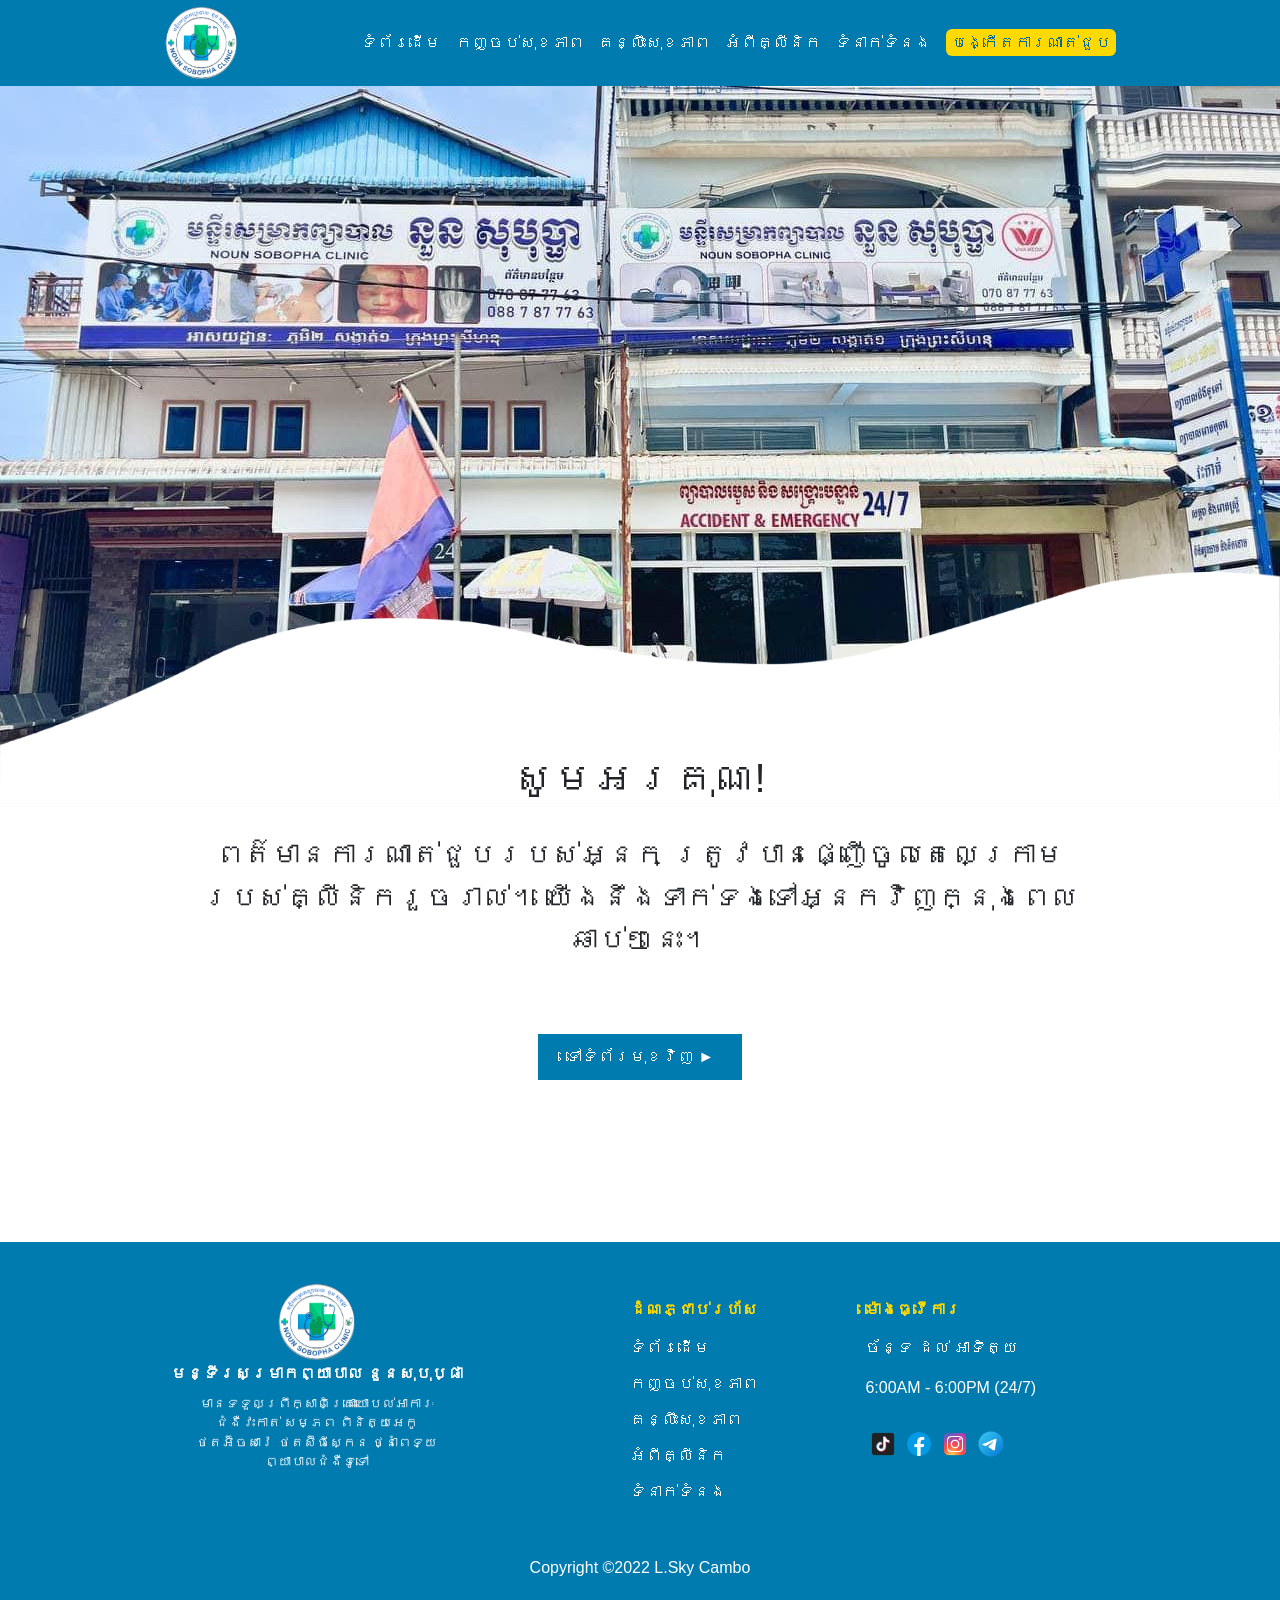
<file: thank.html>
<!DOCTYPE html>
<html lang="en">
<head>
    <meta charset="UTF-8">
    <meta name="viewport" content="width=device-width, initial-scale=1.0">
    <link rel="stylesheet" href="https://cdn.jsdelivr.net/npm/bootstrap@5.3.3/dist/css/bootstrap.min.css">
    <link rel="stylesheet" href="https://cdn.jsdelivr.net/npm/bootstrap@5.3.3/dist/js/bootstrap.bundle.min.js">
    <link rel="stylesheet" href="assets/styles/style.css">
    <link rel="stylesheet" href="assets/styles/header.css">
    <link rel="stylesheet" href="assets/styles/footer.css">
    <link rel="stylesheet" href="assets/styles/health-package.css">
    <link rel="stylesheet" href="assets/styles/health-tips.css">
    <link rel="preconnect" href="https://fonts.googleapis.com">
    <link rel="preconnect" href="https://fonts.gstatic.com" crossorigin>
    <link rel="preconnect" href="https://fonts.googleapis.com">
    <link rel="preconnect" href="https://fonts.gstatic.com" crossorigin>
    <link rel="stylesheet" href="https://cdn.jsdelivr.net/npm/swiper@11/swiper-bundle.min.css" />
    <title>Noun Sobopha Clinic - Best Medical Clinic</title>
</head>
<style>
    .main_thank {
        padding-bottom: 7rem;
        text-align: center;
        max-width: 895px;
        margin: auto;
    }
    .main_thank h3{
        padding: 24px 0  64px;
        line-height: 42.5px;
    }
</style>
<body>
    <div class="wraper">
        <!-- Header Section -->
        <div class="header">
           <nav>
               <div class="logo">
                   <a href=""><img src="assets/images/logo-20.png" alt="Logo"></a>
               </div>
               <div class="link-page">
                   <a href="index.html">ទំព័រដើម</a>
                   <a href="health-package.html">កញ្ចប់សុខភាព</a>
                   <a href="top-health-tips.html">គន្លឹះសុខភាព</a>
                   <a href="about-clinic.html" >អំពីគ្លីនិក</a>
                   <a href="contact-us.html">ទំនាក់ទំនង</a>
                   <a href="make-an-appointment.html" class="btn-menu​​ active1">បង្កើតការណាត់ជួប</a>
               </div>
           </nav>
           <div class="wraper-menu">
               <button class="c-hamburger c-hamburger--htx">
                   <span></span>
               </button>
               <nav class="sub-menu open">
                   <div class="list-menu ">
                       <ul class="list-unstyled">
                           <li>
                               <a href="index.html" >ទំព័រដើម</a>
                           </li>
                           <li>
                               <a href="health-package.html">កញ្ចប់សុខភាព</a>
                           </li>
                           <li>
                               <a href="top-health-tips.html">គន្លឹះសុខភាព</a>
                           </li>
                           <li>
                               <a href="about-clinic.html" >អំពីគ្លីនិក</a>
                           </li>
                           <li>
                               <a href="contact-us.html">ទំនាក់ទំនង</a>
                           </li>
                           <li>
                               <a href="make-an-appointment.html" class=" btn-menu " >បង្កើតការណាត់ជួប</a>
                           </li>
                       </ul>
                   </div>
                  
               </nav>
           </div>
       </div>
   </div>
   <div class="wave-section">
       <div class="banner">
           <img src="assets/images/clinic.jpg" alt="">
       </div>
       <div class="wave">
           <div class="wave-img">
               <img src="assets/images/pic-19.png" alt="">
           </div>
       </div>
   </div>

    <!-- thank start -->
    <div class="container about-clinic">
        <div class="main_thank">
            <h1>សូមអរគុណ!</h1>
            <h3>
                ពត៌មានការណាត់ជួបរបស់អ្នក ត្រូវបានផ្ញើចូលតេលេក្រាមរបស់គ្លីនិករួចរាល់។ យើងនឹងទាក់ទងទៅអ្នកវិញក្នុងពេលឆាប់ៗនេះ។
            </h3>
            <div class="btn-showmore ">
                <a href="index.html" class="btn">ទៅទំព័រមុខវិញ ► <i class="bi bi-caret-right-fill"></i></a>
            </div>
        </div>
    </div>
    <!-- thank end -->

 <!-- footer -->
 <footer class="footer">
    <div class=" wraper-footer">
        <div class="d-flex">
            <div class="split-footer left">
                <div class="footer-path text-center left-div">
                    <div class="logo">
                        <a href="index.html"><img src="assets/images/logo-20.png" alt=""></a>
                    </div>
                    <div class="title">
                        <h3>មន្ទីរសម្រាកព្យាបាល នួនសុបុប្ផា</h3>
                    </div>
                    <div class="address-footer">
                        <div class="address ">
                            <address>មានទទួលព្រឹក្សាពិគ្រោះយោបល់អាការៈជំងឺវះកាត់ សម្ភព ពិនិត្យអេកូ ថតអ៊ិចសារ៉េ
                                ថតស៊ីធីស្កេន ថ្នាំពេទ្យ ព្យាបាលជំងឺទូទៅ</address>
                        </div>
                    </div>
                    
                </div>
            </div>
            <div class="split-footer right d-flex mt-3">
                <div class="footer-path center-div">
                    <div class="quick-link">
                        <div class="title">
                            <h3>ដំណភ្ជាប់រហ័ស</h3>
                        </div>
                        <div class="link">
                            <ul>
                                <li><a href="index.html">ទំព័រដើម</a></li>
                                <li><a href="health-package.html">កញ្ចប់សុខភាព</a></li>
                                <li><a href="top-health-tips.html">គន្លឹះសុខភាព</a></li>
                                <li><a href="about-clinic.html">អំពីគ្លីនិក</a></li>
                                <li><a href="contact-us.html">ទំនាក់ទំនង</a></li>
                            </ul>
                        </div>
                    </div>
                </div>
                <div class="footer-path right-div">
                    <div class="time-work">
                        <div class="title">
                            <h3>ម៉ោងធ្វើការ</h3>
                        </div>
                        <div class="day">
                            <blockquote title="">ច័ន្ទ ដល់ អាទិត្យ</blockquote>
                        </div>
                        <div class="time">
                            <time datetime="">6:00AM - 6:00PM (24/7)</time>
                        </div>
                    </div>
                    <div class="social-media">
                        <ul>
                            <li><a href=""><img src="assets/images/tiktok.png" alt=""></a></li>
                            <li><a href=""><img src="assets/images/fb.png" alt=""></a></li>
                            <li><a href=""><img src="assets/images/instagram.png" alt=""></a></li>
                            <li><a href=""><img src="assets/images/telegram.png" alt=""></a></li>
                        </ul>
                    </div>
                </div>
            </div>
        </div>
        <div class="copy-right">
            <p>Copyright ©2022 L.Sky Cambo</p>
        </div>
    </div>
</footer>
    <!-- footer end -->

    <script src="https://cdn.jsdelivr.net/npm/swiper@11/swiper-bundle.min.js"></script>
    <script src="https://cdn.jsdelivr.net/npm/@popperjs/core@2.11.8/dist/umd/popper.min.js"
        integrity="sha384-I7E8VVD/ismYTF4hNIPjVp/Zjvgyol6VFvRkX/vR+Vc4jQkC+hVqc2pM8ODewa9r"
        crossorigin="anonymous"></script>
    <script src="https://cdn.jsdelivr.net/npm/bootstrap@5.3.3/dist/js/bootstrap.min.js"
        integrity="sha384-0pUGZvbkm6XF6gxjEnlmuGrJXVbNuzT9qBBavbLwCsOGabYfZo0T0to5eqruptLy"
        crossorigin="anonymous"></script>
    <script src="https://unpkg.com/aos@2.3.1/dist/aos.js"></script>
    <script src="https://cdnjs.cloudflare.com/ajax/libs/jquery/3.7.1/jquery.min.js"
        integrity="sha512-v2CJ7UaYy4JwqLDIrZUI/4hqeoQieOmAZNXBeQyjo21dadnwR+8ZaIJVT8EE2iyI61OV8e6M8PP2/4hpQINQ/g=="
        crossorigin="anonymous" referrerpolicy="no-referrer"></script>
    <script>
        AOS.init();
        var healthCheck = new Swiper(".healthCheck", {
            cssMode: true,
            slidesPerView: 1,
            centeredSlides: true, 
            //spaceBetween: 10,
            navigation: {
                nextEl: ".health-package-button-next",
                prevEl: ".health-package-button-prev",
            },
            pagination: {
                el: ".health-package-pagination",
                clickable: true,
                dynamicBullets: true,
            },
            //   breakpoints: {
            //         640: {
            //             slidesPerView: 2,
            //             spaceBetween: 20,
            //         },
            //         768: {
            //             slidesPerView: 3,
            //             spaceBetween: 30,
            //         },
            //         1024: {
            //             slidesPerView: 4,
            //             spaceBetween: 40,
            //         },
            //     },
            mousewheel: true,
            keyboard: true,
        });

        var gallerySwiper = new Swiper(".gallerySwiper", {
            cssMode: true,
            // slidesPerView: 'auto',
            
            autoplay: {
                delay: 5000,
            },
            navigation: {
                nextEl: ".gallery-button-next",
                prevEl: ".gallery-button-prev",
            },
            pagination: {
                el: ".gallery-pagination",
                clickable: true,
                dynamicBullets: true,
            },
            breakpoints: {
                425: {
                    effect: "fade",
                    slidesPerView: 1,
                },
                640: {
                    slidesPerView: 2,
                },
                768: {
                    slidesPerView: 3,
                },
                1024: {
                    slidesPerView: 4,
                },
            },
            mousewheel: true,
            keyboard: true,
        });


        var toggles = document.querySelectorAll(".c-hamburger");

        for (var i = toggles.length - 1; i >= 0; i--) {
            var toggle = toggles[i];
            toggleHandler(toggle);
        };

        function toggleHandler(toggle) {
            toggle.addEventListener("click", function (e) {
                e.preventDefault();
                if (this.classList.contains("is-active") === true) {
                    this.classList.remove("is-active");
                    $('.open').removeClass('oppenned');
                } else {
                    this.classList.add("is-active");
                    $(".open").addClass('oppenned');
                }
            });
        }
        $(".sub-menu li a").click(function (event) {
            $(".open").removeClass('oppenned');
            $(".c-hamburger").removeClass('is-active');
        });


        let link_page = document.querySelectorAll('link-page');
        let navLinks = document.querySelectorAll('header nav a');

        window.onscroll=()=>{
            sections.forEach(sec =>{
                let top = window.scrollY;
                let offset = link_page.offsetTop;
                let height = link_page.offsetHeight;
                let id = link_page.getAttribute('id');

                if(top >= offset && top < offset + height) {
                    navLinks.forEach(links =>{
                        links.classList.remove('active');
                        document.querySelector('header nav a [hraf*='+ id +']').classList.add('active');
                    });

                }

            });
        };

    </script>
</body>
</html>
</file>
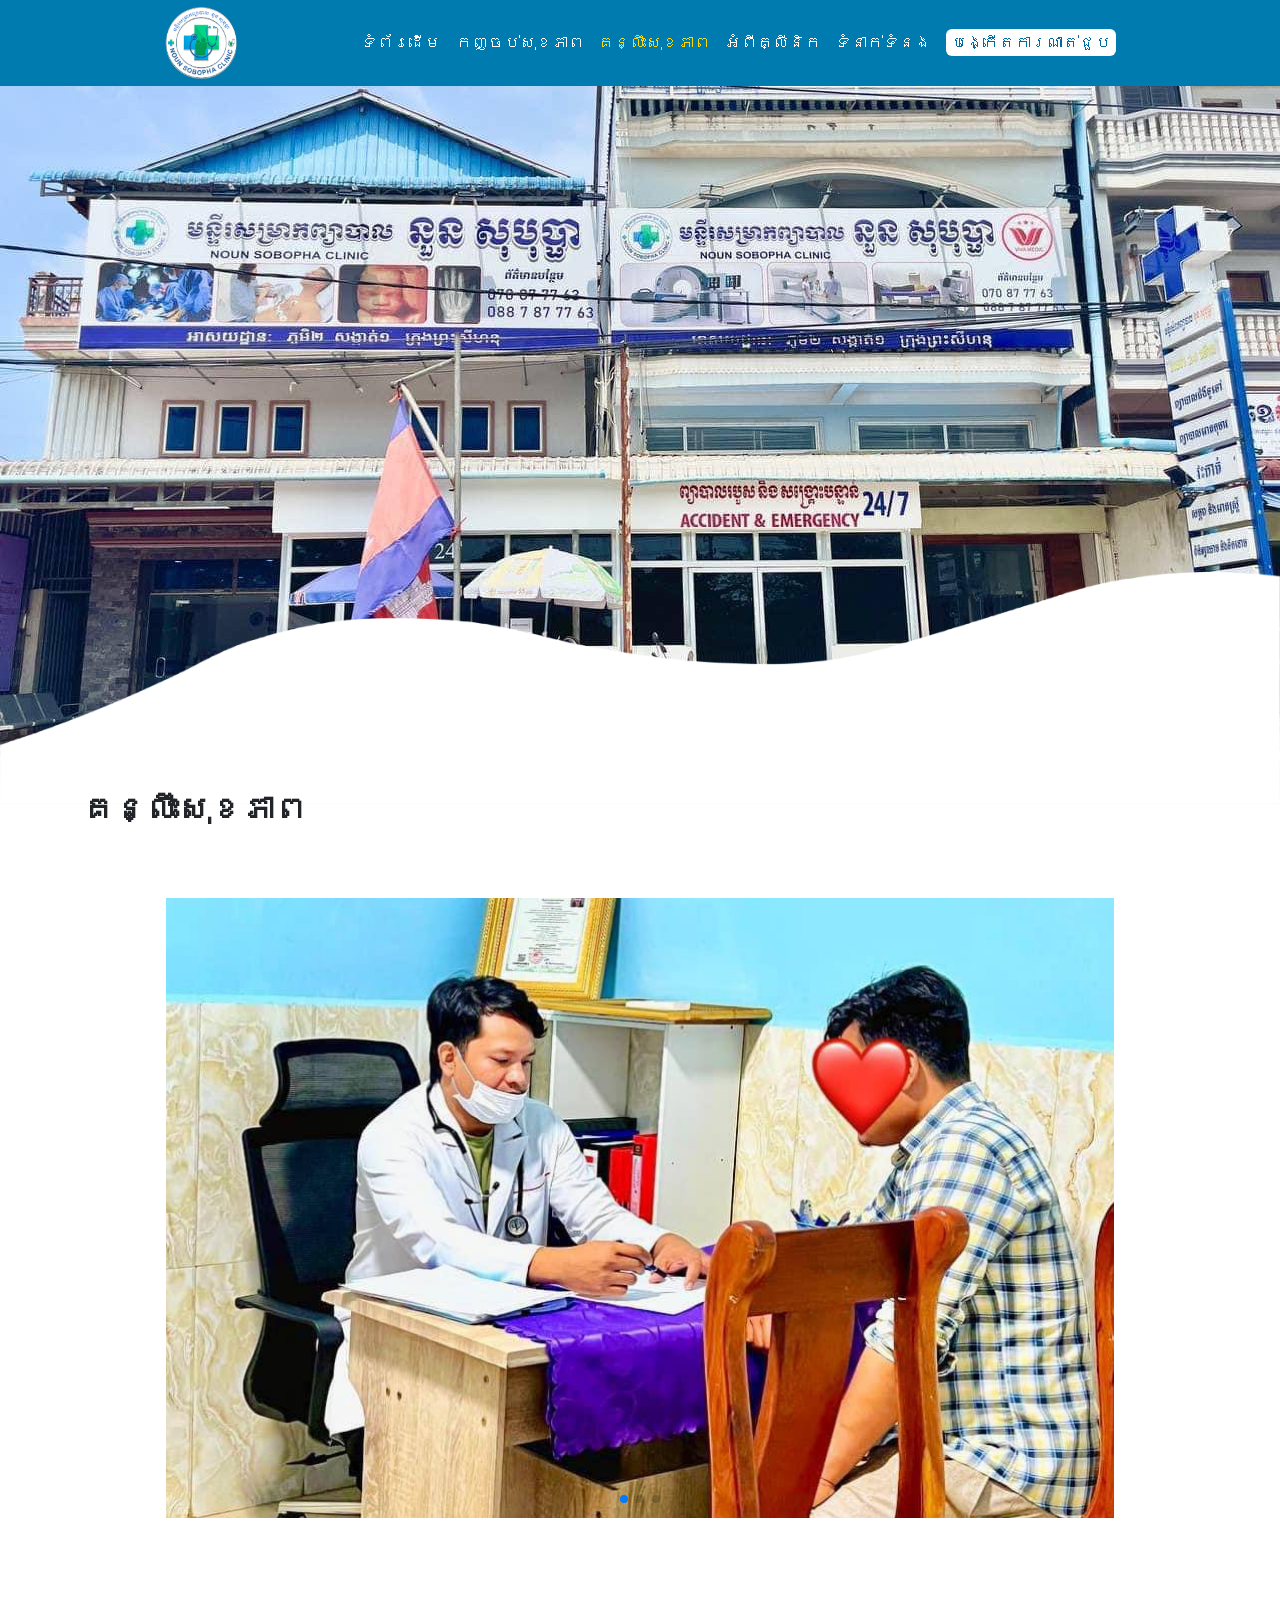
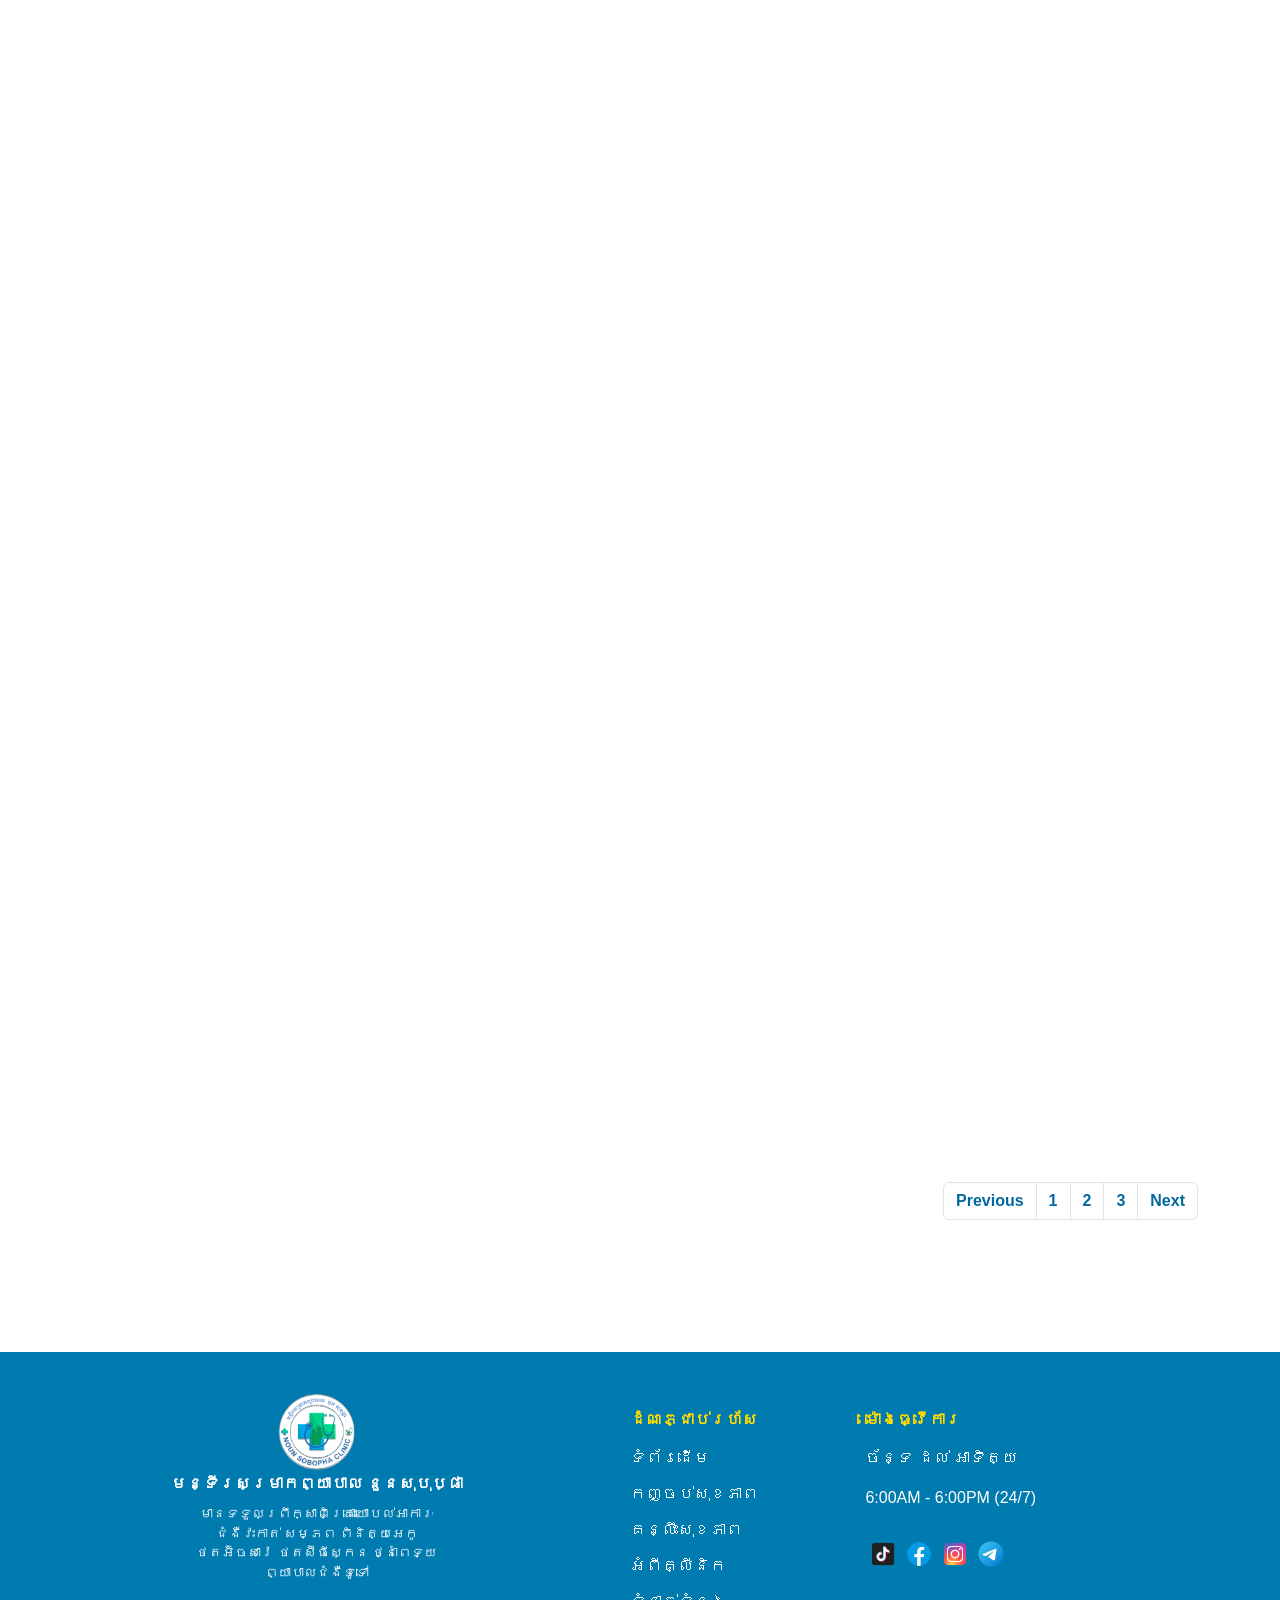
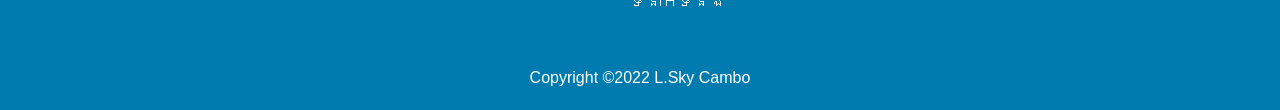
<file: top-health-tips.html>
<!DOCTYPE html>
<html lang="en">

<head>
    <meta charset="UTF-8">
    <meta name="viewport" content="width=device-width, initial-scale=1.0">
    <link rel="stylesheet" href="https://cdn.jsdelivr.net/npm/bootstrap@5.3.3/dist/css/bootstrap.min.css">
    <link rel="stylesheet" href="https://cdn.jsdelivr.net/npm/bootstrap@5.3.3/dist/js/bootstrap.bundle.min.js">
    <link rel="stylesheet" href="assets/styles/style.css">
    <link rel="stylesheet" href="assets/styles/header.css">
    <link rel="stylesheet" href="assets/styles/footer.css">
    <link rel="stylesheet" href="assets/styles/health-package.css">
    <link rel="stylesheet" href="assets/styles/health-tips.css">
    <link rel="preconnect" href="https://fonts.googleapis.com">
    <link rel="preconnect" href="https://fonts.gstatic.com" crossorigin>
    <link rel="preconnect" href="https://fonts.googleapis.com">
    <link rel="preconnect" href="https://fonts.gstatic.com" crossorigin>
    <link rel="stylesheet" href="https://cdn.jsdelivr.net/npm/swiper@11/swiper-bundle.min.css" />
    <link href="https://unpkg.com/aos@2.3.1/dist/aos.css" rel="stylesheet">
    <title>Noun Sobopha Clinic - Best Medical Clinic</title>
</head>

<body>
    <div class="wraper">
        <!-- Header Section -->
        <div class="header">
            <nav>
                <div class="logo">
                    <a href="index.html"><img src="assets/images/logo-20.png" alt="Logo"></a>
                </div>
                <div class="link-page">
                    <a href="index.html">ទំព័រដើម</a>
                    <a href="health-package.html">កញ្ចប់សុខភាព</a>
                    <a href="top-health-tips.html" class="active">គន្លឹះសុខភាព</a>
                    <a href="about-clinic.html">អំពីគ្លីនិក</a>
                    <a href="contact-us.html">ទំនាក់ទំនង</a>
                    <a href="make-an-appointment.html" class="btn-menu text-center mt-3">បង្កើតការណាត់ជួប</a>
                </div>
            </nav>






            <div class="wraper-menu">
                <button class="c-hamburger c-hamburger--htx">
                    <span></span>
                </button>
                <nav class="sub-menu open">
                    <div class="list-menu ">
                        <ul class="list-unstyled">
                            <li>
                                <a href="index.html">ទំព័រដើម</a>
                            </li>
                            <li>
                                <a href="health-package.html">កញ្ចប់សុខភាព</a>
                            </li>
                            <li>
                                <a href="top-health-tips.html" ​class="active">គន្លឹះសុខភាព</a>
                            </li>
                            <li>
                                <a href="about-clinic.html">អំពីគ្លីនិក</a>
                            </li>
                            <li>
                                <a href="contact-us.html">ទំនាក់ទំនង</a>
                            </li>
                            <li>
                                <a href="make-an-appointment.html" class="btn-menu mt-3">បង្កើតការណាត់ជួប</a>
                            </li>
                        </ul>
                    </div>

                </nav>
            </div>
        </div>

        <!-- Wave Section -->
        <div class="wave-section">
            <div class="banner">
                <img src="assets/images/clinic.jpg" alt="">
            </div>
            <div class="wave">
                <div class="wave-img">
                    <img src="assets/images/pic-19.png" alt="">
                </div>
            </div>
        </div>

        <!-- TOP-healthy-tip -->


        <div class="container Control-tip-healthy  mt-3">
            <div class="text-tip-healthy">
                <h2 class="my-0">គន្លឹះសុខភាព</h2>
            </div>

            <div class="image-health-tip d-flex justify-content-center align-item-center ">
                <div class="image-top-tip ">
                    <div class="swiper mySwiper">
                        <div class="swiper-wrapper">
                            <!-- Slides -->
                            <div class="swiper-slide">
                                <img src="assets/images/pic-clinic4.jpg" alt="">
                            </div>
                            <div class="swiper-slide">
                                <img src="assets/images/pic-clinic13.jpg" alt="">
                            </div>
                            <div class="swiper-slide">
                                <img src="assets/images/pic-clinic8.jpg" alt="">
                            </div>
                        </div>
                        <div class="swiper-pagination"></div>
                        <!-- <div class="swiper-button-prev"></div>
                        <div class="swiper-button-next"></div> -->


                    </div>
                    <!-- <img src="assets/images/Healthy.jpg" alt=""> -->
                </div>

            </div>

            <div class="health-card ">
                <div class="row row-cols-1 row-cols-md-3 g-4">
                    <div class="col col-md-6 col-lg-4" data-aos="zoom-in-down">
                        <div class="card h-100">
                            <a href="health-tips.html"> <img src="assets/images/pic-clinic7.jpg" class="card-img-top"
                                    alt="..."></a>
                            <div class="card-body">
                                <h5 class="card-title">ការបរិភោគអាហារសុខភាព</h5>
                                <p class="card-text"></p>
                            </div>
                        </div>
                    </div>
                    <div class="col col-md-6 col-lg-4" data-aos="zoom-in-down">
                        <div class="card h-100">
                            <a href="health-tips.html"><img src="assets/images/pic-clinic1.jpg" class="card-img-top"
                                    alt="..."></a>
                            <div class="card-body">
                                <h5 class="card-title">ការបរិភោគអាហារសុខភាព</h5>
                                <p class="card-text"></p>
                            </div>
                        </div>
                    </div>
                    <div class="col  col-md-6 col-lg-4" data-aos="zoom-in-down">
                        <div class="card h-100">
                            <a href="health-tips.html"><img src="assets/images/pic-clinic4.jpg" class="card-img-top"
                                    alt="..."></a>
                            <div class="card-body">
                                <h5 class="card-title">វិធីជួយសង្គ្រោះពេលមានអ្នកបាត់បង់ស្មារតី</h5>
                                <p class="card-text"></p>
                            </div>
                        </div>
                    </div>
                    <div class="col col-md-6 col-lg-4" data-aos="zoom-in-down">
                        <div class="card h-100">
                            <a href="health-tips.html"><img src="assets/images/pic-clinic10.jpg" class="card-img-top"
                                    alt="..."></a>
                            <div class="card-body">
                                <h5 class="card-title">ការបរិភោគអាហារសុខភាព</h5>
                                <p class="card-text"></p>
                            </div>
                        </div>
                    </div>
                    <div class="col  col-md-6 col-lg-4" data-aos="zoom-in-down">
                        <div class="card h-100">
                            <a href="health-tips.html"><img src="assets/images/pic-clinic6.jpg" class="card-img-top"
                                    alt="..."></a>
                            <div class="card-body">
                                <h5 class="card-title">ការបរិភោគអាហារសុខភាព</h5>
                                <p class="card-text"></p>
                            </div>
                        </div>
                    </div>
                    <div class="col  col-md-6 col-lg-4" data-aos="zoom-in-down">
                        <div class="card h-100">
                            <a href="health-tips.html"><img src="assets/images/pic-clinic5.jpg" class="card-img-top"
                                    alt="..."></a>
                            <div class="card-body">
                                <h5 class="card-title">ការបរិភោគអាហារសុខភាព</h5>
                                <p class="card-text"></p>
                            </div>
                        </div>
                    </div>
                    <div class="col  col-md-6 col-lg-4" data-aos="zoom-in-down">
                        <div class="card h-100">
                            <a href="health-tips.html"><img src="assets/images/pic-clinic7.jpg" class="card-img-top"
                                    alt="..."></a>
                            <div class="card-body">
                                <h5 class="card-title">ការបរិភោគអាហារសុខភាព</h5>
                                <p class="card-text"></p>
                            </div>
                        </div>
                    </div>
                    <div class="col col-md-6 col-lg-4" data-aos="zoom-in-down">
                        <div class="card h-100">
                            <a href="health-tips.html"><img src="assets/images/pic-clinic12.jpg" class="card-img-top"
                                    alt="..."></a>
                            <div class="card-body">
                                <h5 class="card-title">ការបរិភោគអាហារសុខភាព</h5>
                                <p class="card-text"></p>
                            </div>
                        </div>
                    </div>
                    <div class="col  col-md-6 col-lg-4" data-aos="zoom-in-down">
                        <div class="card h-100">
                            <a href="health-tips.html"><img src="assets/images/pic-clinic3.jpg" class="card-img-top"
                                    alt="..."></a>
                            <div class="card-body">
                                <h5 class="card-title">ការបរិភោគអាហារសុខភាព</h5>
                                <p class="card-text"></p>
                            </div>
                        </div>
                    </div>
                </div>

            </div>

            <div class="pagination-heathy mt-3 mb-3">
                <nav aria-label="Page navigation example ">
                    <ul class="pagination">
                        <li class="page-item"><a class="page-link" href="#">Previous</a></li>
                        <li class="page-item"><a class="page-link" href="#">1</a></li>
                        <li class="page-item"><a class="page-link" href="#">2</a></li>
                        <li class="page-item"><a class="page-link" href="#">3</a></li>
                        <li class="page-item"><a class="page-link" href="#">Next</a></li>
                    </ul>
                </nav>
            </div>
        </div>




 <!-- footer -->
 <footer class="footer">
    <div class=" wraper-footer">
        <div class="d-flex">
            <div class="split-footer left">
                <div class="footer-path text-center left-div">
                    <div class="logo">
                        <a href="index.html"><img src="assets/images/logo-20.png" alt=""></a>
                    </div>
                    <div class="title">
                        <h3>មន្ទីរសម្រាកព្យាបាល នួនសុបុប្ផា</h3>
                    </div>
                    <div class="address-footer">
                        <div class="address ">
                            <address>មានទទួលព្រឹក្សាពិគ្រោះយោបល់អាការៈជំងឺវះកាត់ សម្ភព ពិនិត្យអេកូ ថតអ៊ិចសារ៉េ
                                ថតស៊ីធីស្កេន ថ្នាំពេទ្យ ព្យាបាលជំងឺទូទៅ</address>
                        </div>
                    </div>
                    
                </div>
            </div>
            <div class="split-footer right d-flex mt-3">
                <div class="footer-path center-div">
                    <div class="quick-link">
                        <div class="title">
                            <h3>ដំណភ្ជាប់រហ័ស</h3>
                        </div>
                        <div class="link">
                            <ul>
                                <li><a href="index.html">ទំព័រដើម</a></li>
                                <li><a href="health-package.html">កញ្ចប់សុខភាព</a></li>
                                <li><a href="top-health-tips.html">គន្លឹះសុខភាព</a></li>
                                <li><a href="about-clinic.html">អំពីគ្លីនិក</a></li>
                                <li><a href="contact-us.html">ទំនាក់ទំនង</a></li>
                            </ul>
                        </div>
                    </div>
                </div>
                <div class="footer-path right-div">
                    <div class="time-work">
                        <div class="title">
                            <h3>ម៉ោងធ្វើការ</h3>
                        </div>
                        <div class="day">
                            <blockquote title="">ច័ន្ទ ដល់ អាទិត្យ</blockquote>
                        </div>
                        <div class="time">
                            <time datetime="">6:00AM - 6:00PM (24/7)</time>
                        </div>
                    </div>
                    <div class="social-media">
                        <ul>
                            <li><a href=""><img src="assets/images/tiktok.png" alt=""></a></li>
                            <li><a href=""><img src="assets/images/fb.png" alt=""></a></li>
                            <li><a href=""><img src="assets/images/instagram.png" alt=""></a></li>
                            <li><a href=""><img src="assets/images/telegram.png" alt=""></a></li>
                        </ul>
                    </div>
                </div>
            </div>
        </div>
        <div class="copy-right">
            <p>Copyright ©2022 L.Sky Cambo</p>
        </div>
    </div>
</footer>

        <script src="https://cdn.jsdelivr.net/npm/swiper@11/swiper-bundle.min.js"></script>
        <script src="https://cdn.jsdelivr.net/npm/@popperjs/core@2.11.8/dist/umd/popper.min.js"
            integrity="sha384-I7E8VVD/ismYTF4hNIPjVp/Zjvgyol6VFvRkX/vR+Vc4jQkC+hVqc2pM8ODewa9r"
            crossorigin="anonymous"></script>
        <script src="https://cdn.jsdelivr.net/npm/bootstrap@5.3.3/dist/js/bootstrap.min.js"
            integrity="sha384-0pUGZvbkm6XF6gxjEnlmuGrJXVbNuzT9qBBavbLwCsOGabYfZo0T0to5eqruptLy"
            crossorigin="anonymous"></script>
        <script src="https://unpkg.com/aos@2.3.1/dist/aos.js"></script>
        <script src="https://cdnjs.cloudflare.com/ajax/libs/jquery/3.7.1/jquery.min.js"
            integrity="sha512-v2CJ7UaYy4JwqLDIrZUI/4hqeoQieOmAZNXBeQyjo21dadnwR+8ZaIJVT8EE2iyI61OV8e6M8PP2/4hpQINQ/g=="
            crossorigin="anonymous" referrerpolicy="no-referrer"></script>
        <script>

            // -----------------
            AOS.init();
            var swiper = new Swiper(".mySwiper", {
                cssMode: true,
                slidesPerView: 1,
                // spaceBetween: 10,
                navigation: {
                    nextEl: ".swiper-button-next",
                    prevEl: ".swiper-button-prev",
                },
                pagination: {
                    el: ".swiper-pagination",
                    clickable: true,
                },
                mousewheel: true,
                keyboard: true,
            });
            var toggles = document.querySelectorAll(".c-hamburger");

            for (var i = toggles.length - 1; i >= 0; i--) {
                var toggle = toggles[i];
                toggleHandler(toggle);
            };

            function toggleHandler(toggle) {
                toggle.addEventListener("click", function (e) {
                    e.preventDefault();
                    if (this.classList.contains("is-active") === true) {
                        this.classList.remove("is-active");
                        $('.open').removeClass('oppenned');
                    } else {
                        this.classList.add("is-active");
                        $(".open").addClass('oppenned');
                    }
                });
            }
            $(".sub-menu li a").click(function (event) {
                $(".open").removeClass('oppenned');
                $(".c-hamburger").removeClass('is-active');
            });
        </script>


</body>

</html>
</file>
<file: assets/styles/style.css>
@import url('https://fonts.googleapis.com/css2?family=Roboto:ital,wght@0,100;0,300;0,400;0,500;0,700;0,900;1,100;1,300;1,400;1,500;1,700;1,900&display=swap');
/* Content Section */

.flex-box {
    position: relative;
    display: flex !important;
    margin-top: -5%;
    padding: 0 0 50px 0;
}

.flex-box .img-circle {
    display: flex;
    width: 50%;
    align-items: center;
    justify-content: space-around;
}

.flex-box .description {
    width: 50%;
}

.flex-box img {
    width: 300px;
    height: 300px;
    border-radius: 50%;
    left: 10%;
}

.flex-box h2 {
    color: #007baf;
    margin: 20px 0;
}

.flex-box p {
    color: #333;
    font-size: 16px;
    line-height: 1.6;
    margin-bottom: 30px;
}

.btn {
    background-color: #007baf;
    color: white;
    text-decoration: none;
    border-radius: 0px;
    padding: 10px 27px;
}

.specialities {
    background-color: #e3f5ff;
    width: 100%;
}

.specialities .title-h2 {
    padding: 50px 0;
}

.specialities .title-h2 h2 {
    font-weight: 700;
}

.specialities .wraper {
    display: flex;
}

.specialities .wraper-card {
    width: 60%;
}

.specialities .wraper-img {
    width: 40%;
    display: flex;
    justify-content: center;
}

.specialities .card {
    width: calc(calc(100% / 2) - 20px);
    margin: 10px;
    padding: 10px;
    overflow: hidden;
    float: left;
    text-align: start;
    text-wrap: nowrap;
    border: none;
    background: none;
}

.specialities .card .icon {
    padding: 20px 0;
    text-align: start;
}

.specialities .card img {
    width: 50px;
    height: 50px;
}

.specialities .card .title {
    text-align: start;
}

.specialities .card .title h3 {
    font-size: 18px;
}

.specialities .card p {
    text-wrap: wrap;

}

.specialities .wraper-img {
    text-align: center;
}

.specialities .wraper-img .img-big {
    width: 300px;
    position: absolute;
    height: 300px;
    border-radius: 50%;
    padding: 0px;
 
}

.specialities .wraper-img .img-big img {
    width: 100%;
    height: 100%;
    border-radius: 50%;
    object-fit: cover;
}


.specialities .wraper-img .img-small {
    height: 380px;
    position: relative;
    display: flex;
    align-items: end;
    margin-right: 180px;
}

.specialities .wraper-img .img-small img {
    width: 200px;
    height: 200px;
    border-radius: 50%;
    object-fit: cover;
}

.service {
    text-align: start;
    padding: 50px 0;
}

.service .title {
    padding: 0px 0 30px 0;
}

.service .title h2 {
    text-align: center;
    font-weight: 700;
    
}

.service .card {
    width: calc(calc(100% / 4) - 24px);
    text-align: center;
    margin: 10px;
    border-radius: 20px;
    border: 2px solid #007baf;
    display: inline-block;
    box-shadow: 1px 1px 5px #a2a2a287;
    transition: transform 0.3s ease, box-shadow 0.3s ease;
}

.service .card:hover {
    transform: scale(1.02);
}

/* .service .card .image {
    padding: 25px;
} */

.service .card img {
    width: 100px;
    height: 100px;
    margin-top: 30px;
}

.service .card .title {
    padding: 0;
}

.service .card .title p {
    margin: 0;
    font-weight: 700;
    padding: 20px;
}


.our-team {
    padding: 50px 0;
    background-color: #e3f5ff;
    text-align: start;
}

.our-team .title {
    padding: 0px 0 30px 0;
}

.our-team .title h2 {
    text-align: center;
    font-weight: 700;
   
}

.our-team .card {
    width: calc(calc(100% / 4) - 24px);
    margin: 10px;
    display: inline-block;
    border-radius: 0;
    box-shadow: 1px 1px 3px #a2a2a2;
    transition: transform 0.3s ease, box-shadow 0.3s ease;
}

.our-team .doctor img {
    width: 100%;
    height: 300px;
   object-fit: cover;
    /* border-bottom: 3px solid #007baf; */
}

.our-team .doctor .name p {
    text-align: center;
    margin: 0;
}
.name p{
    color: rgb(0, 110, 179);
    padding: 15px;
    font-weight: 700;
}

.health-package {
    padding: 50px 0;
}

.health-package .title {
    padding: 0px 0 30px 0;
}

.health-package .title h2 {
    text-align: center;
    font-weight: 700;
   
}


.health-package .swiper {
    width: 100%;
    height: 100%;
}

/* .health-package .swiper-slide {
    text-align: center;
    font-size: 18px;
    background: #fff;
    display: flex;
    width: auto;
    height: auto;
} */

.health-package .swiper-slide img {
    width: 100%;
    height: 100%;
    display: block;
}

.health-package-button-next,
.health-package-button-prev {
    background-color: #007baf;
    color: #ffffff;
}

:root {
    --swiper-navigation-size: 30px !important;
}

.health-package .wraper {
    width: 100%;
    display: flex;
    justify-content: center;
}

.health-package .wraper .left {
    width: calc(calc(100% / 2) - 10px);
    border: 2px solid #007baf;
    margin: 0 10px 0 70px;
    padding: 36px;
    line-height: 2.2;
    text-align: start;
}
.health-package .left{
    background-color: rgb(0, 105, 158);
    border-radius: 10px;
}
.left .card-title{
 padding: 16px;
}

.health-package .wraper .left .title {
    background-color: #007baf;
    padding: 10px;
    border-radius: 10px;
}

.health-package .left .title h5 {
    margin: 0;
    font-size: 25px;
    color: #ffffff;
}

.health-package .wraper .left .list {
    padding: 20px 0;
}
.health-package .wraper .left .list li{
    font-weight: 700;
}
.health-package li{
    font-size: 20px;
}


/* .health-package .wraper .right {
    width: calc(calc(100% / 2) - 10px);
    border: 2px solid #007baf;
    margin: 0 70px 0 10px;
    line-height: 2.2;
    padding: 36px;
    text-align: start;
} */
.health-package .card-body{
    border: 2px solid #007baf;
    padding: 30px;
}
.health-package .wraper .right .title {
    background-color:rgb(0, 105, 158);
    padding: 10px;
    border-radius: 10px;
}

.health-package .wraper .right .title h2 {
    margin: 0;
    font-size: 20px;
    color: #ffffff;
}

.health-package .wraper .right .list {
    padding: 20px 0;
}

.health-package .btn-showmore {
    text-align: center;
}

.gallery .title {
    padding: 0px 0 30px 0;
}

.gallery .title h2 {
    text-align: center;
    font-weight: 700;
    
}

.gallery {
    text-align: center;
}

.gallery .swiper {
    width: 100%;
    height: 100%;
}

.gallery .swiper-slide {
    text-align: center;
    font-size: 18px;
    background: #fff;
    display: flex;
    justify-content: center;
    align-items: center;
    width: auto;
    height: auto;
}

.gallery .swiper-slide img {
    width: 100%;
    height: 400px;
    display: block;
    object-fit: cover;
}


@media (max-width: 992px){
    .our-team .card {
        width: calc(calc(100% / 3) - 24px);
    }
    .health-package .wraper .right {
       width: calc(calc(100% / 2) - 10px);
        border: 2px solid #007baf;
        line-height: 1.7;
        margin: 0 35px 0 0px;
        padding: 28px;
        text-align: start;
    }
    .health-package .wraper .left {
        width: calc(calc(100% / 2) - 10px);
        border: 2px solid #007baf;
        line-height: 1.7;
        margin: 0 35px 0 0px;
        padding: 28px;
        text-align: start;
    }

}

@media screen and (max-width: 768px) {
    .flex-box img {
        width: 220px;
        height: 220px;
    }

    .specialities .wraper {
        display: flex;
        flex-direction: column-reverse;
    }

    .specialities .title-h2 h2 {
        font-size: 22px;
        text-align: center;
    }
    .specialities  h2 {
        text-align: center;
    }

    .specialities .wraper-img {
        width: 100%;
        margin-top: 30px;
    }
    
    .specialities .wraper-card {
        width: 100%;
    }

    .service .card {
        width: calc(calc(100% / 3) - 24px);
    }

    .our-team .card {
        width: calc(calc(100% / 2) - 24px);
    }
}

@media screen and (max-width: 480px) {
    .flex-box {
        display: block !important;
    }

    .flex-box .img-circle {
        width: 100%;
    }

    .flex-box h2 {
        font-size: 22px;
        text-align: center;
    }

    .flex-box .description {
        width: 100%;
        padding: 15px;
    }

    .btn-top {
        width: 100%;
        text-align: center;
    }

    .specialities .title-h2 h2 {
        font-size: 22px;
        text-align: center;
    }

    .specialities .wraper-img .img-big {
        width: 220px;
        height: 220px;
    }

    .specialities .wraper-img .img-small {
        height: 240px;
    }

    .specialities .wraper-img .img-small img {
        width: 120px;
        height: 120px;
    }

    .specialities .card {
        width: calc(calc(100% / 1) - 20px);
        padding: 0;
    }

    .specialities .card .icon {
        text-align: center;
    }

    .service .card {
        width: calc(calc(100% / 2) - 24px);
    }

    .our-team {
        text-align: center;
    }
    .our-team .card {
        width: calc(calc(100% / 1) - 24px);
    }

    .health-package .wraper {
        display: block;
    }

    .health-package .wraper .left {
        width: 100%;
        margin: 0;
        border-bottom: 0;
    }

    .health-package .wraper .right {
        width: 100%;
        margin: 0;
        padding-top: 100px;
        border-top: 0;
    }

    .health-package .wraper .left .list {
        padding: 20px 0 0 0;
    }
    .health-package li {
        font-size: 15px;
    }
}


/* MEDIA RESPONSIVE */

@media (max-width:1300px) {
    .btn-top {
        padding-top: 3%;
    }

}
@media (max-width:1440px){
    .gallery .swiper-slide img {
        width: 100%;
        height: 280px;
        display: block;
        object-fit: cover;
    }
   
}
@media (max-width:1024px){
    .about-description p {
        line-height: 2;
        font-size: 15px;
    }
    .gallery .swiper-slide img {
        width: 100%;
        height: 200px;
        display: block;
        object-fit: cover;
    }

}

@media (max-width:992px) {

    /* wave-section */
    .wave-section h1 {
        font-size: 2rem;
    }
    .gallery .swiper-slide img {
        width: 100%;
        height: 250px;
        display: block;
        object-fit: cover;
    }
}

@media (max-width:768px) {

    /* wave-section */
    .wave-section h1 {
        font-size: 1.5rem;
    }
    .health-package .wraper .left {
        width: calc(calc(100% / 1) - 10px);
        border: 2px solid #007baf;
        line-height: 1.7;
        margin: 0px 35px 0 37px;
        padding: 28px;
        text-align: start;
    }
    .health-package .wraper .right {
        width: calc(calc(100% / 1) - 10px);
        border: 2px solid #007baf;
        line-height: 1.7;
        margin: 0 35px 0 0px;
        padding: 28px;
        text-align: start;
    }
    .health-package .wraper {
    width: 100%;
    display: flex;
    justify-content: center;
   
}
.health-package .wraper {
    width: 100%;
    display: flex;
    /* justify-content: center; */
    flex-wrap: wrap;
    align-items: center;
    justify-content: center;
}
.footer .address address {
    margin: auto;
    width: 80% !important;
}
}

@media (max-width: 675px){
    .gallery .swiper-slide img {
        width: 100%;
        height: 340px;
        display: block;
        object-fit: cover;
    }
}

@media (max-width:600px) {

    /* wave-section */
    .wave-section h1 {
        font-size: 1rem;
    }
    .btn-menu{

        &::after {
            content: '';
            position: absolute;
            bottom: 0;
            left: 0;
            width: 100%;
            height: 2px;
            background-color: #ffffff;
            transform: scaleX(0);
            transform-origin: left;
            transition: transform 0.3s ease;
            display: none;
        }
    }
}

@media (max-width: 425px) {

    /* wave-section */
    .wave-section h1 {
        font-size: 0.9rem;
    } 
    .health-package .left h5  {
        font-size: 15px;
    }
    .health-package li {
        font-size: 13px;
    }

}


/* hello */


@media (max-width: 320px) {

    /* wave-section */
    .wave-section h1 {
        font-size: 0.8rem;
    }
    .service .card .image {
        padding: 0;
    }
    .health-package .left h5  {
        font-size: 14px;
    }
    .left .card-title {
        padding: 9px;
    }
    .service .card img {
        width: 100px;
        height: 100px;
        margin-top: 20px;
    }
    
    .service .card .title {
        padding: 0;
    }
    
    .service .card .title p {
        margin: 0;
        font-weight: 700;
        padding: 10px;
    }
}
</file>
<file: assets/styles/header.css>
body {
    margin: 0;
    padding: 0;
    box-sizing: border-box;
    font-family: Khmer OS Battambang, sans-serif;
    background-color: #ffffff;
    overflow-x: hidden;
}

.wraper {
    display: block;
}

/* Header Section */
.header {
    position: fixed;
    background-color: #007baf;
    color: white;
    text-align: center;
    padding: 5px 0;
    top: 0;
    display: flex;
    width: 100%;
    z-index: 99;
    justify-content: space-evenly;
}

.header nav {
    align-items: center;
    display: flex;
    justify-content: start;
    gap: 7rem;
}

.header nav .logo {
    flex: auto;
}

.header img {
    width: 75px;
    object-fit: cover;
}

.header nav a {
    color: white;
    margin: 0 10px;
    text-decoration: none;
}

.header nav .link-page a {
    position: relative;

    &:hover {
        font-weight: bold;
        text-decoration: none;
    }

    &:hover::after {
        transform: scaleX(1);
    }

    &::after {
        content: '';
        position: absolute;
        bottom: 0;
        left: 0;
        width: 100%;
        height: 2px;
        background-color: #ffffff;
        transform: scaleX(0);
        transform-origin: left;
        transition: transform 0.3s ease;
    }
}
.btn-menu{

    &::after {
        content: '';
        position: absolute;
        bottom: 0;
        left: 0;
        width: 100%;
        height: 2px;
        background-color: #ffffff;
        transform: scaleX(0);
        transform-origin: left;
        transition: transform 0.3s ease;
        display: none;
    }
}
.btn-menu{
    background-color: #fff;
    color: rgb(0, 105, 158) !important;
    padding: 5px;
    border-radius: 6px;
    width: 143px;
    
}
.header nav a:hover{
    color: rgb(255, 217, 0);
  
}
.active{
    color: rgb(255, 217, 0) !important;
  
}
.btn-menu:hover{
   background-color: rgb(255, 217, 0) !important ;
}
.active1{
   background-color:  rgb(255, 217, 0) !important ;
   color: rgb(0, 105, 158) !important;
   padding: 5px;
   border-radius: 6px;
}
.active1{

    &::after {
        content: '';
        position: absolute;
        bottom: 0;
        left: 0;
        width: 100%;
        height: 2px;
        background-color: #ffffff;
        transform: scaleX(0);
        transform-origin: left;
        transition: transform 0.3s ease;
        display: none;
    }
}

/* hambuger menu */
.wraper-menu button {
    position: fixed;
    display: flex;
    top: 10px;
    right: 0;
    z-index: 3;
}

.sub-menu {
    padding: 0 0 0 2%;
    float: right;
    right: -771px;
    top: 85px;
    transition: all 0.4s ease;
    height: 100vh;
    width: 100%;
    position: fixed;
    margin: 0;
    background-color: #007baf;
    border-radius: 0;
    z-index: 2;
    overflow: hidden;

    &.oppenned {
        right: 0;
        padding: 0;
    }
    .list-menu{
        width: 100%;
        height: 100%;
        padding-top: 5%;
    }
   

    ul {
        margin: 0;
        width: 100%;
        padding: 20px;
    }

    li {
        display: block;
        list-style: none;
        height: auto;
        margin-left: 0;
        transition: all 0.5s cubic-bezier(0.68, -0.55, 0.265, 1.55);

        &:first-child {
            margin-top: 0px;
        }

        a {
            color: #fff;
            font-size: 16px;
            /* width: 100%; */
            display: flex;
            /* float: left; */
            text-align: start;
            /* text-transform: uppercase; */
            border-bottom: 1px solid;
            line-height: 30px;
            padding: 10px;
            position: relative;

            &:hover {
                font-weight: bold;
                text-decoration: none;
            }

            &:hover::after {
                transform: scaleX(1);
            }

            &::after {
                content: '';
                position: absolute;
                bottom: 0;
                left: 0;
                width: 100%;
                height: 2px;
                
                transform: scaleX(0);
                transform-origin: left;
                transition: transform 0.3s ease;
            }
        }

    }
}
/* .btn-menu {
    width: 20% !important;
} */

.c-hamburger {
    display: block;
    position: relative;
    overflow: hidden;
    margin: 10px;
    padding: 0;
    width: 36px;
    height: 36px;
    z-index: 2;
    font-size: 0;
    text-indent: -9999px;
    -webkit-appearance: none;
    -moz-appearance: none;
    appearance: none;
    background: transparent;
    box-shadow: none;
    border-radius: none;
    border: none;
    cursor: pointer;

    -webkit-transition: background 0.3s;
    transition: background 0.3s;

    &:focus {
        outline: none;
    }

    span {
        display: block;
        position: absolute;
        top: 20px;
        left: 0;
        right: 0;
        height: 4px;
        background: white;

        &:before,
        &:after {
            position: absolute;
            display: block;
            left: 0;
            width: 100%;
            height: 4px;
            background-color: #fff;
            content: "";
        }

        &:before {
            top: -10px;
        }

        &:after {
            bottom: -10px;
        }
    }
}

.c-hamburger--htx {
    span {
        -webkit-transition: background 0s 0.3s;
        transition: background 0s 0.3s;

        &:before,
        &:after {
            -webkit-transition-duration: 0.3s, 0.3s;
            transition-duration: 0.3s, 0.3s;
            -webkit-transition-delay: 0.3s, 0s;
            transition-delay: 0.3s, 0s;
        }

        &:before {
            -webkit-transition-property: top, -webkit-transform;
            transition-property: top, transform;
        }

        &:after {
            -webkit-transition-property: bottom, -webkit-transform;
            transition-property: bottom, transform;
        }
    }

    &.is-active {
        position: fixed;
        right: 0px;

        span {
            background: none;

            &:before,
            &:after {
                -webkit-transition-delay: 0s, 0.3s;
                transition-delay: 0s, 0.3s;
            }

            &:before {
                top: 0;
                -webkit-transform: rotate(45deg);
                -ms-transform: rotate(45deg);
                transform: rotate(45deg);
            }

            &:after {
                bottom: 0;
                -webkit-transform: rotate(-45deg);
                -ms-transform: rotate(-45deg);
                transform: rotate(-45deg);
            }
        }
    }
}

@media screen and (min-width: 768px) {
    .header nav a {
        /* margin: 0 9px; */
        margin: 0 5px;
    }

    .link-page {
        display: block;
    }

    .wraper-menu {
        display: none;
    }
}

@media screen and (max-width: 768px) {
    .header {
        justify-content: space-between;
        padding: 10px 10px;
    }

    .header nav a {
        margin: 0;
    }
    .btn-menu {
       margin-top: 15px;
    }

    .link-page {
        display: none;
    }

    .wraper-menu {
        display: block;
    }
 

}

/* section{
    min-height: 100vh;
    display: flex;
    justify-content: center;
    align-items: center;
    color: rgb(240, 216, 0);
}
section:nth-child(odd){
    background: red;
} */
</file>
<file: assets/styles/footer.css>
.footer {
    padding: 30px 30px 0 30px;
    background-color: #007baf;
    color: #ffffff;
}
.wraper-footer{
    max-width: 1077px;
    margin: auto;
}
.footer .footer-path {
    width: 100%;
    padding: 10px;
}

.footer .split-footer.left {
    width: calc(100% / 1.5);
}

.footer .split-footer.right {
    width: 100%;
}

.footer h3 {
    font-size: 16px;
    font-weight: 600;
    line-height: 1.5;
}

.footer .logo img {
    width: 80px;
    height: 80px;
}

.footer .link ul {
    padding: 0;
}

.footer .link li {
    list-style-type: none;
    padding: 6px 0;
}

.footer .quick-link h3,
.footer .time-work h3 {
    color: rgb(255, 217, 0);
}

.footer .link a {
    text-decoration: none;
    color: #ffffff;

    position: relative;

    &:hover {
        font-weight: bold;
        text-decoration: none;
    }

    &:hover::after {
        transform: scaleX(1);
    }

    &::after {
        content: '';
        position: absolute;
        bottom: 0;
        left: 0;
        width: 100%;
        height: 2px;
        background-color: #ffffff;
        transform: scaleX(0);
        transform-origin: left;
        transition: transform 0.3s ease;
    }
}
.address{
    width: 60%;
}
address{
   font-size: 13px !important;
 
}
.address-footer{
    margin: auto;
    display: flex;
    align-items: center;
    justify-content: center;

}
.footer .copy-right {
    text-align: center;
}

.footer .copy-right p {
    margin: 0;
    padding: 20px 0 20px;
}

.footer blockquote {
    padding: 6px 0;
    margin: 0;
}

.footer .time {
    padding: 10px 0;
}

.footer .quick-link {
    margin: auto;
    display: table;
}

.footer .social-media li a {
    width: 30px;
    height: 30px;
    display: block;
}

.footer .social-media img {
    width: 100%;
    height: 100%;
}

.footer .social-media ul {
    padding: 0;
}

.footer .social-media li {
    margin: 3px;
    float: left;
    list-style-type: none;
}

.footer .social-media a {
    text-decoration: none;
}
 @media (max-width:768px){
    .address {
        width: 80%;
    }
 }

@media screen and (max-width: 680px) {
    .footer {
        padding: 20px 0px 0 0px;
    }

    .footer h3 {
        font-size: 16px;
        font-weight: 600;
    }
    .footer .split-footer.left {
        width: calc(100% / 1.5);
    }

    .footer .d-flex {
        display: block !important;
    }

    .footer .address address {
        margin: auto;
        width: 60% !important;
        line-height: 1.5;
    }

    .footer .right {
        display: flex !important;
    }

    .footer .footer-path {
        text-align: center;
        align-items: center;
        margin: auto;
    }

    .footer .split-footer.left {
        width: 100%;
    }

    .footer .footer-path {
        width: 100%;
        padding: 10px;
    }

    .split-footer {
        display: flex;
    }

    .split-footer .footer-path {
        text-align: start;
    }

    .split-footer .right-div {
        margin: 0;
    }
   
}

@media (max-width: 320px){
    .address {
        width: 100%;
    }
}
</file>
<file: assets/styles/health-package.css>
/* Wave Section */
.wave-section {
    position: relative;
    background-color: #f4f7fa;
    text-align: center;
    margin-top: 80px;
}

.wave-section .banner {
    width: 100%;
    height: auto;
    overflow: hidden;
}

.wave-section .banner img {
    width: 100%;
    height: 100vh;
    object-fit: cover;
}

.wave-section .title {
    position: absolute;
    display: flex;
    align-items: center;
    width: 50%;
    height: 100%;
    place-content: space-around;

}

.wave-section h1 {
    line-height: 1.5;
    color: #f8f9fa;
    font-weight: 700;
    margin: 0;
    align-items: center;
    transform: translateY(-50%);
    background: rgb(0 105 158 / 59%);
    padding: 35px;
    clip-path: polygon(5% 0%, 100% 0%, 95% 100%, 0% 100%);
}

.wave {
    margin-top: -20%;
}

.wave .wave-img img {
    width: 100%;
    height: auto;
    position: relative;
    
}

/* Content Section */
.clinic{
    position: relative;
    display: flex;
    margin-top: -5%;
    padding: 0 0 50px 0;
}
.img-circle{
    margin-right: 90px;
    width: 400px;
    height: 400px;
  
}
.img-circle img{
    width: 400px;
    height: 400px;
    border-radius: 50%;
    object-fit: cover;
}
.description{
    padding-top: 2%;
    padding-bottom: 2%;
}
.description h2{
    font-weight: 700;
    line-height: 1.5;
    
}
.description p{
    line-height: 0.5s;
    padding: 0px 5px;
    
}

.btn-top{
    padding-top: 7%;
}
.btn:hover{
    background-color: rgb(0, 110, 179);
}

/* Specialities */
.specialities{
    display: inline-block;
}
.specialities h2{
    font-weight: 700;
    line-height: 1.5;
  
}

.wrap-health {
    margin-top: 5%;
}
.text-tip-healthy h2{
    padding-top: 70px;
    padding-bottom: 70px;
}
.Control-tip-healthy{
    position: relative;
    top: -330px;
}
.about-clinic{
    position: relative;
    top: -50px;
}



.content .swiper {
    width: 100%;
    height: 100%;
}

.content .swiper-slide {
    text-align: center;
    font-size: 18px;
    background: #fff;
    display: flex;
    justify-content: center;
    align-items: center;
    /* width: auto; */
    height: 400px;
}

.content .swiper-slide img {
    width: 100%;
    height: 100%;
    display: block;
    object-fit: cover;
}

.content .wraper-service {
    display: flex;
    flex-direction: column;
    padding: 50px 0;
}

.content .package-service {
    display: flex;
    flex-flow: wrap;
    justify-content: space-around;
    
}

.content .package-service .card {
    float: left;
    border: none;
    width: calc(calc(100% - 80px) / 3);
    margin: 10px 0;
    border-radius: 0;
    box-shadow: 1px 1px 3px #a2a2a2;
    transition: transform 0.3s ease, box-shadow 0.3s ease;
}

.package-service .card:hover {
    transform: scale(1.02);
}

.package-service .card .img {
    height: 200px;
}

.package-service .card img {
    width: 100%;
    height: 100%;
    object-fit: cover;
    border-bottom: 3px solid #007baf;
}

.package-service .card p {
    padding: 5px;
}


.content .pagination {
    justify-content: end;
    display: flex;
}

.package-heart .title h2 {
    text-align: center;
    font-weight: 700;
}

.package-heart .banner {
    width: 100%;
    height: 620px;
    margin: auto;
}

.package-heart .banner img {
    width: 100%;
    height: 620px;
    object-fit: cover;
    background-color: #007baf;
    /* border-bottom: 5px solid rgb(0, 105, 158); */
}

.package-heart .promotion {
    padding: 50px 0 0 0;
}

.package-heart .promotion img {
    width: 100%;
    height: 100%;
    object-fit: cover;
}
.Control-tip-about{
    position: relative;
    top: -180px;
}
@media (max-width:1992px){
    .Control-tip-healthy {
        position: relative;
        top: -210px;
    }
    .Control-tip-about{
        position: relative;
        top: -200px;
    }
    
   
}
@media (max-width:1700px){
    .Control-tip-healthy {
        position: relative;
        top: -140px;
    }
    .Control-tip-about{
        position: relative;
        top: -200px;
    }
    
   
}
@media (min-width:1992px){
    /* .Control-tip-healthy {
        position: relative;
        top: -346px;
    } */
 
    .Control-tip-healthy {
        position: relative;
        top: -280px;
        
    }

    .Control-tip-about{
        position: relative;
        top: -270px;
    }
    .image-tip {
        width: 100%;
        height: 620px;
    }
   
}


@media (max-width:1440px){
    .wave-section .banner img {
        width: 100%;
        height: 80vh;
        object-fit: cover;
    }
    .Control-tip-healthy {
        position: relative;
        top: -100px;
    }
}
@media (max-width:1024px){
    .wave-section .banner img {
        width: 100%;
        height: 80vh;
        object-fit: cover;
    }
    .Control-tip-healthy {
        position: relative;
        top: -60px;
    }
    .Control-tip-about {
        position: relative;
        top: -155px;
    }
    .image-about {
        width: 100%;
        height: 450px;
        display: flex;
        justify-content: center;
        align-items: center;
    }
}

@media screen and (max-width: 992px) {
    .content.container {
        display: block;

        }
        .img-circle {
            margin: auto;
            width: 400px;
            height: 400px;
            border-radius: 50%;
        }
        .img-circle img {
            width: 400px;
            height: 400px;
            
        }
        .text-description h2{
            text-align: center;
        }
        .btn-top{
            display: flex;
            justify-content: center;
            align-items: center;
        }
        .text-description{
            text-align: center;
        }
        .message-clinic{
            padding-top: 50px;
            padding-bottom: 50px;
        }
      
        .package-heart .banner {
            width: 100%;
            height: 450px;
            margin: auto;
        }
        .package-heart .banner img {  
            height: 450px;    
        }

}

@media screen and (max-width: 768px) {
    .wave-section h1 {
        line-height: 1.5;
        color: #f8f9fa;
        font-weight: 700;
        margin: 0;
        align-items: center;
        transform: translateY(-50%);
        background: rgb(0 105 158 / 59%);
        padding: 28px;
        clip-path: polygon(5% 0%, 100% 0%, 95% 100%, 0% 100%);
    }
    .wave-section .title {
        position: absolute;
        display: flex;
        align-items: center;
        width: 50%;
        height: 100%;
        padding-top: 5%;
        padding-bottom: 3%;
        place-content: space-around;
    }
    
    .specialities{
        display: flex;
        flex-direction: column-reverse;
    }
    .content .package-service .card {
        width: calc(calc(100% - 40px) / 2);
    }
    .wave-section .banner img {
        width: 100%;
        height: 70vh;
        object-fit: cover;
    }
    .Control-tip-healthy {
        position: relative;
        top: -65px;
    }
    .Control-tip-about {
        position: relative;
        top: -128px;
    }

    .image-about {
        width: 100%;
        height: 380px;
        display: flex;
        justify-content: center;
        align-items: center;
    }
   
}
@media (max-width: 600px){
    .Control-tip-healthy {
        position: relative;
        top: -60px;
    }
}
@media (max-width:500px){
    .wave-section .banner img {
        width: 100%;
        height: 60vh;
        object-fit: cover;
    }
    .wave-section .title {
        width: 56%;
        height: 100%;
    }
    .wave-section h1 {
        padding: 21px;
    }
    .text-tip-healthy h2 {
        padding-top: 50px;
        padding-bottom: 50px;
    }
    .about-clinic {
        position: relative;
        top: -21px;
    }
    .Control-tip-healthy {
        position: relative;
        top: -45px;
    }
    .Control-tip-about {
        position: relative;
        top: -98px;
    }
    .package-heart .banner {
        width: 100%;
        height: 320px;
        margin: auto;
    }
    .package-heart .banner img{
        height: 320px;
    }
    .promotion {
        max-width: 100% !important;
        margin: auto;
    }
}
@media (max-width: 450px){
    .img-circle {
        width: 349px;
        height: 350px;
       
    }
    .img-circle img {
        width: 350px;
        height: 350px;
    }
    .content .package-service .card {
        width: calc(calc(100% - 80px) / 1);
    }
    .content .package-service{
        justify-content: space-around;
    }
    .content .package-service .card {
        width: 100%;
    }
    .content .swiper-slide {
        text-align: center;
        font-size: 18px;
        background: #fff;
        display: flex;
        justify-content: center;
        align-items: center;
        /* width: auto; */
        height: 250px;
    }
}

@media (max-width: 390px){
    .content.container {
    display: block;
    }
    .img-circle {
        width: 297px;
        height: 315px;
        
    }
    .img-circle img {
        width: 298px;
        height: 315px;
      
    }
    .text-description h2{
        text-align: center;
    }
    .wave-section .banner img {
        width: 100%;
        height: 40vh;
        object-fit: cover;
    }
    .wave-section .title {
        width: 65%;
        height: 100%;
    }
   
}

@media (max-width:320px){
    .img-circle {
        width: 275px;
        height: 290px;
       
    }
    .img-circle img {
        width: 276px;
        height: 290px;
    }
    /* .content .title h2 {
        padding: 20px 60px;
        color: #ffffff;
    } */
    .content .package-service .card {
        width: 100% !important;
    }
  
   
   
}

.package{
    width: 90%;
    height: 600px;
    margin: auto;
    background-color: red;
}
.package img{
    width: 100%;
    height: 100%;
    object-fit: cover;
}
</file>
<file: assets/styles/health-tips.css>
body, html {
    margin: 0;
    padding: 0;
    width: 100%;
    font-family: Khmer OS Battambang, sans-serif;
   
}
/* health-tip */
.health-tip{
padding-bottom: 5%;
margin: auto;


}
.tip-health{
    padding-bottom: 5%;
}
.health-tip h2{
font-weight: 700;
}
.image-tip{
width: 100%;
height: 620px;

}
.image-tip img{
width: 100%;
height: 100%;
object-fit: cover;
/* border-bottom: 5px solid rgb(0, 105, 158); */

}
.text-tip-health{
width: 100%;
display: block;
margin: auto;
justify-content: center;
align-items: center;

}
.text-tip-health p{
line-height: 2;
font-size: 17px;

}

/*Page TOP-health-tips */

.Control-tip-healthy h2{
font-weight: 700;
}
.image-top-tip{
width: 85%;
height: 620px;
}
.image-top-tip img {
    width: 100%;
    height: 100%;
    object-fit: cover;
}

.health-card{
width: 100%;
height: 100%;
display: flex;
margin: auto;
padding-top: 50px;
}
.health-card .card img {
width: 100%;
height: 300px;
object-fit: cover;
border-bottom: 5px solid rgb(0, 105, 158);
}
.health-card .card  {
border: none;
}
.health-card .card:hover {
    transform: scale(1.02);
}


.health-card .card-title {
font-weight: 700;
line-height: 1.8;
font-size: 18px;

}
.pagination-heathy{
display: flex;
justify-content: end;
}
.pagination-heathy .page-link{
color: rgb(0, 105, 158); 
font-weight: 700;
}
.text-tip-health ol.custom-counter {
    list-style-type: none;
    counter-reset: list-counter;
    padding-left: 0;
}
.text-tip-health ol.custom-counter li {
    counter-increment: list-counter;
    position: relative;
    padding-left: 2em;
    font-size: 17px;
    margin-bottom: 10px;
}
.text-tip-health ol.custom-counter li::before {
    content: counter(list-counter) "-";
    position: absolute;
    left: 0;
    font-weight: bold;
}
/* .text-tip-health ol,ul{
    padding-left: 0rem !important;
} */

.text-tip-health .custom-counter p{
    margin-bottom: 0rem;
}
.image-top-tip .swiper{
    width: 100%;
    height: 100%;
}




@media (max-width: 992px){
/* .health-tip h2{
    font-weight: 700;
    font-size: 22px;
    line-height: 1.5;
 } */
 
  .about-description h2{
        padding-top: 10%;
  }
  .image-about {
    width: 100%;
    height: 350px;
}
.image-top-tip {
    width: 85%;
    height: 280px;
}
.image-about {
    width: 100%;
    height: 300px;
}
}
@media(max-width:768px){
.health-tip h2 {
    font-size: 18.5px;
}
.text-tip-health p {
    font-size: 14px;
}
.text-tip-health ol.custom-counter li {
    font-size: 14px;
}
.image-tip {
    width: 100%;
    height: 450px;
}
}
@media (max-width: 576px) {
    .health-tip h2 {
        font-size: 14px;
    }
    .text-tip-health p {
        font-size: 12px;
    }
    .text-tip-health ol.custom-counter li {
        font-size: 12px;
    }
   

}

@media(max-width: 500px){
.text-tip-health p {
    line-height: 2;
   
}
/* .health-tip h2 {
    font-weight: 700;
    font-size: 12.5px;
    line-height: 1.7;
} */
.image-tip {
    height: 215px;
}

}
@media (max-width: 450px){
    .image-top-tip {
        width: 85%;
        height: 200px;
    }
  
 
    }

@media (max-width:320px)
{
    .health-card h5  {
        font-size: 15px;
     }
     .image-tip {
        height: 150px;
    }
    .health-tip h2 {
        font-size: 13px;
    }
    .text-tip-health p {
        font-size: 10px;
    }
    .text-tip-health ol.custom-counter li {
        font-size: 10px;
    }
    .image-top-tip {
        width: 85%;
        height: 160px;
    }
   

}
</file>
<file: assets/styles/about-clinic.css>
/* Section About clinic */

/* .image-about{
    width: 100%;
    height: 100%;
} */
/* .swiper-slide .mage-about img{
    width: 100%;
    height: 100%;
    object-fit: cover;
} */
.image-about {
    width: 100%;
    height: 620px;
    display: flex;
    justify-content: center;
    align-items: center;
}

.image-about img {
    width: 100%;        /* Ensures the image takes up the full width */
   
    object-fit: cover;  /* Ensures the image covers the slide without distortion */

}
 .about-swiper img{
    width: 100%;
    height: 100%;
 }
 .image-top-tip{
    width: 100%;
    height: 620px;
    }
.clinic-about h2{
    padding-top: 5%;
}
.about-swiper{
    width: 100%;
    height: 500px;
    background-color: rebeccapurple;
}
img{
    width: 100%;
    height: 100%;
}
.about-description p{
    line-height: 2;
  
}
.clinic-about h2 {
   padding: 70px 0px 70px;
}
.text-tech p{
    line-height: 2;
}
.staff .our-team {
    padding: 0px 0px 60px 0px; 
}
.text-about .clinic-about h2{
    padding-top: 10%;
  
}
.about-title {
    padding: 0px 0 50px 0 !important;
}
/* .staff .title h2{
    padding-top: 9%;
} */
.clinic h2{
    padding-top: 5%;
    padding-bottom: 3%;
}

.text-tech {
    font-weight: 700;
}
.about-tech{
    padding-bottom: 70px;
    padding-top: 70px;
}
.clinic-tech{
    padding-bottom: 70px;
}
.text-tech h2 {
     font-weight: 700;
     line-height: 1.8;
 }
.control-tip-healthy .swiper-wraper{
    height: 800px;
    width: 100%;
    object-fit: cover;
    background: red;
}
.text-tech-mission{
    line-height: 2;
}

@media (max-width:500px){
    .image-about {
        width: 100%;
        height: 270px;
    }
    .clinic-about h2 {
        padding-top: 50px;
        padding-bottom: 50px;
    }
}
@media (max-width:320px){
    .image-about {
        width: 100%;
        height: 200px;
    }
   
}
</file>
